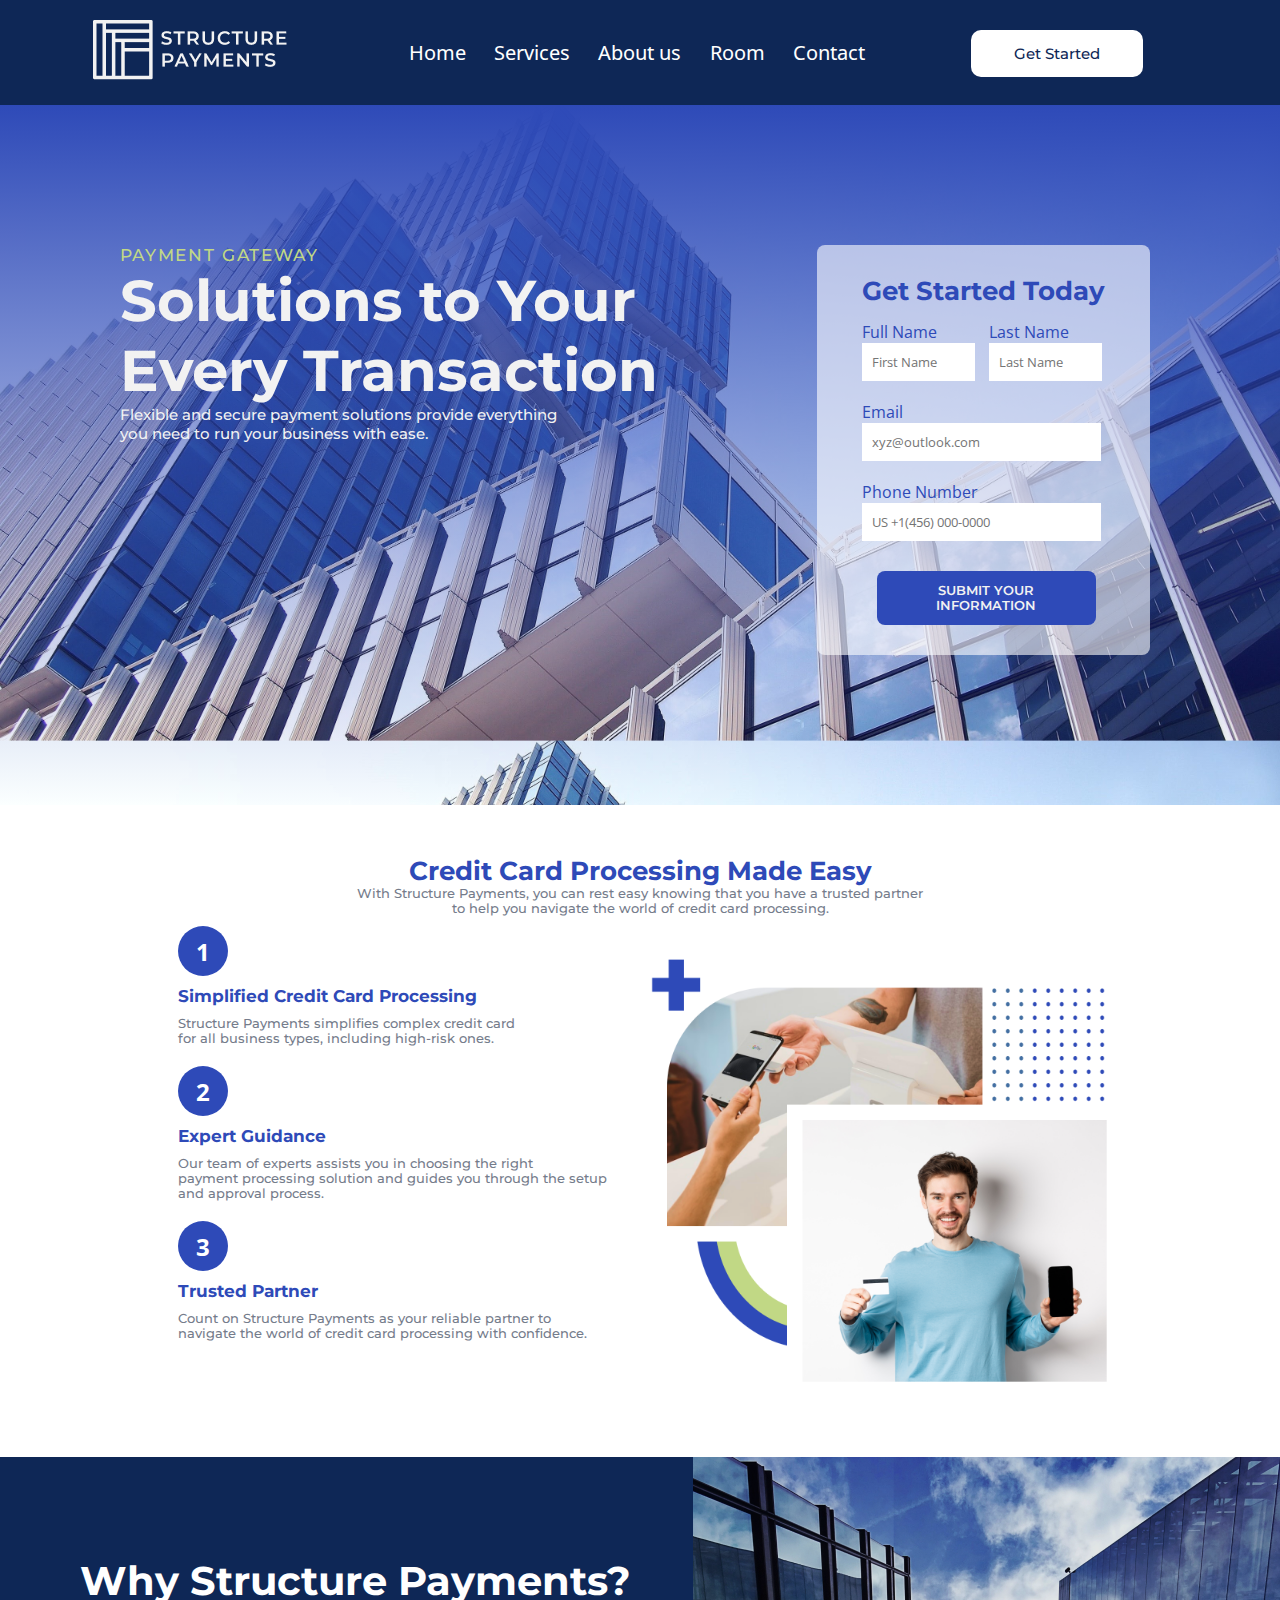
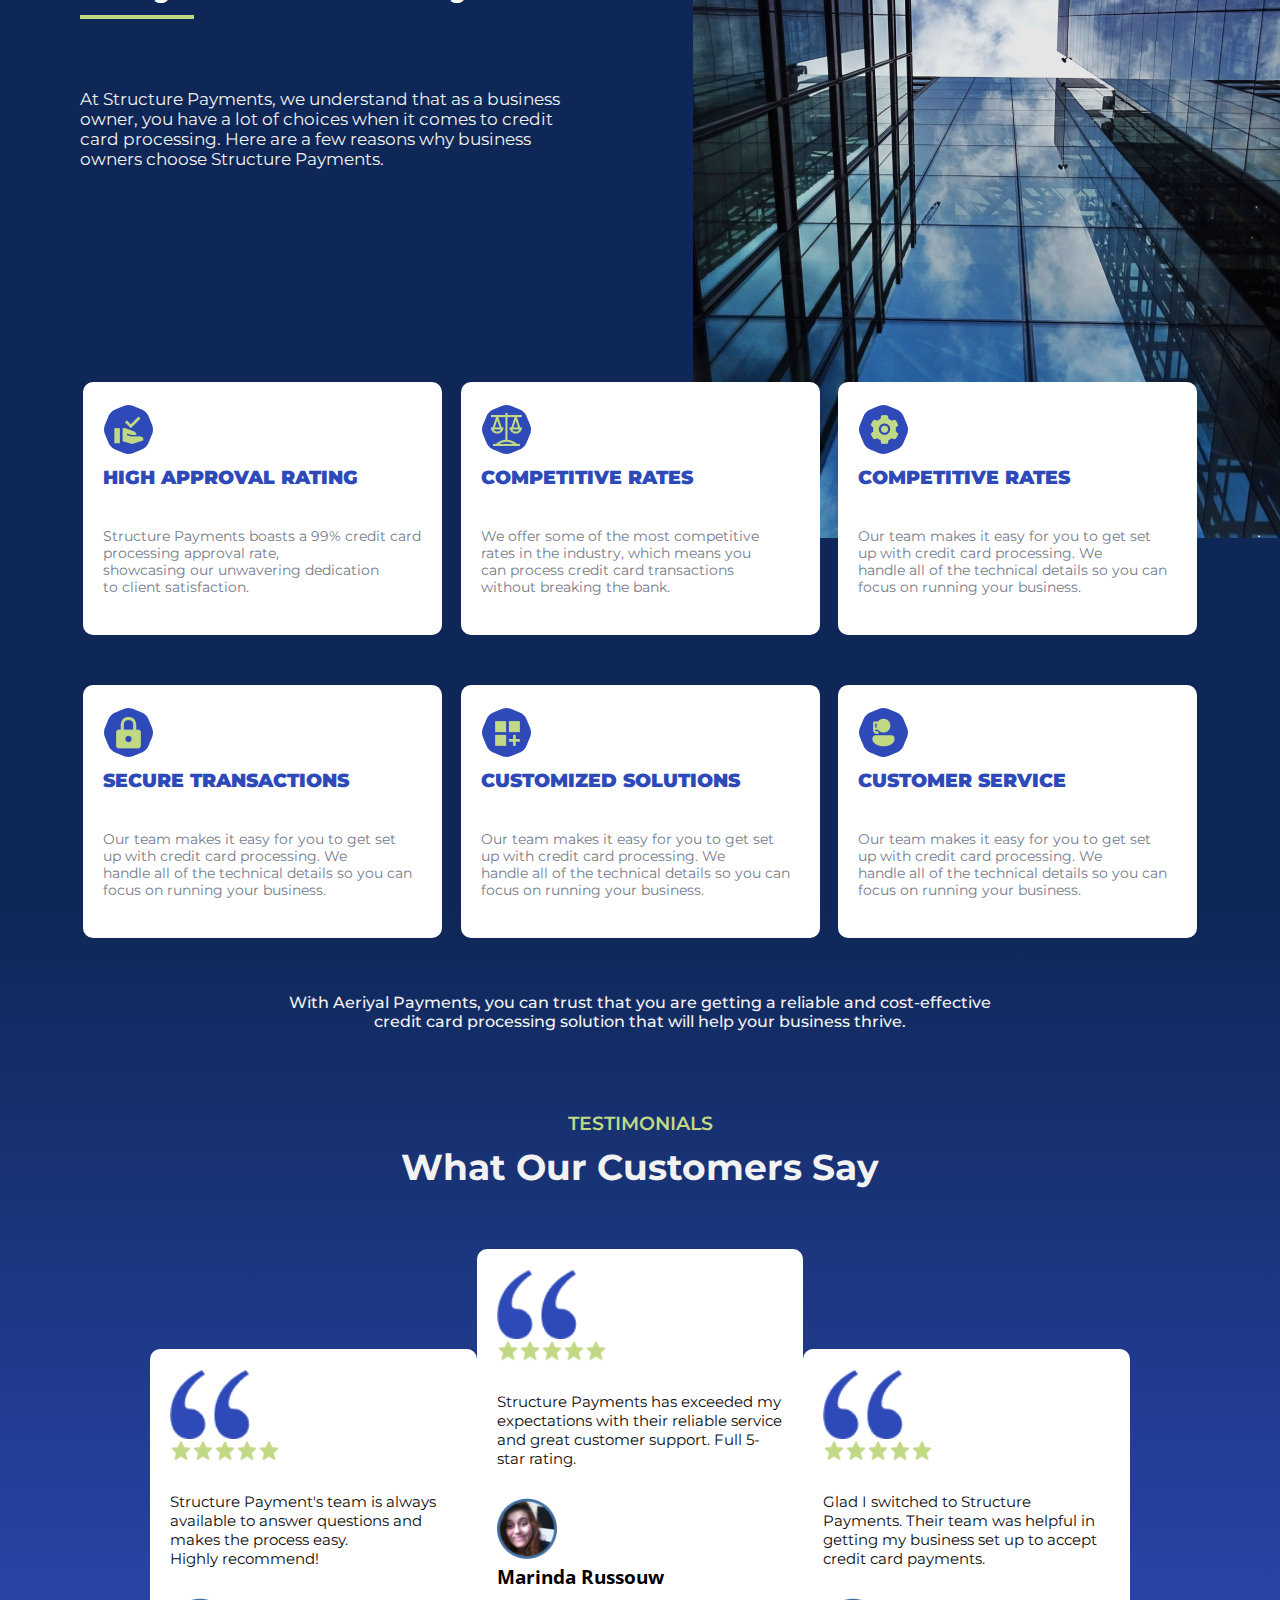
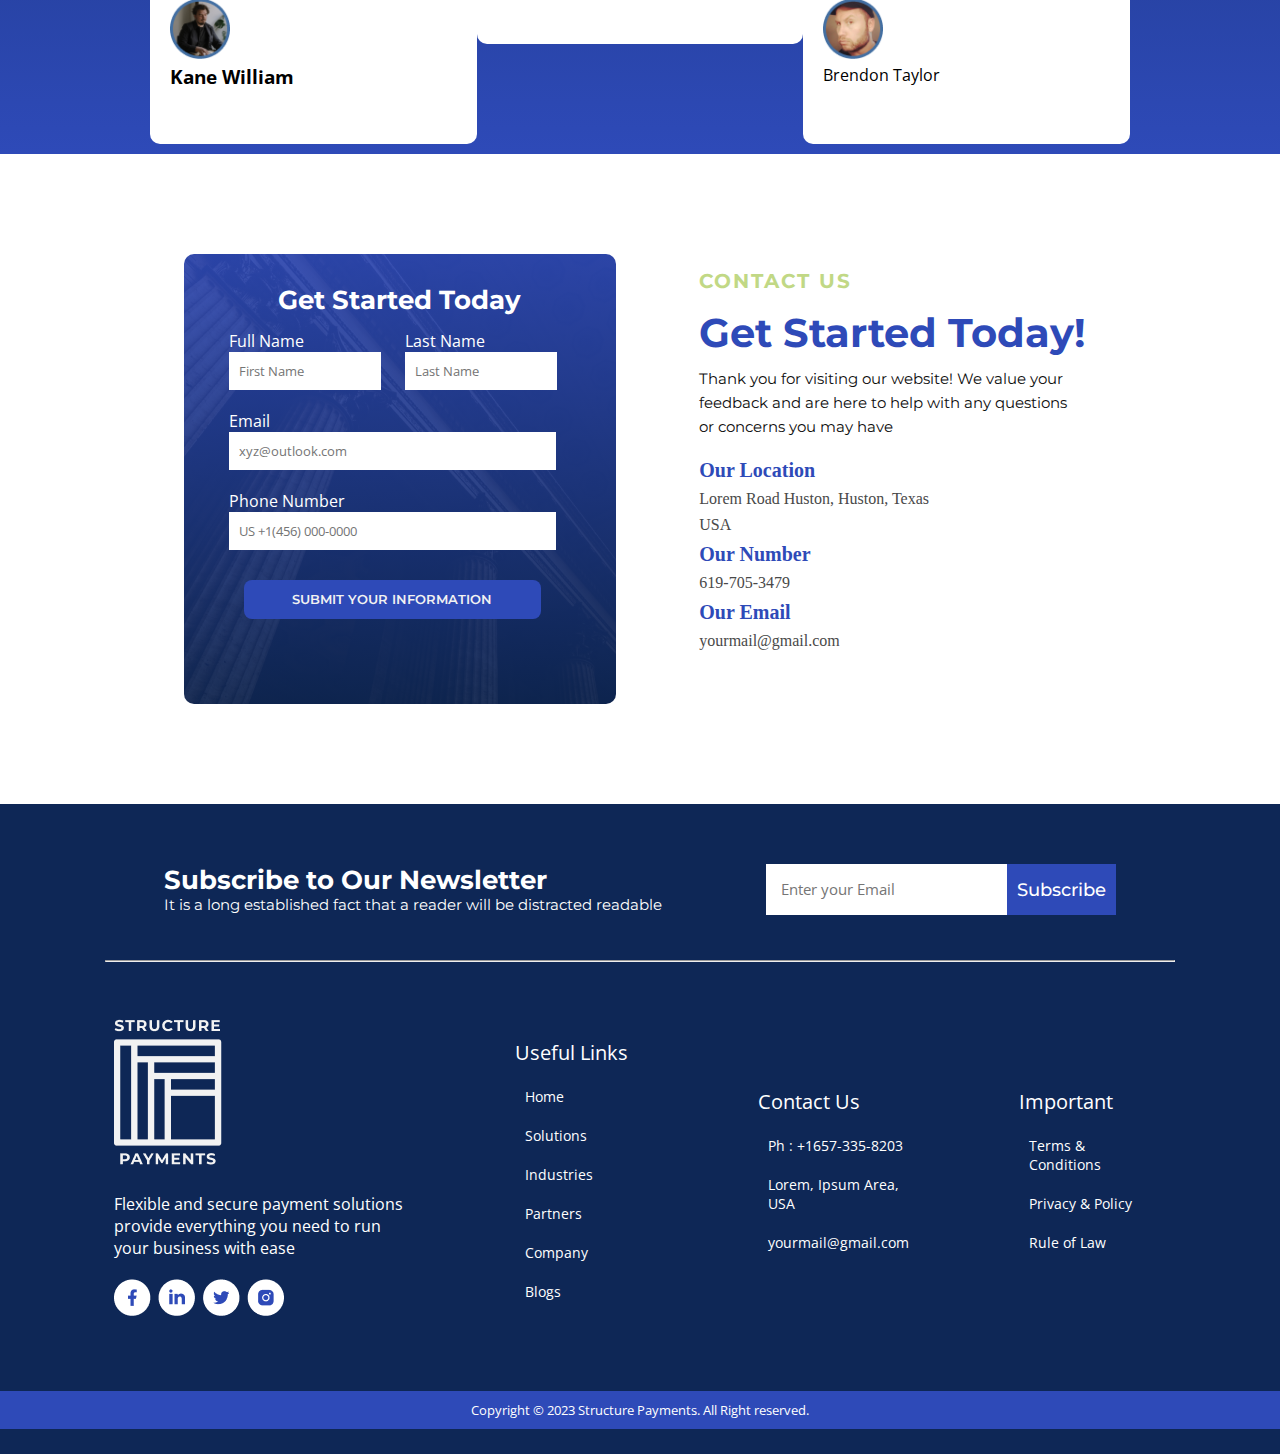
<file: html-files/index.html>
<!DOCTYPE html>
<html lang="en">
  <head>
    <meta charset="UTF-8" />
    <meta name="viewport" content="width=device-width, initial-scale=1.0" />
    <title>structure-payments</title>
    <link rel="stylesheet" href="../css-files/styles.css" />
    <link rel="preconnect" href="https://fonts.googleapis.com" />
    <link rel="preconnect" href="https://fonts.gstatic.com" crossorigin />
    <link
      href="https://fonts.googleapis.com/css2?family=Montserrat:wght@400;500;600&family=Open+Sans:ital,wght@0,700;0,800;1,400;1,500&display=swap"
      rel="stylesheet"
    />
  </head>

  <body>
    <!-------------------------Header Start-------------------------->
    <header>
      <div class="header-section">
        <div class="logo">
          <img src="../assets/logo.png" alt="" />
        </div>
        <div class="nav-menu">
          <a>Home</a>
          <a>Services</a>
          <a href="about-us.html">About us</a>
          <a>Room</a>
          <a>Contact</a>
        </div>
        <button class="contact-btn">Get Started</button>
      </div>
    </header>
    <!-------------------------Header End---------------------------->
    <!-------------------------Main Start---------------------------->
    <main>
      <!------------------------Card Section---------------------->
      <div class="banner-img">
        <div class="banner-content">
          <div class="banner-text">
            <p class="banner-tag">PAYMENT GATEWAY</p>
            <h1 class="banner-title">
              Solutions to Your <br />Every Transaction
            </h1>
            <p>
              Flexible and secure payment solutions provide everything <br />you
              need to run your business with ease.
            </p>
          </div>
          <div class="form-container">
            <h3 class="form-title">Get Started Today</h3>
            <div class="input-F-L">
              <div style="width: 50%">
                <label class="label-form">Full Name</label>
                <input
                  class="input contactUs-input"
                  type="text"
                  name="Name"
                  placeholder="First Name"
                  style="width: 80%"
                />
              </div>
              <div style="width: 50%">
                <label class="label-form">Last Name</label>
                <input
                  class="input contactUs-input"
                  type="text"
                  name="LastName"
                  placeholder="Last Name"
                  style="width: 80%"
                />
              </div>
            </div>
            <div style="padding: 5px 15px 5px 15px">
              <label class="label-form">Email</label>
              <input
                class="input"
                type="Email"
                name="Email"
                placeholder="xyz@outlook.com"
              />
            </div>
            <div style="padding: 15px 15px 30px 15px">
              <label class="label-form">Phone Number</label>
              <input
                class="input"
                type="text"
                name="ContactNo"
                placeholder="US +1(456) 000-0000"
              />
            </div>
            <button class="col-12 submit-button">
              SUBMIT YOUR INFORMATION
            </button>
          </div>
        </div>
      </div>
      <div class="card-processing-section">
        <div class="card-processing-header-text">
          <h2 class="title">Credit Card Processing Made Easy</h2>
          <p>
            With Structure Payments, you can rest easy knowing that you have a
            trusted partner <br />to help you navigate the world of credit card
            processing.
          </p>
        </div>
        <div class="card-processing-section-content">
          <div class="point-section">
            <div class="point-1">
              <div class="numdiv">
                <h2>1</h2>
              </div>
              <h3 class="title">Simplified Credit Card Processing</h3>
              <p>
                Structure Payments simplifies complex credit card <br />
                for all business types, including high-risk ones.
              </p>
            </div>
            <div class="point-1">
              <div class="numdiv">
                <h2>2</h2>
              </div>
              <h3 class="title">Expert Guidance</h3>
              <p>
                Our team of experts assists you in choosing the right
                <br />payment processing solution and guides you through the
                setup <br />and approval process.
              </p>
            </div>
            <div class="point-1">
              <div class="numdiv">
                <h2>3</h2>
              </div>
              <h3 class="title">Trusted Partner</h3>
              <p>
                Count on Structure Payments as your reliable partner to <br />
                navigate the world of credit card processing with confidence.
              </p>
            </div>
          </div>
          <div class="picture-section">
            <img src="../assets/Group 33233.png" alt="" />
          </div>
        </div>
      </div>
      <div class="why-section">
        <div class="why-section-content">
          <div class="why-section-header-text">
            <h2 class="title">Why Structure Payments?</h2>
            <div class="Divider"></div>
            <p>
              At Structure Payments, we understand that as a business<br />
              owner, you have a lot of choices when it comes to credit<br />
              card processing. Here are a few reasons why business<br />
              owners choose Structure Payments.
            </p>
          </div>
          <div class="img-background">
            <img src="../assets/why1.png" alt="" />
          </div>
        </div>
        <div class="card-section">
          <div class="card-row">
            <div class="card">
              <img src="../assets/sec-1.png" alt="" />
              <span>HIGH APPROVAL RATING</span>
              <p>
                Structure Payments boasts a 99% credit card processing approval
                rate,<br />
                showcasing our unwavering dedication<br />
                to client satisfaction.
              </p>
            </div>
            <div class="card" style="z-index: 1">
              <img src="../assets/sec-2.png" alt="" />
              <span>COMPETITIVE RATES</span>
              <p>
                We offer some of the most competitive <br />rates in the
                industry, which means you <br />can process credit card
                transactions <br />without breaking the bank.
              </p>
            </div>
            <div class="card" style="z-index: 1">
              <img src="../assets/sec-3.png" alt="" />
              <span>COMPETITIVE RATES</span>
              <p>
                Our team makes it easy for you to get set <br />up with credit
                card processing. We <br />handle all of the technical details so
                you can <br />focus on running your business.
              </p>
            </div>
          </div>
          <div class="card-row">
            <div class="card">
              <img src="../assets/sec-4.png" alt="" />
              <span>SECURE TRANSACTIONS</span>
              <p>
                Our team makes it easy for you to get set <br />up with credit
                card processing. We <br />handle all of the technical details so
                you can <br />focus on running your business.
              </p>
            </div>
            <div class="card">
              <img src="../assets/sec-5.png" alt="" />
              <span>CUSTOMIZED SOLUTIONS</span>
              <p>
                Our team makes it easy for you to get set <br />up with credit
                card processing. We <br />handle all of the technical details so
                you can <br />focus on running your business.
              </p>
            </div>
            <div class="card">
              <img src="../assets/sec-6.png" alt="" />
              <span>CUSTOMER SERVICE</span>
              <p>
                Our team makes it easy for you to get set <br />up with credit
                card processing. We <br />handle all of the technical details so
                you can <br />focus on running your business.
              </p>
            </div>
          </div>
        </div>
        <p>
          With Aeriyal Payments, you can trust that you are getting a reliable
          and cost-effective <br />credit card processing solution that will
          help your business thrive.
        </p>
        <!------------------------------Review Section------------------------->
        <div class="review-section">
          <div class="review-section-header-text">
            <p>TESTIMONIALS</p>
            <h2 class="title">What Our Customers Say</h2>
          </div>
          <div class="review-section-cards">
            <div class="cards" style="margin: 100px 0px 0px 0px">
              <img src="../assets/Q.png" alt="" style="width: 80px" />
              <img src="../assets/star.png" alt="" style="width: 110px" />
              <p>
                Structure Payment's team is always <br />available to answer
                questions and<br />
                makes the process easy. <br />Highly recommend!
              </p>
              <div>
                <img src="../assets/Rev-1.png" alt="" style="width: 60px" />
                <h3>Kane William</h3>
                <p style="color: rgba(46, 74, 184, 1)"></p>
              </div>
            </div>
            <div class="cards">
              <img src="../assets/Q.png" alt="" style="width: 80px" />
              <img src="../assets/star.png" alt="" style="width: 110px" />
              <p>
                Structure Payments has exceeded my expectations with their
                reliable service and great customer support. Full 5-star rating.
              </p>
              <div>
                <img src="../assets/Rev-2.png" alt="" style="width: 60px" />
                <h3>Marinda Russouw</h3>
                <p style="color: rgba(46, 74, 184, 1)"></p>
              </div>
            </div>
            <div class="cards" style="margin: 100px 0px 0px 0px">
              <img src="../assets/Q.png" alt="" style="width: 80px" />
              <img src="../assets/star.png" alt="" style="width: 110px" />
              <p>
                Glad I switched to Structure Payments. Their team was helpful in
                getting my business set up to accept credit card payments.
              </p>
              <div>
                <img src="../assets/Rev-3.png" alt="" style="width: 60px" />
                <div>
                  <span>Brendon Taylor</span>
                  <p style="color: rgba(46, 74, 184, 1)"></p>
                </div>
              </div>
            </div>
          </div>
        </div>
        <!--------------------------Review Section End-------------------------->
      </div>
      <!------------------------------Card section------------------------------>
      <!------------------------Contact us Form section start------------------->
      <div class="contactus-form-section">
        <div class="contactus-form-section-content">
          <div class="contactus-form">
            <div class="form-container">
              <h3 class="form-title">Get Started Today</h3>
              <div class="input-F-L">
                <div style="width: 50%">
                  <label class="label-form">Full Name</label>
                  <input
                    class="input contactUs-input"
                    type="text"
                    name="Name"
                    placeholder="First Name"
                    style="width: 80%"
                  />
                </div>
                <div style="width: 50%">
                  <label class="label-form">Last Name</label>
                  <input
                    class="input contactUs-input"
                    type="text"
                    name="LastName"
                    placeholder="Last Name"
                    style="width: 80%"
                  />
                </div>
              </div>
              <div style="padding: 5px 15px 5px 15px">
                <label class="label-form">Email</label>
                <input
                  class="input"
                  type="Email"
                  name="Email"
                  placeholder="xyz@outlook.com"
                />
              </div>
              <div style="padding: 15px 15px 30px 15px">
                <label class="label-form">Phone Number</label>
                <input
                  class="input"
                  type="text"
                  name="ContactNo"
                  placeholder="US +1(456) 000-0000"
                />
              </div>
              <button class="col-12 submit-button">
                SUBMIT YOUR INFORMATION
              </button>
            </div>
          </div>
          <div class="addresses">
            <div class="addresses-content">
              <div class="header-text">
                <h3 class="addresses-tag">CONTACT US</h3>
                <h2 class="title">Get Started Today!</h2>
                <p>
                  Thank you for visiting our website! We value your
                  <br />feedback and are here to help with any questions<br />
                  or concerns you may have
                </p>
              </div>
              <div class="addresses-points">
                <div>
                  <h3 class="heading">Our Location</h3>
                  <p>Lorem Road Huston, Huston, Texas <br />USA</p>
                </div>
                <div>
                  <h3 class="heading">Our Number</h3>
                  <p>619-705-3479</p>
                </div>
                <div>
                  <h3 class="heading">Our Email</h3>
                  <p>yourmail@gmail.com</p>
                </div>
              </div>
            </div>
          </div>
        </div>
      </div>
      <!------------------------Contact us Form  section End-------------------->
    </main>
    <!----------------------------Footer section start----------------------->
    <footer>
      <div class="footer-content">
        <div class="footer-header-text">
          <div>
            <h3 class="title">Subscribe to Our Newsletter</h3>
            <p>
              It is a long established fact that a reader will be distracted
              readable
            </p>
          </div>
          <div class="news-letter">
            <input
              class="input"
              type="text"
              name="ContactNo"
              placeholder="Enter your Email"
            />
            <button>Subscribe</button>
          </div>
        </div>
        <hr style="margin: 45px" />
        <div class="footer-menu-section">
          <div class="footer-logo">
            <img src="../assets/footer-logo.png" alt="" />
            <p>
              Flexible and secure payment solutions<br />
              provide everything you need to run <br />
              your business with ease
            </p>
            <img src="../assets/social-media-btn.png" alt="" />
          </div>
          <div class="row">
            <div class="col-3">
              <h3 class="head">Useful Links</h3>
              <ul>
                <li>Home</li>
                <li>Solutions</li>
                <li>Industries</li>
                <li>Partners</li>
                <li>Company</li>
                <li>Blogs</li>
              </ul>
            </div>
            <div class="col-3">
              <h3 class="head">Contact Us</h3>
              <ul>
                <li>Ph : +1657-335-8203</li>
                <li>Lorem, Ipsum Area, USA</li>
                <li>yourmail@gmail.com</li>
              </ul>
            </div>
            <div class="col-3">
              <h3 class="head">Important</h3>
              <ul>
                <li>Terms & Conditions</li>
                <li>Privacy & Policy</li>
                <li>Rule of Law</li>
              </ul>
            </div>
          </div>
        </div>
      </div>

      <div class="copyrights">
        <p>Copyright © 2023 Structure Payments. All Right reserved.</p>
      </div>
    </footer>

    <!----------------------------Footer section start----------------------->

    <!------------------------------------Main End------------------------------>
  </body>
</html>
</file>
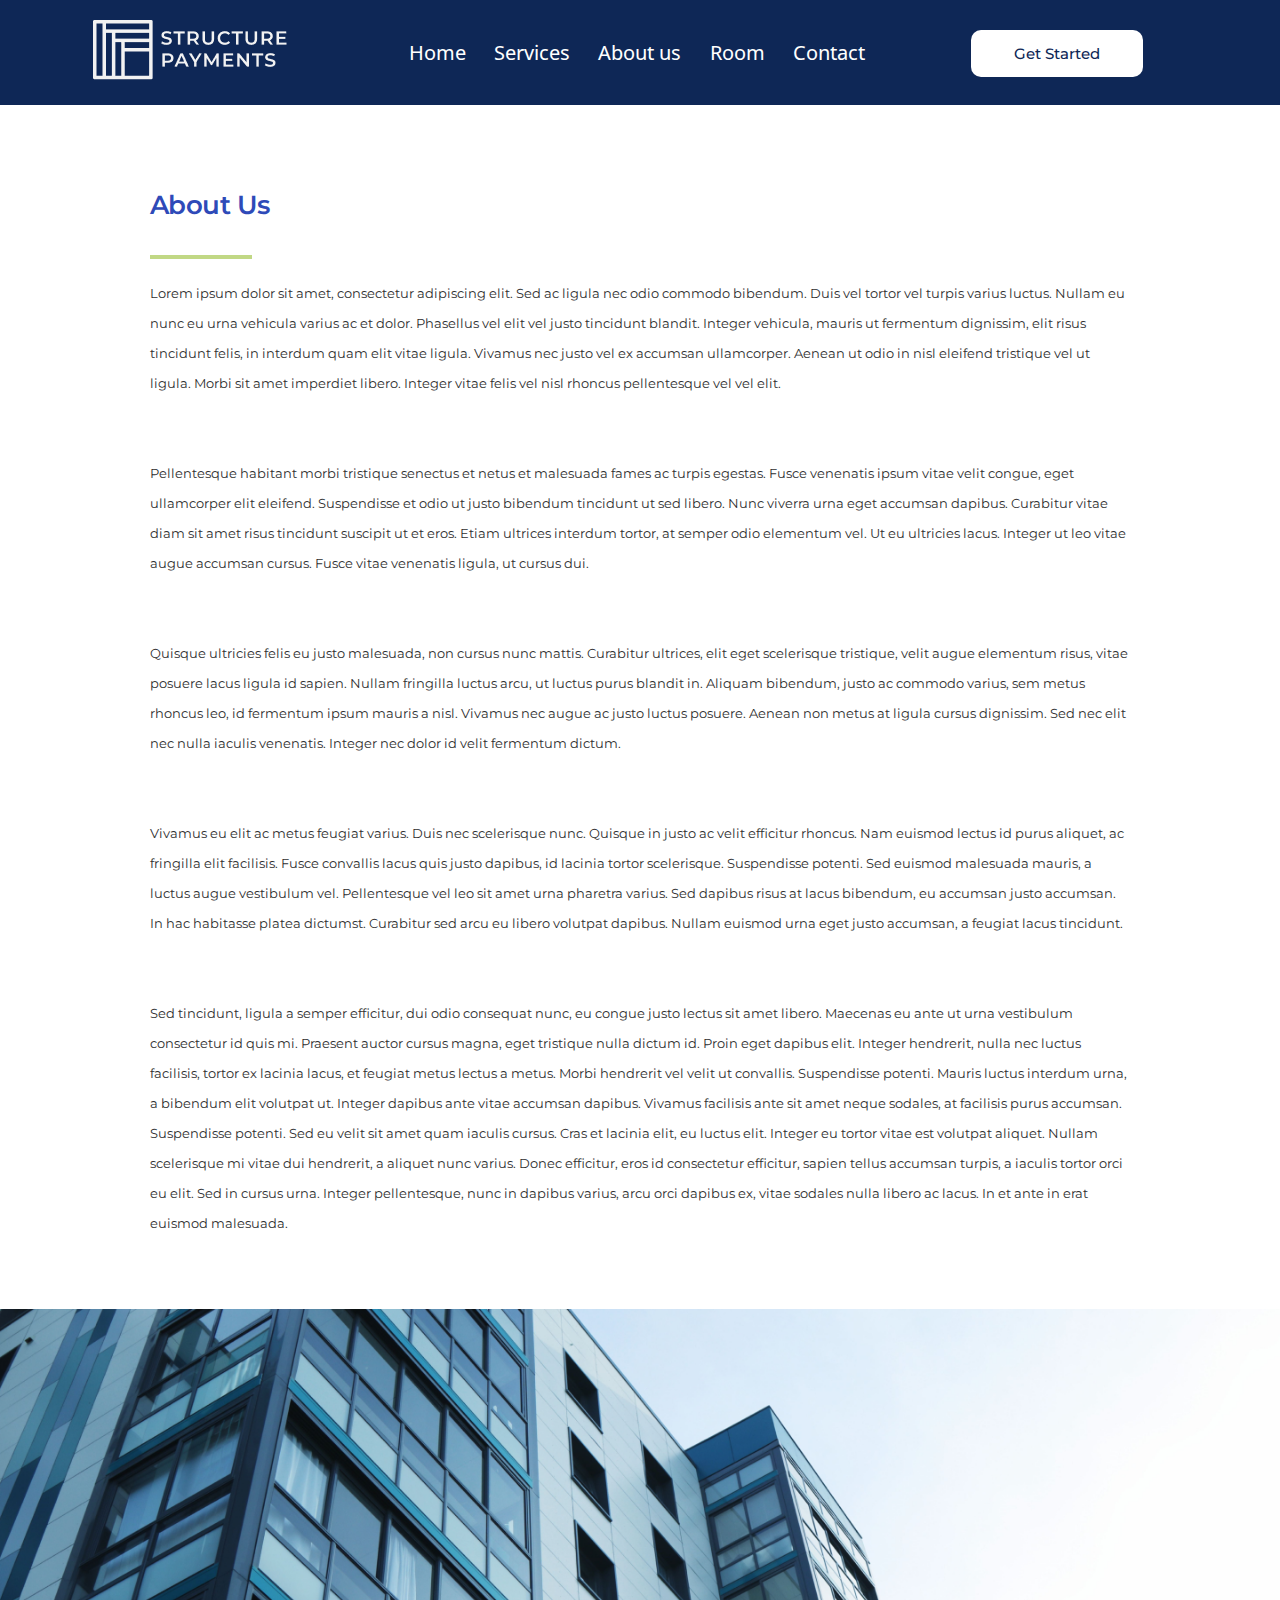
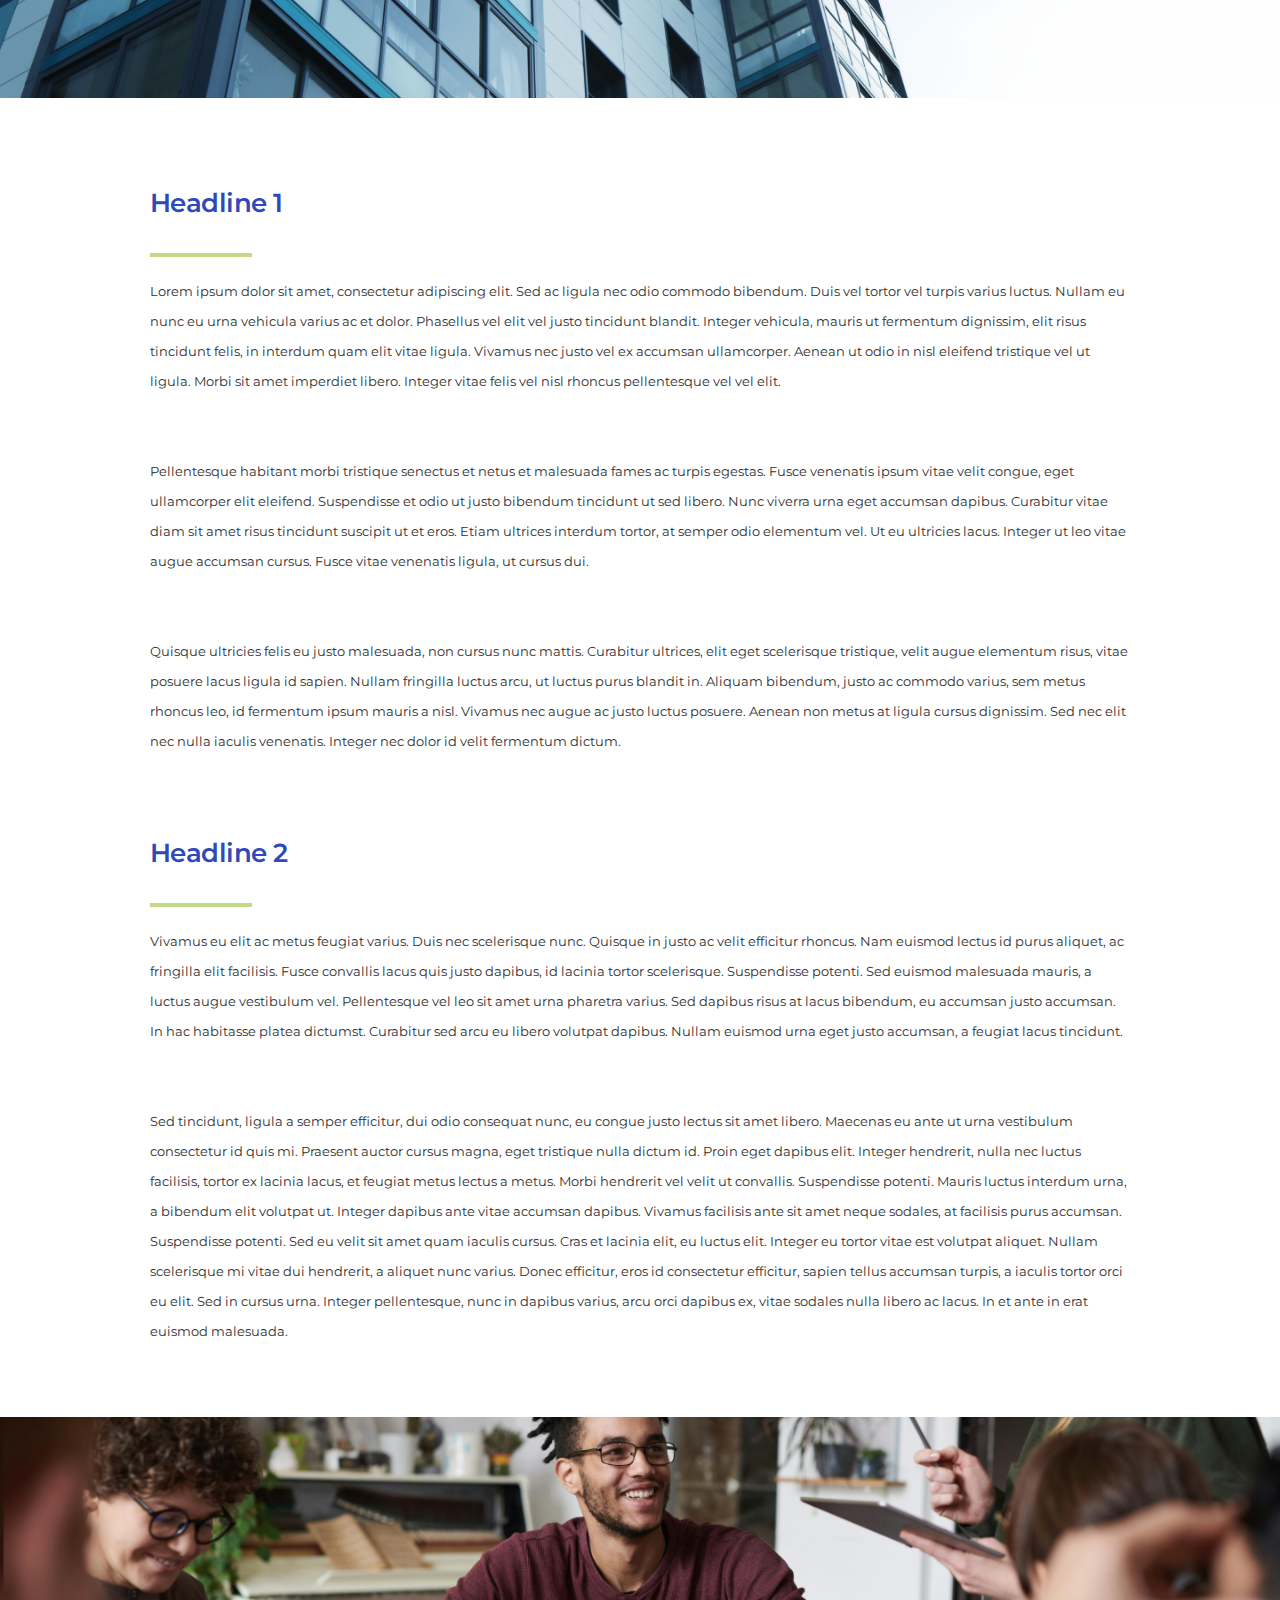
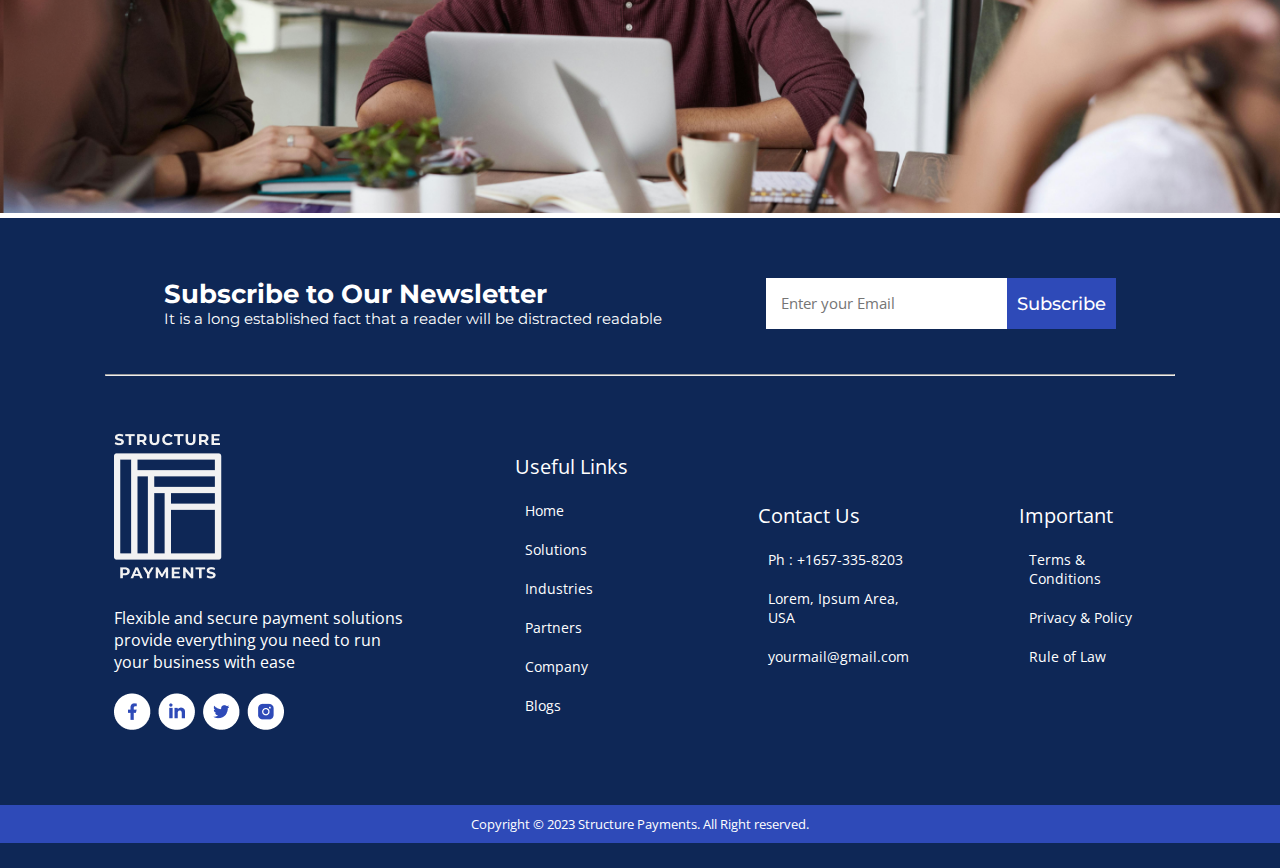
<file: html-files/about-us.html>
<!DOCTYPE html>
<html lang="en">
  <head>
    <meta charset="UTF-8" />
    <meta name="viewport" content="width=device-width, initial-scale=1.0" />
    <title>About-Us</title>
    <link rel="stylesheet" href="../css-files/about-us.css" />
    <link rel="preconnect" href="https://fonts.googleapis.com" />
    <link rel="preconnect" href="https://fonts.gstatic.com" crossorigin />
    <link
      href="https://fonts.googleapis.com/css2?family=Montserrat:wght@400;500;600&family=Open+Sans:ital,wght@0,700;0,800;1,400;1,500&display=swap"
      rel="stylesheet"
    />
  </head>

  <body>
    <!-------------------------Header Start-------------------------->
    <header>
      <div class="header-section">
        <div class="logo">
          <img src="../assets/logo.png" alt="" />
        </div>
        <div class="nav-menu">
          <a>Home</a>
          <a>Services</a>
          <a>About us</a>
          <a>Room</a>
          <a>Contact</a>
        </div>
        <button class="contact-btn">Get Started</button>
      </div>
    </header>
    <!-------------------------Header End---------------------------->
    <!-------------------------Main Start---------------------------->
    <main>
      <div class="about-us">
        <div class="about-us-1st">
          <h3 class="head">About Us</h3>
          <hr />
          <p>
            Lorem ipsum dolor sit amet, consectetur adipiscing elit. Sed ac
            ligula nec odio commodo bibendum. Duis vel tortor vel turpis varius
            luctus. Nullam eu nunc eu urna vehicula varius ac et dolor.
            Phasellus vel elit vel justo tincidunt blandit. Integer vehicula,
            mauris ut fermentum dignissim, elit risus tincidunt felis, in
            interdum quam elit vitae ligula. Vivamus nec justo vel ex accumsan
            ullamcorper. Aenean ut odio in nisl eleifend tristique vel ut
            ligula. Morbi sit amet imperdiet libero. Integer vitae felis vel
            nisl rhoncus pellentesque vel vel elit.<br /><br /><br />
            Pellentesque habitant morbi tristique senectus et netus et malesuada
            fames ac turpis egestas. Fusce venenatis ipsum vitae velit congue,
            eget ullamcorper elit eleifend. Suspendisse et odio ut justo
            bibendum tincidunt ut sed libero. Nunc viverra urna eget accumsan
            dapibus. Curabitur vitae diam sit amet risus tincidunt suscipit ut
            et eros. Etiam ultrices interdum tortor, at semper odio elementum
            vel. Ut eu ultricies lacus. Integer ut leo vitae augue accumsan
            cursus. Fusce vitae venenatis ligula, ut cursus dui.<br /><br /><br />
            Quisque ultricies felis eu justo malesuada, non cursus nunc mattis.
            Curabitur ultrices, elit eget scelerisque tristique, velit augue
            elementum risus, vitae posuere lacus ligula id sapien. Nullam
            fringilla luctus arcu, ut luctus purus blandit in. Aliquam bibendum,
            justo ac commodo varius, sem metus rhoncus leo, id fermentum ipsum
            mauris a nisl. Vivamus nec augue ac justo luctus posuere. Aenean non
            metus at ligula cursus dignissim. Sed nec elit nec nulla iaculis
            venenatis. Integer nec dolor id velit fermentum dictum.<br /><br /><br />
            Vivamus eu elit ac metus feugiat varius. Duis nec scelerisque nunc.
            Quisque in justo ac velit efficitur rhoncus. Nam euismod lectus id
            purus aliquet, ac fringilla elit facilisis. Fusce convallis lacus
            quis justo dapibus, id lacinia tortor scelerisque. Suspendisse
            potenti. Sed euismod malesuada mauris, a luctus augue vestibulum
            vel. Pellentesque vel leo sit amet urna pharetra varius. Sed dapibus
            risus at lacus bibendum, eu accumsan justo accumsan. In hac
            habitasse platea dictumst. Curabitur sed arcu eu libero volutpat
            dapibus. Nullam euismod urna eget justo accumsan, a feugiat lacus
            tincidunt.<br /><br /><br />
            Sed tincidunt, ligula a semper efficitur, dui odio consequat nunc,
            eu congue justo lectus sit amet libero. Maecenas eu ante ut urna
            vestibulum consectetur id quis mi. Praesent auctor cursus magna,
            eget tristique nulla dictum id. Proin eget dapibus elit. Integer
            hendrerit, nulla nec luctus facilisis, tortor ex lacinia lacus, et
            feugiat metus lectus a metus. Morbi hendrerit vel velit ut
            convallis. Suspendisse potenti. Mauris luctus interdum urna, a
            bibendum elit volutpat ut. Integer dapibus ante vitae accumsan
            dapibus. Vivamus facilisis ante sit amet neque sodales, at facilisis
            purus accumsan. Suspendisse potenti. Sed eu velit sit amet quam
            iaculis cursus. Cras et lacinia elit, eu luctus elit. Integer eu
            tortor vitae est volutpat aliquet. Nullam scelerisque mi vitae dui
            hendrerit, a aliquet nunc varius. Donec efficitur, eros id
            consectetur efficitur, sapien tellus accumsan turpis, a iaculis
            tortor orci eu elit. Sed in cursus urna. Integer pellentesque, nunc
            in dapibus varius, arcu orci dapibus ex, vitae sodales nulla libero
            ac lacus. In et ante in erat euismod malesuada.
          </p>
        </div>
        <img
          src="../assets/about-us-section-1.png"
          alt=""
          style="width: 100%"
        />
        <div class="about-us-2nd">
          <h3 class="head">Headline 1</h3>
          <hr />
          <p>
            Lorem ipsum dolor sit amet, consectetur adipiscing elit. Sed ac
            ligula nec odio commodo bibendum. Duis vel tortor vel turpis varius
            luctus. Nullam eu nunc eu urna vehicula varius ac et dolor.
            Phasellus vel elit vel justo tincidunt blandit. Integer vehicula,
            mauris ut fermentum dignissim, elit risus tincidunt felis, in
            interdum quam elit vitae ligula. Vivamus nec justo vel ex accumsan
            ullamcorper. Aenean ut odio in nisl eleifend tristique vel ut
            ligula. Morbi sit amet imperdiet libero. Integer vitae felis vel
            nisl rhoncus pellentesque vel vel elit.<br /><br /><br />
            Pellentesque habitant morbi tristique senectus et netus et malesuada
            fames ac turpis egestas. Fusce venenatis ipsum vitae velit congue,
            eget ullamcorper elit eleifend. Suspendisse et odio ut justo
            bibendum tincidunt ut sed libero. Nunc viverra urna eget accumsan
            dapibus. Curabitur vitae diam sit amet risus tincidunt suscipit ut
            et eros. Etiam ultrices interdum tortor, at semper odio elementum
            vel. Ut eu ultricies lacus. Integer ut leo vitae augue accumsan
            cursus. Fusce vitae venenatis ligula, ut cursus dui.
            <br /><br /><br />Quisque ultricies felis eu justo malesuada, non
            cursus nunc mattis. Curabitur ultrices, elit eget scelerisque
            tristique, velit augue elementum risus, vitae posuere lacus ligula
            id sapien. Nullam fringilla luctus arcu, ut luctus purus blandit in.
            Aliquam bibendum, justo ac commodo varius, sem metus rhoncus leo, id
            fermentum ipsum mauris a nisl. Vivamus nec augue ac justo luctus
            posuere. Aenean non metus at ligula cursus dignissim. Sed nec elit
            nec nulla iaculis venenatis. Integer nec dolor id velit fermentum
            dictum.
          </p>
          <br /><br /><br />
          <h3 class="head">Headline 2</h3>
          <hr />
          <p>
            Vivamus eu elit ac metus feugiat varius. Duis nec scelerisque nunc.
            Quisque in justo ac velit efficitur rhoncus. Nam euismod lectus id
            purus aliquet, ac fringilla elit facilisis. Fusce convallis lacus
            quis justo dapibus, id lacinia tortor scelerisque. Suspendisse
            potenti. Sed euismod malesuada mauris, a luctus augue vestibulum
            vel. Pellentesque vel leo sit amet urna pharetra varius. Sed dapibus
            risus at lacus bibendum, eu accumsan justo accumsan. In hac
            habitasse platea dictumst. Curabitur sed arcu eu libero volutpat
            dapibus. Nullam euismod urna eget justo accumsan, a feugiat lacus
            tincidunt. <br /><br /><br />Sed tincidunt, ligula a semper
            efficitur, dui odio consequat nunc, eu congue justo lectus sit amet
            libero. Maecenas eu ante ut urna vestibulum consectetur id quis mi.
            Praesent auctor cursus magna, eget tristique nulla dictum id. Proin
            eget dapibus elit. Integer hendrerit, nulla nec luctus facilisis,
            tortor ex lacinia lacus, et feugiat metus lectus a metus. Morbi
            hendrerit vel velit ut convallis. Suspendisse potenti. Mauris luctus
            interdum urna, a bibendum elit volutpat ut. Integer dapibus ante
            vitae accumsan dapibus. Vivamus facilisis ante sit amet neque
            sodales, at facilisis purus accumsan. Suspendisse potenti. Sed eu
            velit sit amet quam iaculis cursus. Cras et lacinia elit, eu luctus
            elit. Integer eu tortor vitae est volutpat aliquet. Nullam
            scelerisque mi vitae dui hendrerit, a aliquet nunc varius. Donec
            efficitur, eros id consectetur efficitur, sapien tellus accumsan
            turpis, a iaculis tortor orci eu elit. Sed in cursus urna. Integer
            pellentesque, nunc in dapibus varius, arcu orci dapibus ex, vitae
            sodales nulla libero ac lacus. In et ante in erat euismod malesuada.
          </p>
        </div>
        <img
          src="../assets/about-us-section-2.png"
          alt=""
          style="width: 100%"
        />
      </div>
    </main>
    <!------------------------------------Main End------------------------------>
    <!------------------------------------Footer Start-------------------------->
    <footer>
      <div class="footer-content">
        <div class="footer-header-text">
          <div>
            <h3 class="title">Subscribe to Our Newsletter</h3>
            <p>
              It is a long established fact that a reader will be distracted
              readable
            </p>
          </div>
          <div class="news-letter">
            <input
              class="input"
              type="text"
              name="ContactNo"
              placeholder="Enter your Email"
            />
            <button>Subscribe</button>
          </div>
        </div>
        <hr style="margin: 45px" />
        <div class="footer-menu-section">
          <div class="footer-logo">
            <img src="../assets/footer-logo.png" alt="" />
            <p>
              Flexible and secure payment solutions<br />
              provide everything you need to run <br />
              your business with ease
            </p>
            <img src="../assets/social-media-btn.png" alt="" />
          </div>
          <div class="row">
            <div class="col-3">
              <h3 class="head">Useful Links</h3>
              <ul>
                <li>Home</li>
                <li>Solutions</li>
                <li>Industries</li>
                <li>Partners</li>
                <li>Company</li>
                <li>Blogs</li>
              </ul>
            </div>
            <div class="col-3">
              <h3 class="head">Contact Us</h3>
              <ul>
                <li>Ph : +1657-335-8203</li>
                <li>Lorem, Ipsum Area, USA</li>
                <li>yourmail@gmail.com</li>
              </ul>
            </div>
            <div class="col-3">
              <h3 class="head">Important</h3>
              <ul>
                <li>Terms & Conditions</li>
                <li>Privacy & Policy</li>
                <li>Rule of Law</li>
              </ul>
            </div>
          </div>
        </div>
      </div>

      <div class="copyrights">
        <p>Copyright © 2023 Structure Payments. All Right reserved.</p>
      </div>
    </footer>
    <!------------------------------------Footer End-------------------------->
  </body>
</html>
</file>
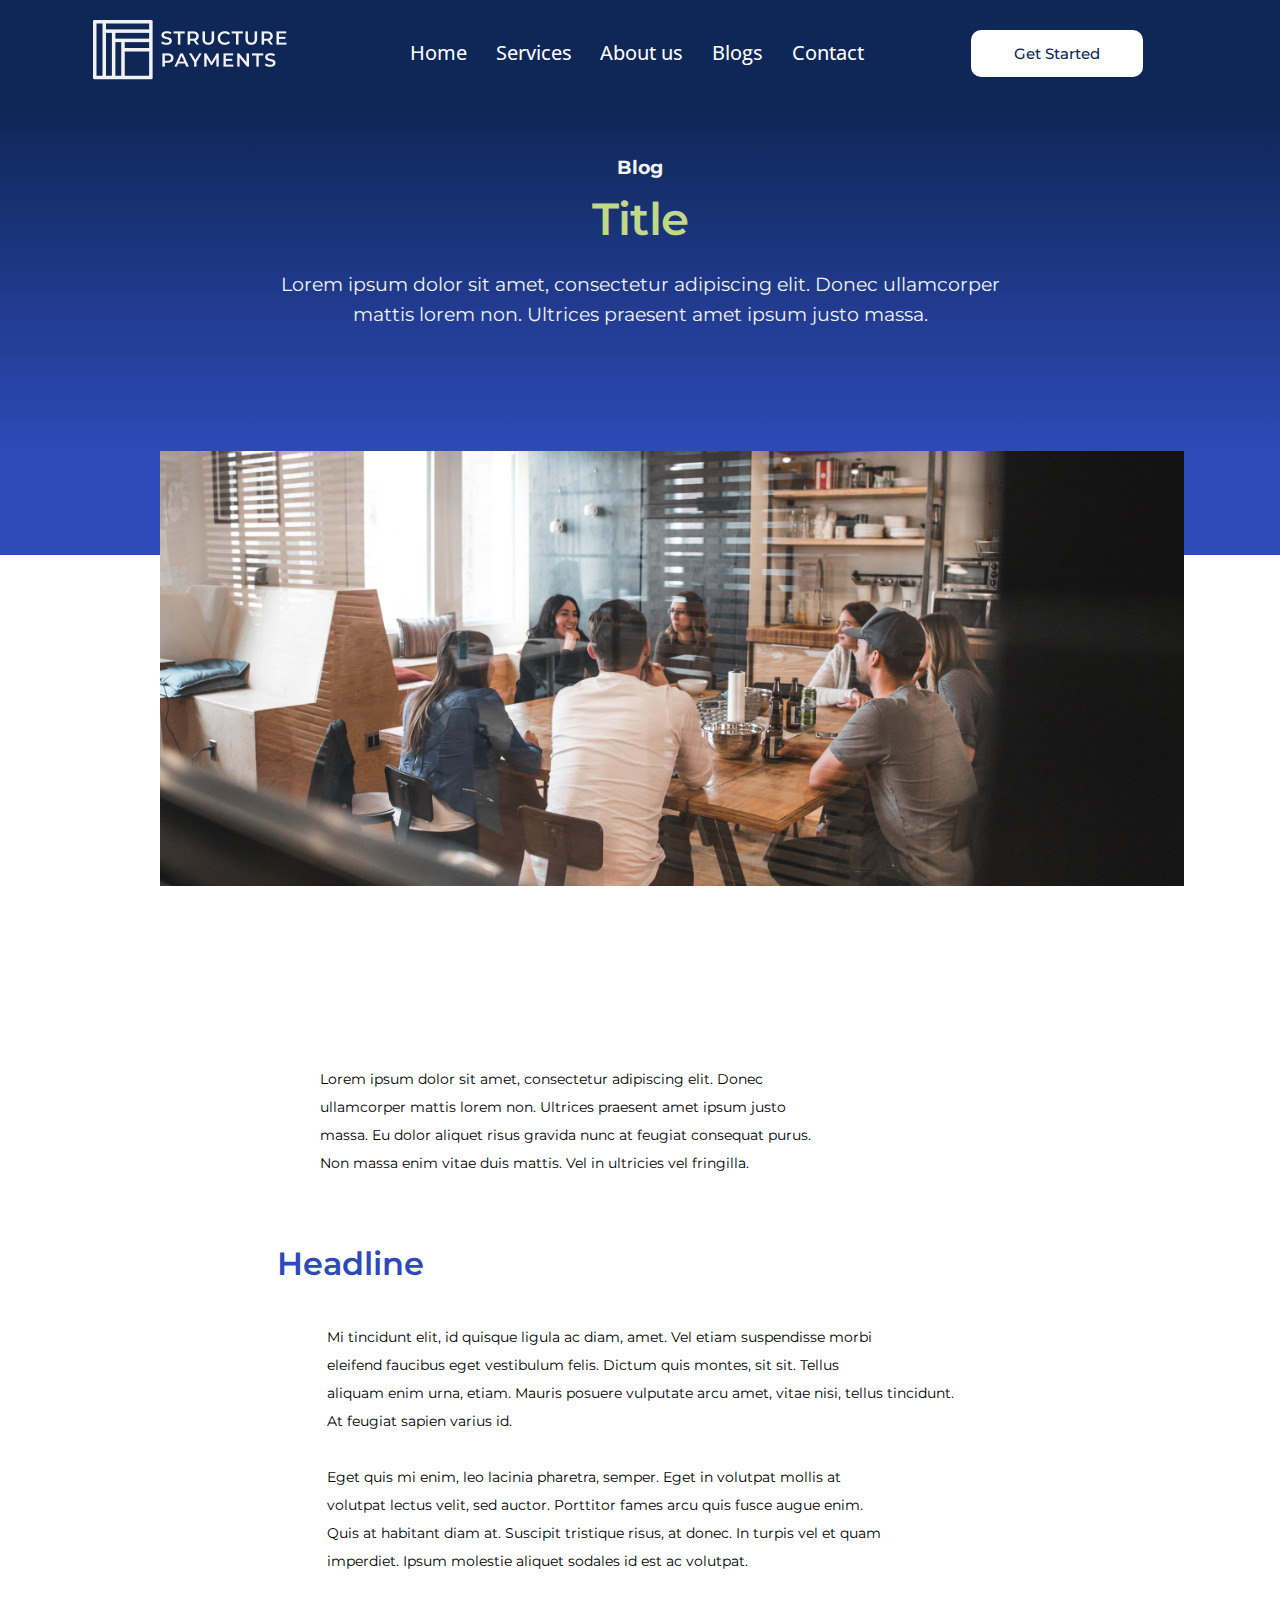
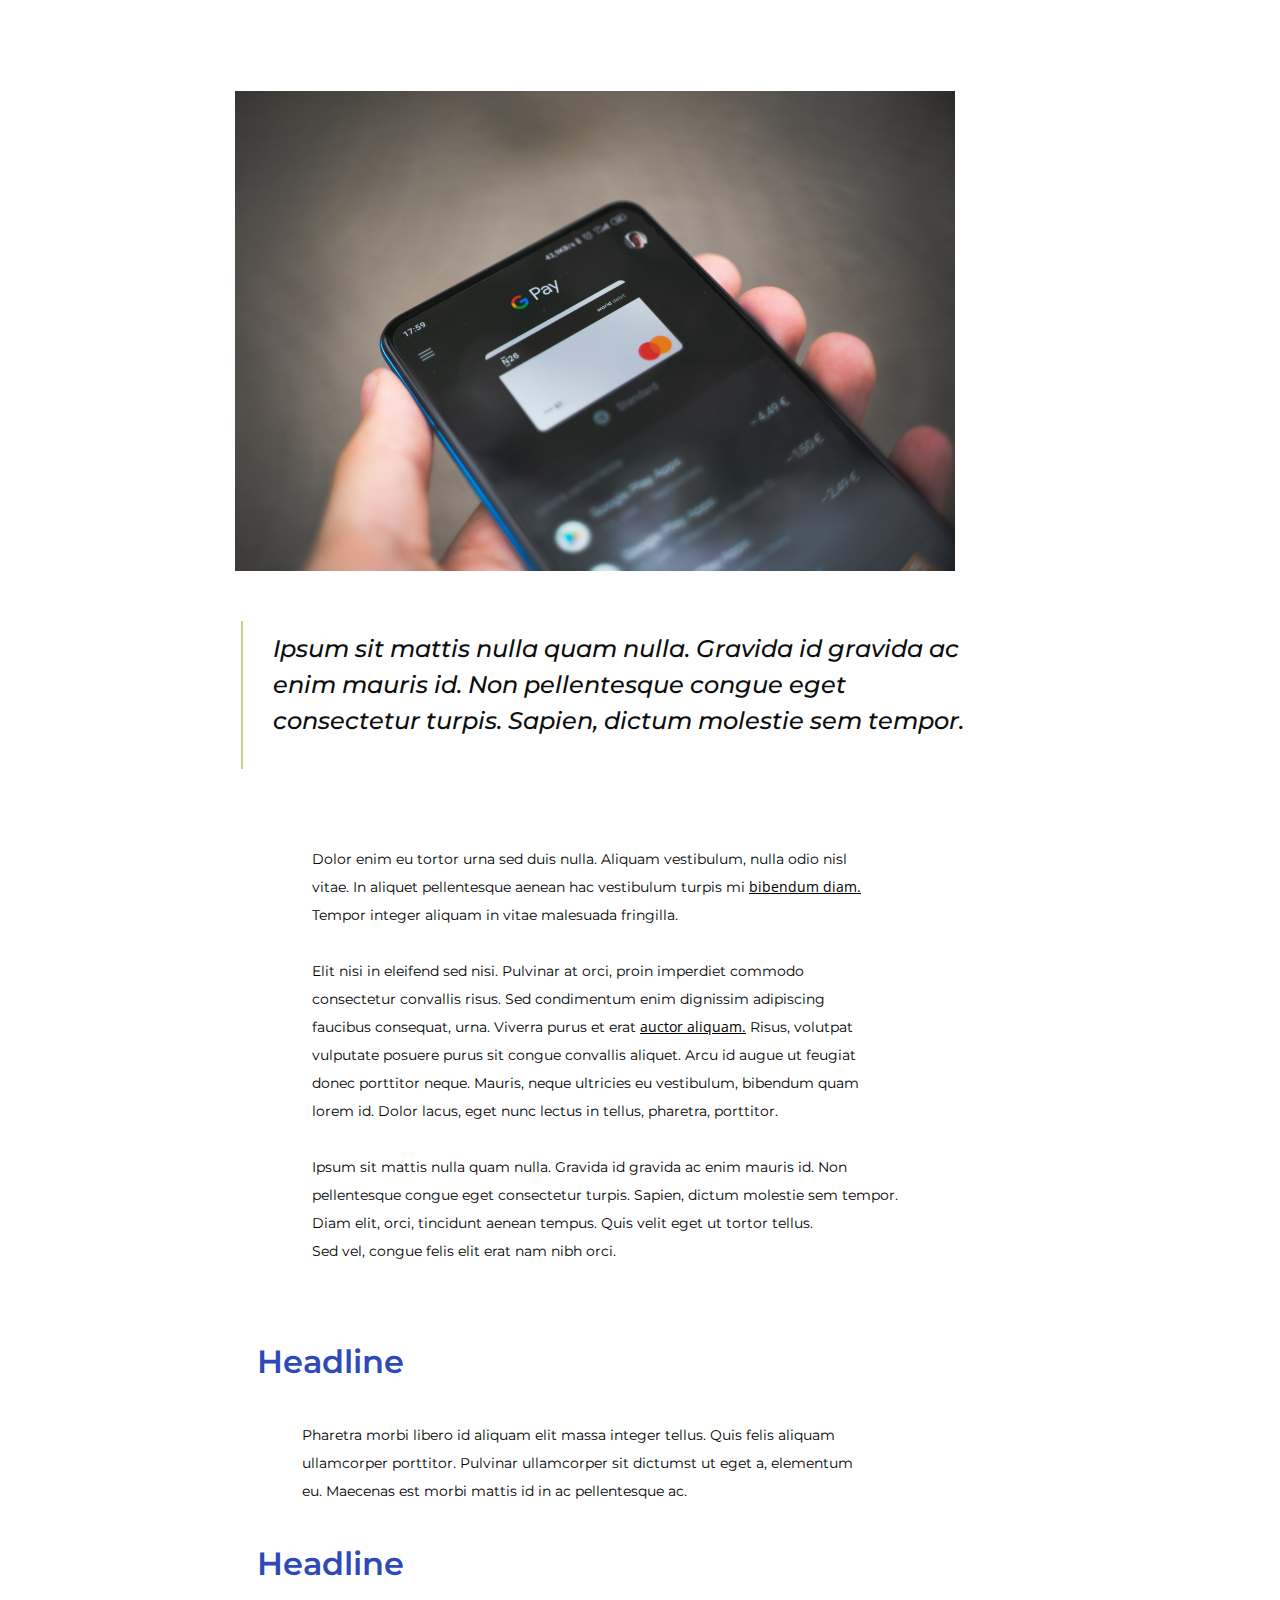
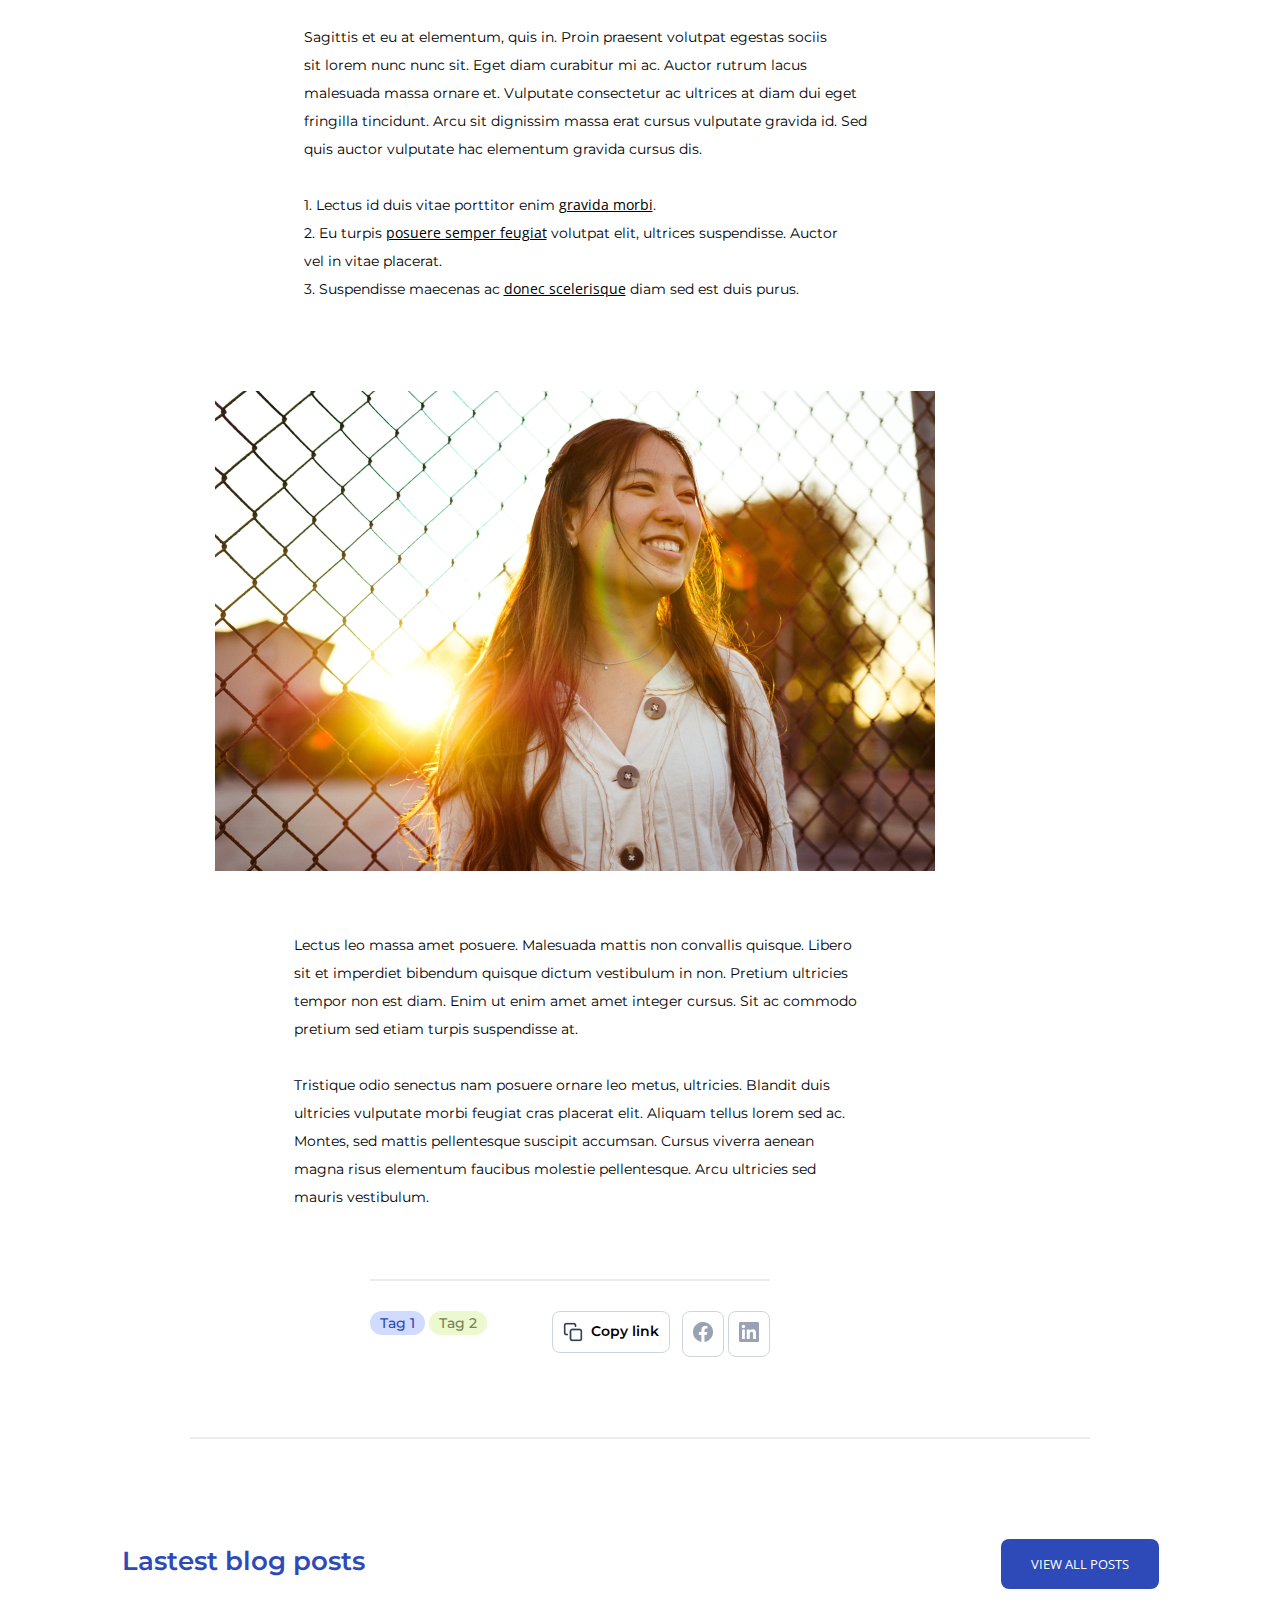
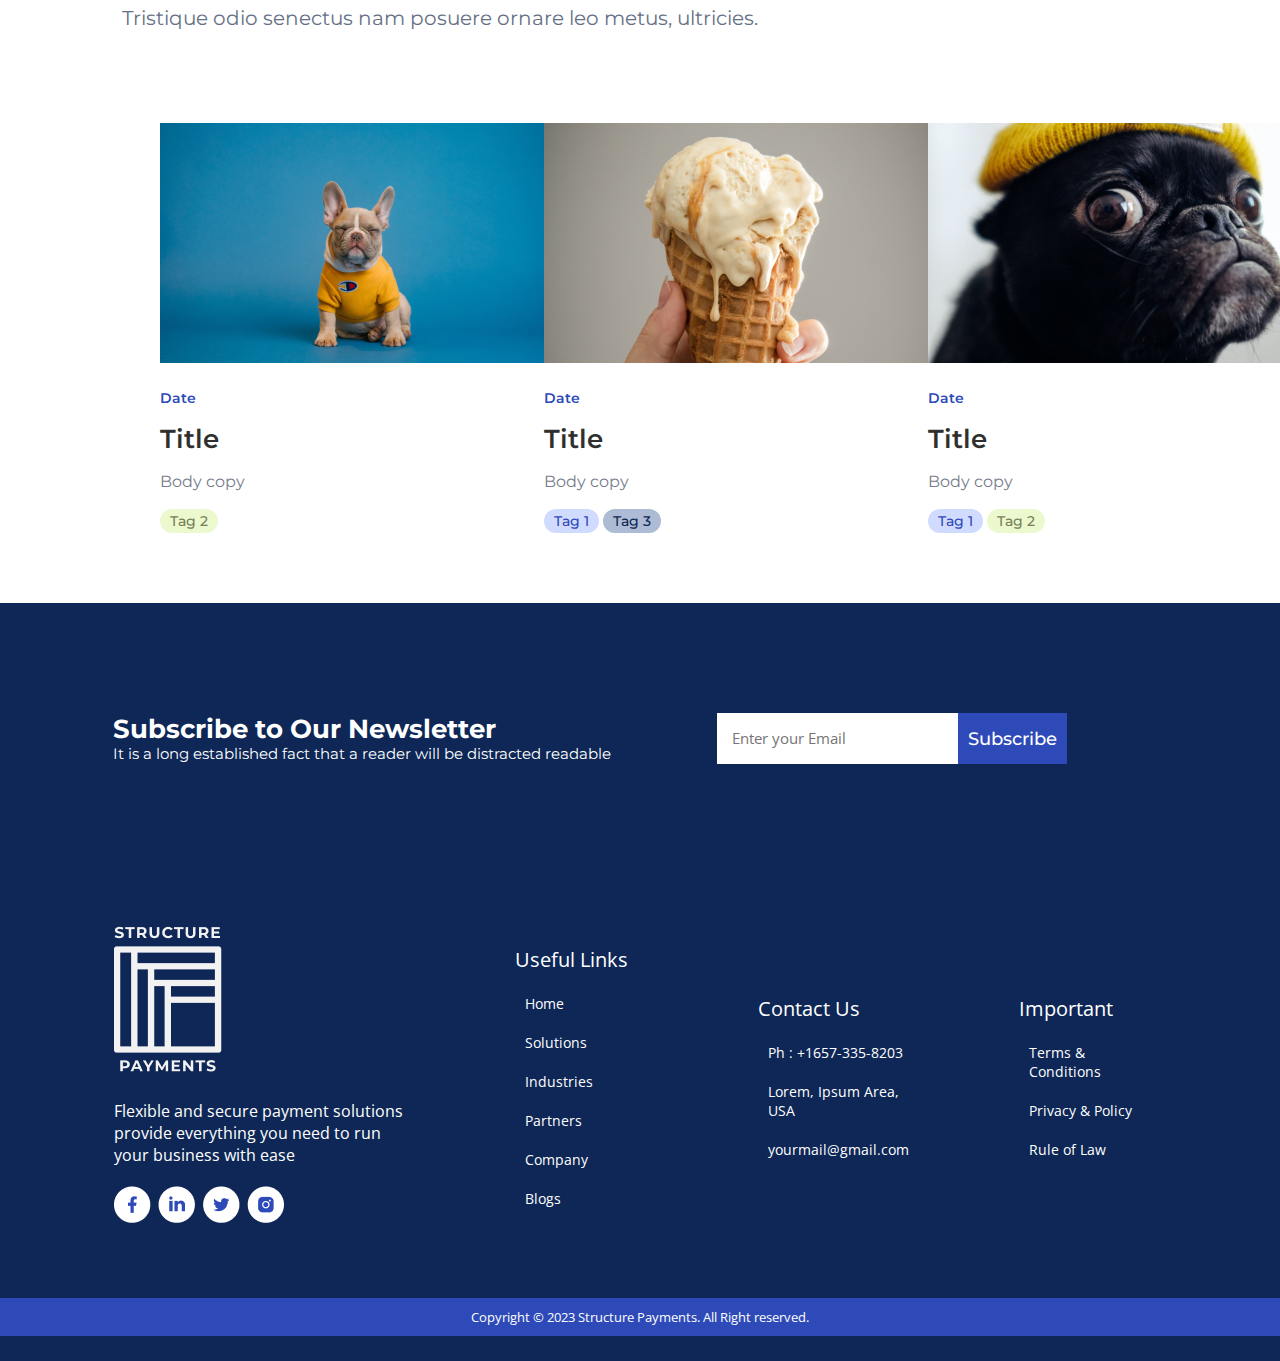
<file: html-files/blog.html>
<!DOCTYPE html>
<html lang="en">
  <head>
    <meta charset="UTF-8" />
    <meta name="viewport" content="width=device-width, initial-scale=1.0" />
    <title>Blog</title>
    <link rel="stylesheet" href="../css-files/blog.css" />
    <link rel="preconnect" href="https://fonts.googleapis.com" />
    <link rel="preconnect" href="https://fonts.gstatic.com" crossorigin />
    <link
      href="https://fonts.googleapis.com/css2?family=Montserrat:wght@400;500;600&family=Open+Sans:ital,wght@0,700;0,800;1,400;1,500&display=swap"
      rel="stylesheet"
    />
  </head>

  <body>
    <!-------------------------Header Start-------------------------->
    <header>
      <div class="header-section">
        <div class="logo">
          <img src="../assets/logo.png" alt="" />
        </div>
        <div class="nav-menu">
          <a>Home</a>
          <a>Services</a>
          <a>About us</a>
          <a>Blogs</a>
          <a>Contact</a>
        </div>
        <button class="contact-btn">Get Started</button>
      </div>
    </header>
    <!-------------------------Header End---------------------------->
    <!-------------------------Main Start---------------------------->
    <main>
      <div class="blog-header-area">
        <div class="blog-page-header-text">
          <p class="p1">Blog</p>
          <h3>Title</h3>
          <p>
            Lorem ipsum dolor sit amet, consectetur adipiscing elit. Donec
            ullamcorper <br />mattis lorem non. Ultrices praesent amet ipsum
            justo massa.
          </p>
        </div>
        <div class="img">
          <img src="../assets/blog1.png" alt="" />
        </div>
      </div>
      <div class="blog-area">
        <p style="margin-right: 150px">
          Lorem ipsum dolor sit amet, consectetur adipiscing elit. Donec<br />
          ullamcorper mattis lorem non. Ultrices praesent amet ipsum justo<br />
          massa. Eu dolor aliquet risus gravida nunc at feugiat consequat
          purus.<br />
          Non massa enim vitae duis mattis. Vel in ultricies vel fringilla.
          <br /><br />
        </p>
        <h3 class="head">Headline</h3>
        <p>
          Mi tincidunt elit, id quisque ligula ac diam, amet. Vel etiam
          suspendisse morbi <br />eleifend faucibus eget vestibulum felis.
          Dictum quis montes, sit sit. Tellus <br />aliquam enim urna, etiam.
          Mauris posuere vulputate arcu amet, vitae nisi, tellus tincidunt.
          <br />At feugiat sapien varius id.<br /><br />
          Eget quis mi enim, leo lacinia pharetra, semper. Eget in volutpat
          mollis at <br />
          volutpat lectus velit, sed auctor. Porttitor fames arcu quis fusce
          augue enim. <br />Quis at habitant diam at. Suscipit tristique risus,
          at donec. In turpis vel et quam <br />imperdiet. Ipsum molestie
          aliquet sodales id est ac volutpat. <br /><br /><br />
        </p>
        <img src="../assets/blog2.png" alt="" style="margin-right: 90px" />
        <div style="border-left: 2px solid rgba(193, 216, 133, 1)">
          <p class="p2">
            Ipsum sit mattis nulla quam nulla. Gravida id gravida ac<br />
            enim mauris id. Non pellentesque congue eget <br />consectetur
            turpis. Sapien, dictum molestie sem tempor.
          </p>
        </div>
        <p style="padding: 20px; margin-right: 70px">
          <br /><br />Dolor enim eu tortor urna sed duis nulla. Aliquam
          vestibulum, nulla odio nisl<br />
          vitae. In aliquet pellentesque aenean hac vestibulum turpis mi
          <u>bibendum diam.</u><br />
          Tempor integer aliquam in vitae malesuada fringilla.<br /><br />
          Elit nisi in eleifend sed nisi. Pulvinar at orci, proin imperdiet
          commodo <br />consectetur convallis risus. Sed condimentum enim
          dignissim adipiscing<br />
          faucibus consequat, urna. Viverra purus et erat
          <u>auctor aliquam.</u> Risus, volutpat <br />vulputate posuere purus
          sit congue convallis aliquet. Arcu id augue ut feugiat <br />donec
          porttitor neque. Mauris, neque ultricies eu vestibulum, bibendum
          quam<br />
          lorem id. Dolor lacus, eget nunc lectus in tellus, pharetra,
          porttitor.<br /><br />
          Ipsum sit mattis nulla quam nulla. Gravida id gravida ac enim mauris
          id. Non <br />pellentesque congue eget consectetur turpis. Sapien,
          dictum molestie sem tempor.<br />
          Diam elit, orci, tincidunt aenean tempus. Quis velit eget ut tortor
          tellus. <br />Sed vel, congue felis elit erat nam nibh orci.<br /><br />
        </p>
        <h3 class="head" style="margin-right: 620px">Headline</h3>
        <p style="margin-right: 125px">
          Pharetra morbi libero id aliquam elit massa integer tellus. Quis felis
          aliquam<br />
          ullamcorper porttitor. Pulvinar ullamcorper sit dictumst ut eget a,
          elementum <br />eu. Maecenas est morbi mattis id in ac pellentesque
          ac.
        </p>
        <h3 class="head" style="margin-right: 620px">Headline</h3>
        <p style="margin-right: 110px">
          Sagittis et eu at elementum, quis in. Proin praesent volutpat egestas
          sociis<br />
          sit lorem nunc nunc sit. Eget diam curabitur mi ac. Auctor rutrum
          lacus<br />
          malesuada massa ornare et. Vulputate consectetur ac ultrices at diam
          dui eget<br />
          fringilla tincidunt. Arcu sit dignissim massa erat cursus vulputate
          gravida id. Sed <br />quis auctor vulputate hac elementum gravida
          cursus dis.<br /><br />1. Lectus id duis vitae porttitor enim
          <u>gravida morbi</u>.<br />2. Eu turpis
          <u>posuere semper feugiat</u> volutpat elit, ultrices suspendisse.
          Auctor <br />vel in vitae placerat.<br />
          3. Suspendisse maecenas ac <u>donec scelerisque</u> diam sed est duis
          purus. <br /><br />
        </p>
        <img src="../assets/blog3.png" alt="" style="margin-right: 130px" />
        <p style="margin-right: 130px">
          Lectus leo massa amet posuere. Malesuada mattis non convallis quisque.
          Libero<br />
          sit et imperdiet bibendum quisque dictum vestibulum in non. Pretium
          ultricies<br />
          tempor non est diam. Enim ut enim amet amet integer cursus. Sit ac
          commodo <br />pretium sed etiam turpis suspendisse at.<br /><br />
          Tristique odio senectus nam posuere ornare leo metus, ultricies.
          Blandit duis <br />ultricies vulputate morbi feugiat cras placerat
          elit. Aliquam tellus lorem sed ac. <br />Montes, sed mattis
          pellentesque suscipit accumsan. Cursus viverra aenean<br />
          magna risus elementum faucibus molestie pellentesque. Arcu ultricies
          sed<br />
          mauris vestibulum.<br /><br />
        </p>
      </div>
      <hr style="margin: 30px 510px 30px 370px" />
      <div class="btns">
        <div class="tags-btn">
          <button class="btn-1">Tag 1</button>
          <button class="btn-2">Tag 2</button>
        </div>
        <div class="Three-btns">
          <div class="social-btn">
            <button class="copy-btn">
              <img src="../assets/copy-btn.png" alt="" />
              <p>Copy link</p>
            </button>
          </div>
          <div class="fb-in-btns">
            <button><img src="../assets/fb-icn.png" alt="" /></button>
            <button><img src="../assets/in-icn.png" alt="" /></button>
          </div>
        </div>
      </div>
      <hr style="margin: 60px 190px 100px 190px" />
      <!-----------------------------Blog Post Section------------------------->
      <div class="header">
        <div class="text-section">
          <h3>Lastest blog posts</h3>
          <p>
            Tristique odio senectus nam posuere ornare leo metus, ultricies.
          </p>
        </div>
        <button>VIEW ALL POSTS</button>
      </div>
      <div class="blog-post-section">
        <div class="blog-post-1">
          <img src="../assets/blog-post-img-1.png" alt="" />
          <div class="text-section">
            <p class="p-tag">Date</p>
            <h4>Title</h4>
            <p>Body copy</p>
            <button class="btn-2">Tag 2</button>
          </div>
        </div>
        <div class="blog-post-1">
          <img src="../assets/blog-post-img-2.png" alt="" />
          <div class="text-section">
            <p class="p-tag">Date</p>
            <h4>Title</h4>
            <p>Body copy</p>
            <button class="btn-1">Tag 1</button>
            <button class="btn-3">Tag 3</button>
          </div>
        </div>
        <div class="blog-post-1">
          <img src="../assets/blog-post-img-3.png" alt="" />
          <div class="text-section">
            <p class="p-tag">Date</p>
            <h4>Title</h4>
            <p>Body copy</p>
            <button class="btn-1">Tag 1</button>
            <button class="btn-2">Tag 2</button>
          </div>
        </div>
      </div>
      <!-----------------------------Blog Post Section------------------------->
    </main>
    <!------------------------------------Main End------------------------------>
    <!------------------------------------Footer Start-------------------------->
    <footer>
      <div class="footer-content">
        <div class="footer-header-text">
          <div>
            <h3 class="title">Subscribe to Our Newsletter</h3>
            <p>
              It is a long established fact that a reader will be distracted
              readable
            </p>
          </div>
          <div class="news-letter">
            <input
              class="input"
              type="text"
              name="ContactNo"
              placeholder="Enter your Email"
            />
            <button>Subscribe</button>
          </div>
        </div>
        <div class="footer-menu-section">
          <div class="footer-logo">
            <img src="../assets/footer-logo.png" alt="" />
            <p>
              Flexible and secure payment solutions<br />
              provide everything you need to run <br />
              your business with ease
            </p>
            <img src="../assets/social-media-btn.png" alt="" />
          </div>
          <div class="row">
            <div class="col-3">
              <h3 class="head">Useful Links</h3>
              <ul>
                <li>Home</li>
                <li>Solutions</li>
                <li>Industries</li>
                <li>Partners</li>
                <li>Company</li>
                <li>Blogs</li>
              </ul>
            </div>
            <div class="col-3">
              <h3 class="head">Contact Us</h3>
              <ul>
                <li>Ph : +1657-335-8203</li>
                <li>Lorem, Ipsum Area, USA</li>
                <li>yourmail@gmail.com</li>
              </ul>
            </div>
            <div class="col-3">
              <h3 class="head">Important</h3>
              <ul>
                <li>Terms & Conditions</li>
                <li>Privacy & Policy</li>
                <li>Rule of Law</li>
              </ul>
            </div>
          </div>
        </div>
      </div>

      <div class="copyrights">
        <p>Copyright © 2023 Structure Payments. All Right reserved.</p>
      </div>
    </footer>
    <!------------------------------------Footer End-------------------------->
  </body>
</html>
</file>
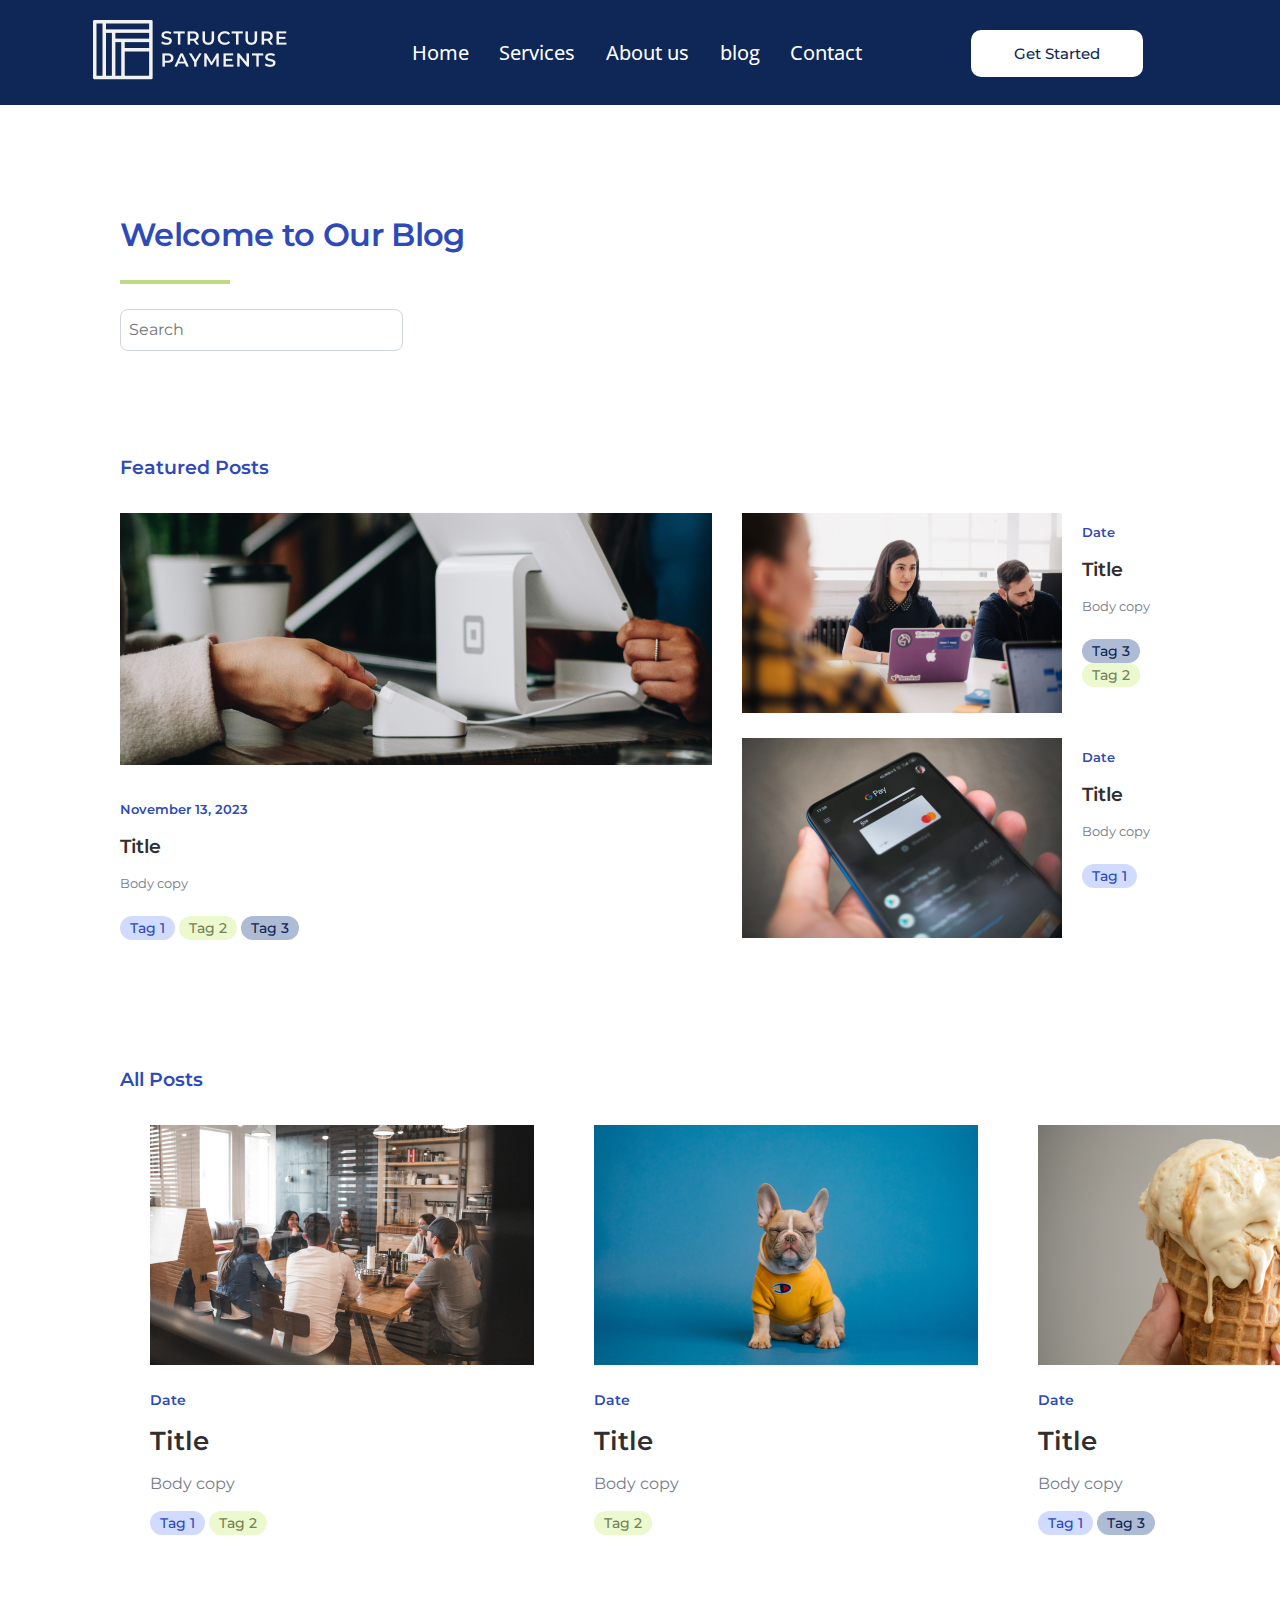
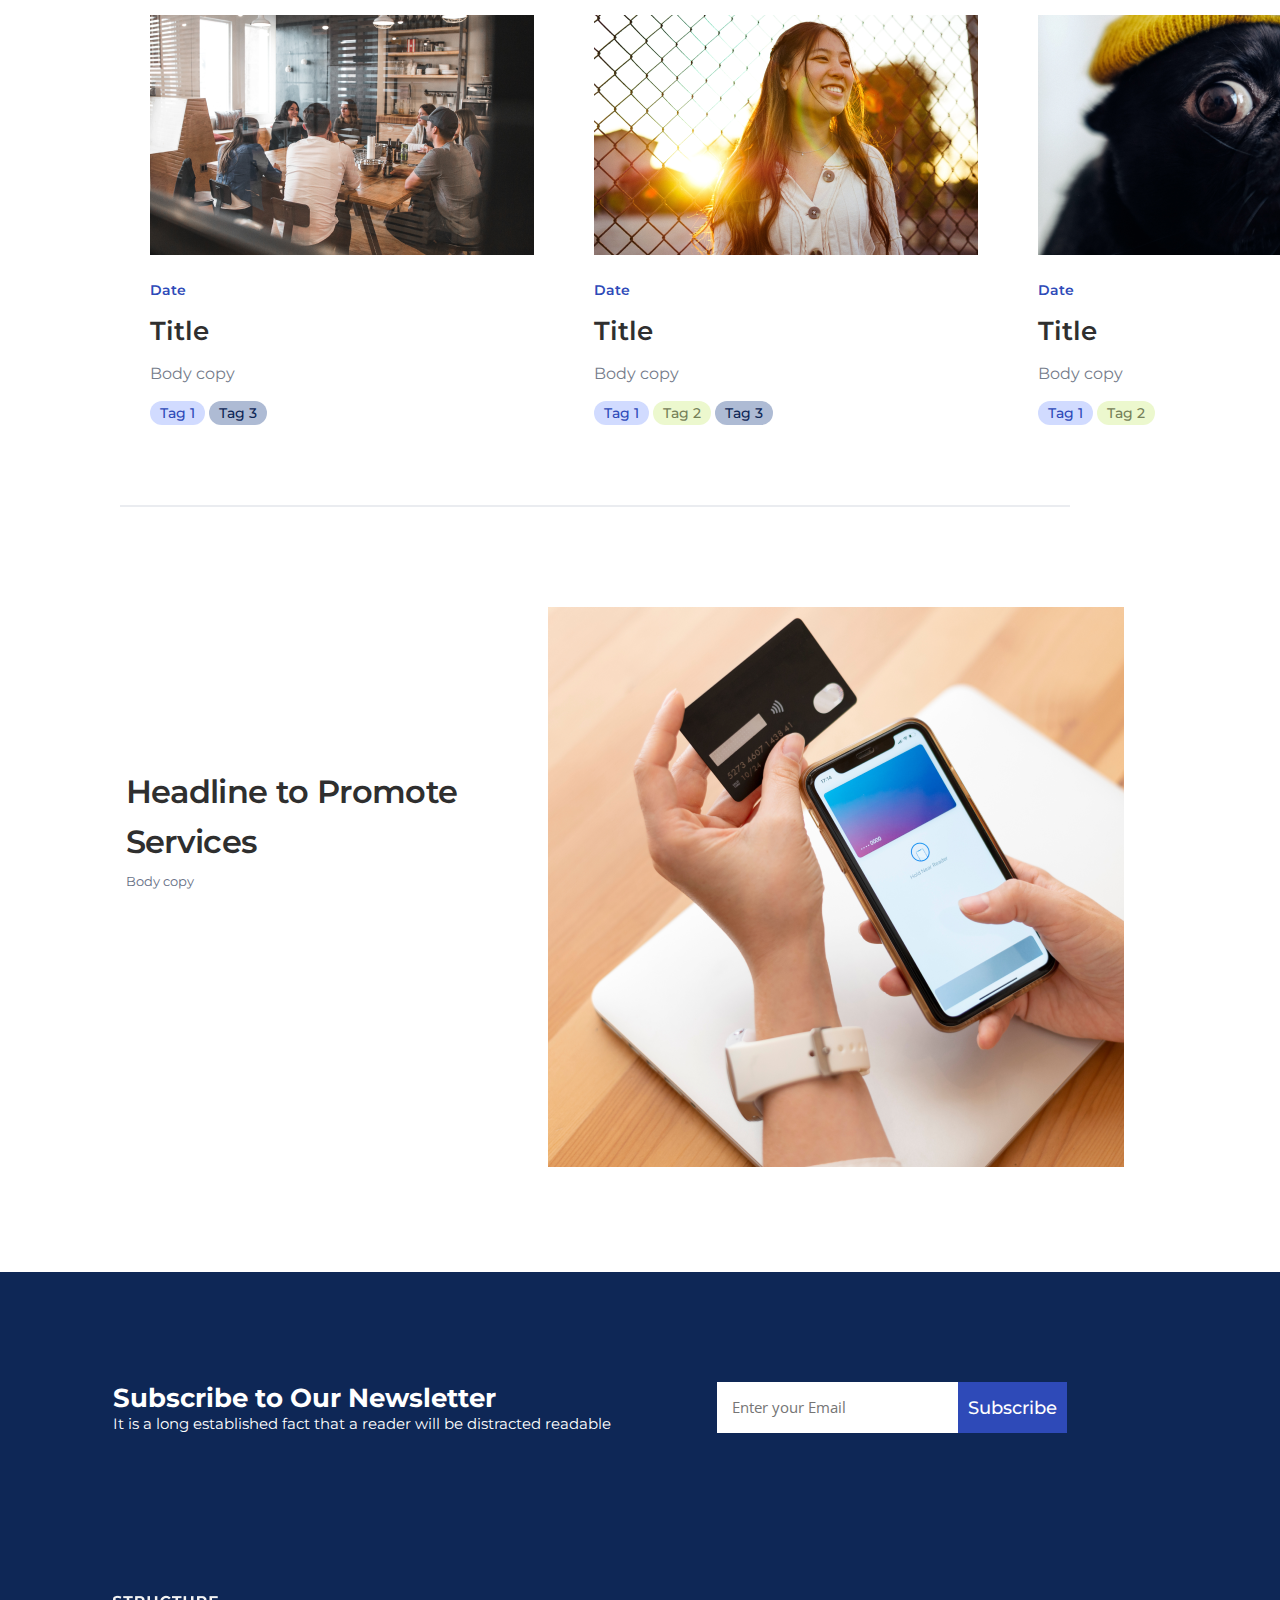
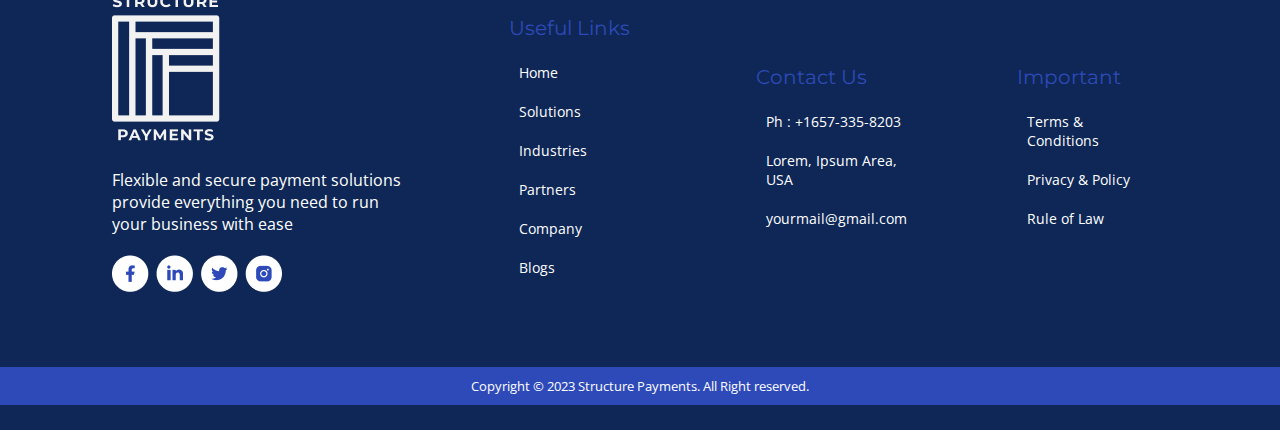
<file: html-files/blogs.html>
<!DOCTYPE html>
<html lang="en">
  <head>
    <meta charset="UTF-8" />
    <meta name="viewport" content="width=device-width, initial-scale=1.0" />
    <title>Blogs-Page</title>
    <link rel="stylesheet" href="../css-files/blogs.css" />
    <link rel="preconnect" href="https://fonts.googleapis.com" />
    <link rel="preconnect" href="https://fonts.gstatic.com" crossorigin />
    <link
      href="https://fonts.googleapis.com/css2?family=Montserrat:wght@400;500;600&family=Open+Sans:ital,wght@0,700;0,800;1,400;1,500&display=swap"
      rel="stylesheet"
    />
  </head>

  <body>
    <!-------------------------Header Start-------------------------->
    <header>
      <div class="header-section">
        <div class="logo">
          <img src="../assets/logo.png" alt="" />
        </div>
        <div class="nav-menu">
          <a>Home</a>
          <a>Services</a>
          <a>About us</a>
          <a>blog</a>
          <a>Contact</a>
        </div>
        <button class="contact-btn">Get Started</button>
      </div>
    </header>
    <!-------------------------Header End---------------------------->
    <!-------------------------Main Start---------------------------->
    <main>
      <div class="page-heading-section">
        <h3>Welcome to Our Blog</h3>
        <hr />
        <input
          class="input"
          type="text"
          name="Name"
          placeholder="Search"
          style="width: 25%"
        />
      </div>
      <!---------------------------Featured-Posts section------------------->
      <h3 style="padding: 0px 0px 30px 120px">Featured Posts</h3>
      <div class="featured-posts-section">
        <!-----------Post-1----------->
        <div class="post-1">
          <img src="../assets/featured-image-1.png" alt="" />
          <p class="date">November 13, 2023</p>
          <h3>Title</h3>
          <p>Body copy</p>
          <div class="tags-btn">
            <button class="btn-1">Tag 1</button>
            <button class="btn-2">Tag 2</button>
            <button class="btn-3">Tag 3</button>
          </div>
        </div>
        <!-----------Post-2 & 3----------->
        <div class="two-post-div">
          <div class="post-2">
            <div class="img-section">
              <img src="../assets/featured-image-2.png" alt="" />
            </div>
            <div class="text-section">
              <p class="date">Date</p>
              <h3>Title</h3>
              <p>Body copy</p>
              <button class="btn-3">Tag 3</button>
              <button class="btn-2">Tag 2</button>
            </div>
          </div>
          <div class="post-2">
            <div class="img-section">
              <img src="../assets/featured-image-3.png" alt="" />
            </div>
            <div class="text-section">
              <p class="date">Date</p>
              <h3>Title</h3>
              <p>Body copy</p>
              <button class="btn-1">Tag 1</button>
            </div>
          </div>
        </div>
      </div>
      <!---------------------------Featured-Posts section-------------------->
      <h3 style="padding-left: 120px">All Posts</h3>
      <!---------------------------6 Blogs-Set-start------------------------->
      <div class="six-blog-section">
        <div class="three-blogs">
          <div class="blog-1">
            <img src="../assets/blog-1.png" alt="" />
            <div class="text-section">
              <p class="p-tag">Date</p>
              <h4>Title</h4>
              <p>Body copy</p>
              <button class="btn-1">Tag 1</button>
              <button class="btn-2">Tag 2</button>
            </div>
          </div>
          <div class="blog-1">
            <img src="../assets/blog-post-img-1.png" alt="" />
            <div class="text-section">
              <p class="p-tag">Date</p>
              <h4>Title</h4>
              <p>Body copy</p>
              <button class="btn-2">Tag 2</button>
            </div>
          </div>
          <div class="blog-1">
            <img src="../assets/blog-post-img-2.png" alt="" />
            <div class="text-section">
              <p class="p-tag">Date</p>
              <h4>Title</h4>
              <p>Body copy</p>
              <button class="btn-1">Tag 1</button>
              <button class="btn-3">Tag 3</button>
            </div>
          </div>
        </div>
        <div class="three-blogs">
          <div class="blog-1">
            <img src="../assets/blog-1.png" alt="" />
            <div class="text-section">
              <p class="p-tag">Date</p>
              <h4>Title</h4>
              <p>Body copy</p>
              <button class="btn-1">Tag 1</button>
              <button class="btn-3">Tag 3</button>
            </div>
          </div>
          <div class="blog-1">
            <img src="../assets/blog-5.png" alt="" />
            <div class="text-section">
              <p class="p-tag">Date</p>
              <h4>Title</h4>
              <p>Body copy</p>
              <button class="btn-1">Tag 1</button>
              <button class="btn-2">Tag 2</button>
              <button class="btn-3">Tag 3</button>
            </div>
          </div>
          <div class="blog-1">
            <img src="../assets/blog-post-img-3.png" alt="" />
            <div class="text-section">
              <p class="p-tag">Date</p>
              <h4>Title</h4>
              <p>Body copy</p>
              <button class="btn-1">Tag 1</button>
              <button class="btn-2">Tag 2</button>
            </div>
          </div>
        </div>
      </div>
      <!---------------------------6 Blogs-Set-End--------------------------->
      <div class="numbers">
        <hr />
      </div>
      <div class="feature-img">
        <div class="text-section">
          <h3>Headline to Promote <br />Services</h3>
          <p>Body copy</p>
        </div>
        <div class="img-section">
          <img src="../assets/feature-img-last.png" alt="" />
        </div>
      </div>
    </main>
    <!------------------------------------Main End------------------------------>
    <!------------------------------------Footer Start-------------------------->
    <footer>
      <div class="footer-content">
        <div class="footer-header-text">
          <div>
            <h3 class="title">Subscribe to Our Newsletter</h3>
            <p>
              It is a long established fact that a reader will be distracted
              readable
            </p>
          </div>
          <div class="news-letter">
            <input
              class="input"
              type="text"
              name="ContactNo"
              placeholder="Enter your Email"
            />
            <button>Subscribe</button>
          </div>
        </div>
        <div class="footer-menu-section">
          <div class="footer-logo">
            <img src="../assets/footer-logo.png" alt="" />
            <p>
              Flexible and secure payment solutions<br />
              provide everything you need to run <br />
              your business with ease
            </p>
            <img src="../assets/social-media-btn.png" alt="" />
          </div>
          <div class="row">
            <div class="col-3">
              <h3 class="head">Useful Links</h3>
              <ul>
                <li>Home</li>
                <li>Solutions</li>
                <li>Industries</li>
                <li>Partners</li>
                <li>Company</li>
                <li>Blogs</li>
              </ul>
            </div>
            <div class="col-3">
              <h3 class="head">Contact Us</h3>
              <ul>
                <li>Ph : +1657-335-8203</li>
                <li>Lorem, Ipsum Area, USA</li>
                <li>yourmail@gmail.com</li>
              </ul>
            </div>
            <div class="col-3">
              <h3 class="head">Important</h3>
              <ul>
                <li>Terms & Conditions</li>
                <li>Privacy & Policy</li>
                <li>Rule of Law</li>
              </ul>
            </div>
          </div>
        </div>
      </div>

      <div class="copyrights">
        <p>Copyright © 2023 Structure Payments. All Right reserved.</p>
      </div>
    </footer>
    <!------------------------------------Footer End-------------------------->
  </body>
</html>
</file>
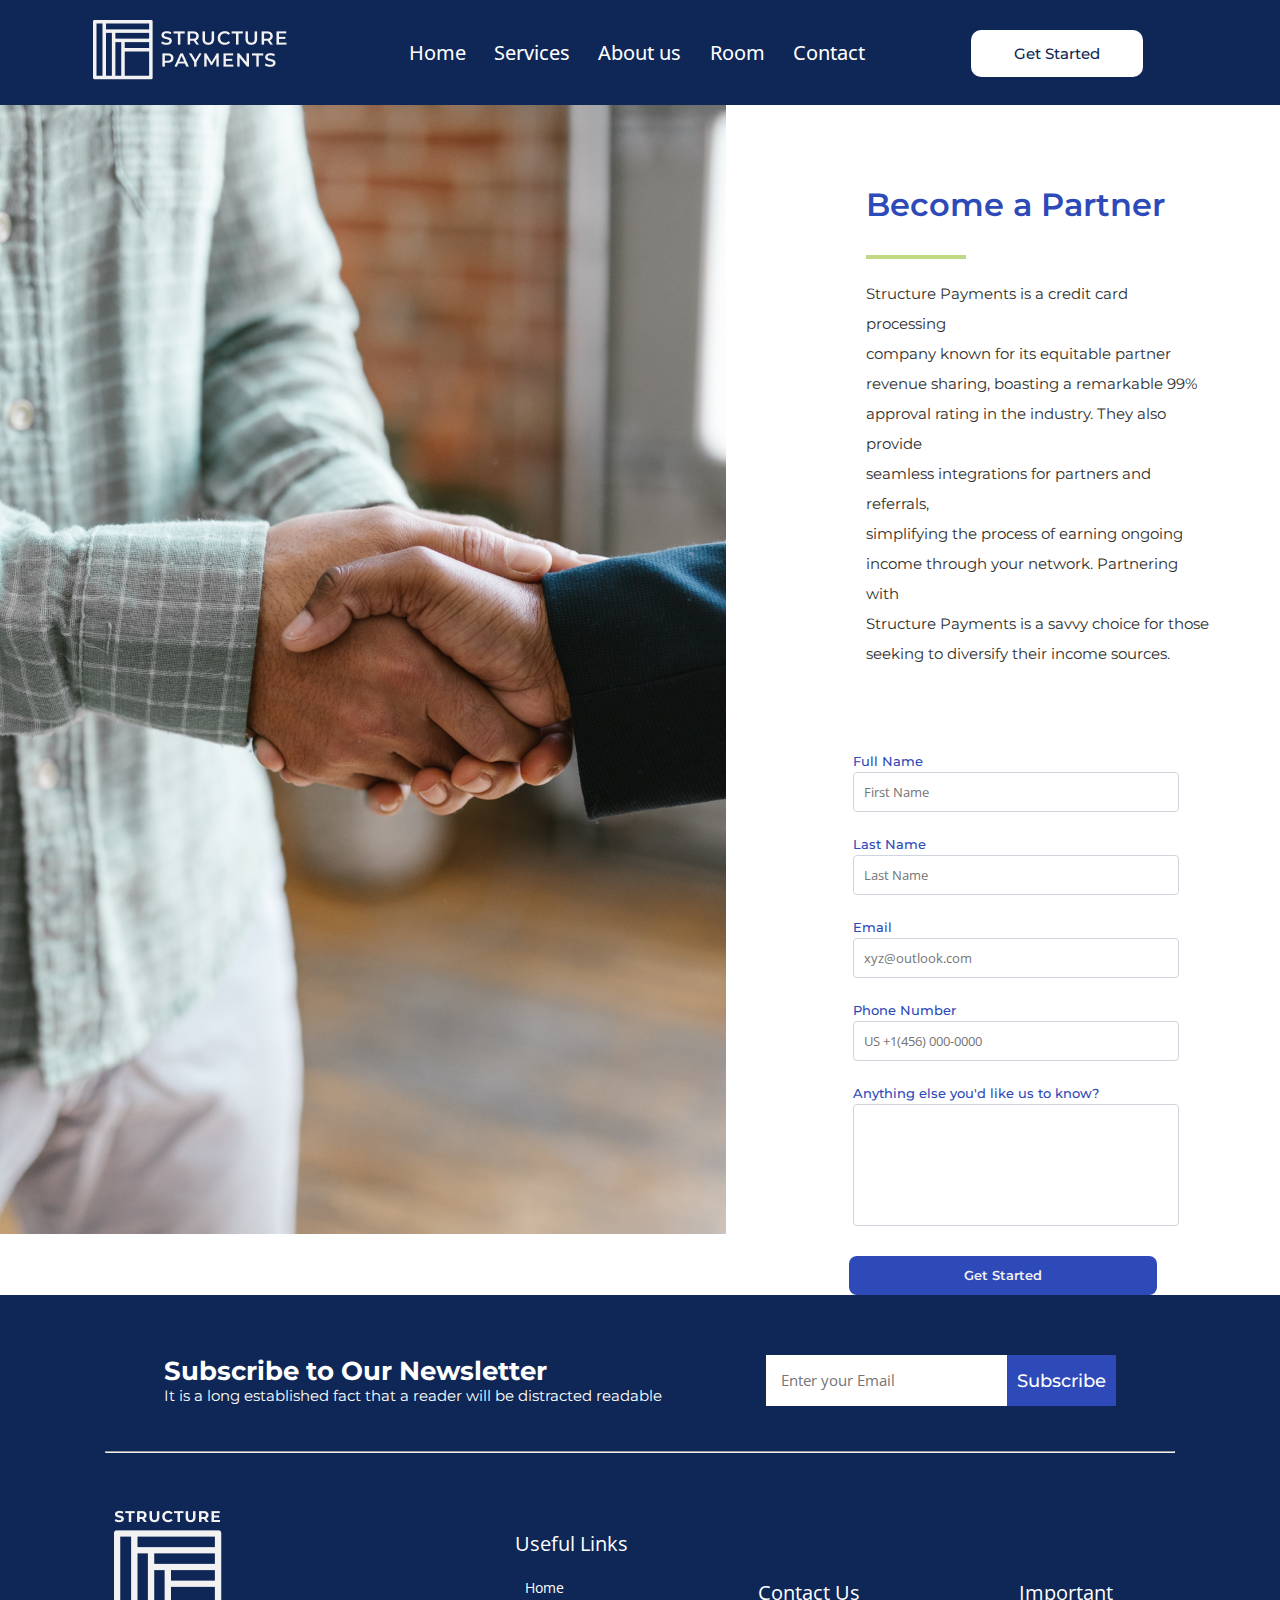
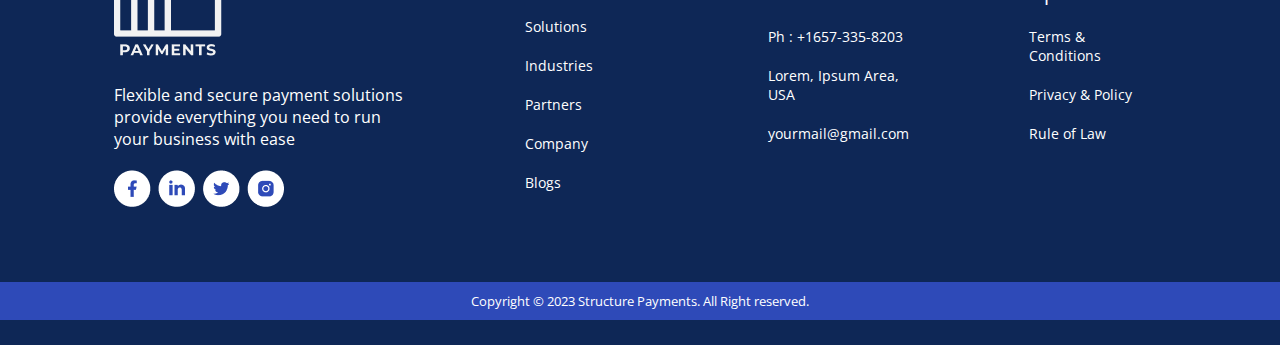
<file: html-files/partner.html>
<!DOCTYPE html>
<html lang="en">
  <head>
    <meta charset="UTF-8" />
    <meta name="viewport" content="width=device-width, initial-scale=1.0" />
    <title>structure-payments</title>
    <link rel="stylesheet" href="../css-files/partner.css" />
    <link rel="preconnect" href="https://fonts.googleapis.com" />
    <link rel="preconnect" href="https://fonts.gstatic.com" crossorigin />
    <link
      href="https://fonts.googleapis.com/css2?family=Montserrat:wght@400;500;600&family=Open+Sans:ital,wght@0,700;0,800;1,400;1,500&display=swap"
      rel="stylesheet"
    />
  </head>

  <body>
    <!-------------------------Header Start-------------------------->
    <header>
      <div class="header-section">
        <div class="logo">
          <img src="../assets/logo.png" alt="" />
        </div>
        <div class="nav-menu">
          <a>Home</a>
          <a>Services</a>
          <a>About us</a>
          <a>Room</a>
          <a>Contact</a>
        </div>
        <button class="contact-btn">Get Started</button>
      </div>
    </header>
    <!-------------------------Header End---------------------------->
    <!-------------------------Main Start---------------------------->
    <main>
      <div class="partner-page">
        <div class="partner-page-content">
          <div class="img-section">
            <img src="../assets/partner-img.png" alt="" />
          </div>
          <div class="text-section">
            <div class="header-text">
              <h3>Become a Partner</h3>
              <hr />
              <p>
                Structure Payments is a credit card processing <br />company
                known for its equitable partner <br />revenue sharing, boasting
                a remarkable 99% <br />
                approval rating in the industry. They also provide
                <br />seamless integrations for partners and referrals,<br />
                simplifying the process of earning ongoing <br />
                income through your network. Partnering with <br />
                Structure Payments is a savvy choice for those <br />seeking to
                diversify their income sources.
              </p>
            </div>
            <div class="form-section">
              <div style="width: 80%; padding: 10px">
                <label class="label-form">Full Name</label>
                <input
                  class="input"
                  type="text"
                  name="Name"
                  placeholder="First Name"
                  style="width: 80%"
                />
              </div>
              <div style="width: 80%; padding: 10px">
                <label class="label-form">Last Name</label>
                <input
                  class="input contactUs-input"
                  type="text"
                  name="LastName"
                  placeholder="Last Name"
                  style="width: 80%"
                />
              </div>
              <div style="width: 80%; padding: 10px">
                <label class="label-form">Email</label>
                <input
                  class="input"
                  type="email"
                  name="Email"
                  placeholder="xyz@outlook.com"
                  style="width: 80%"
                />
              </div>
              <div style="width: 80%; padding: 10px">
                <label class="label-form">Phone Number</label>
                <input
                  class="input"
                  type="text"
                  name="ContactNo"
                  placeholder="US +1(456) 000-0000"
                  style="width: 80%"
                />
              </div>
              <div style="width: 80%; padding: 10px 10px 30px 10px">
                <label class="label-form"
                  >Anything else you'd like us to know?</label
                >
                <input
                  class="input"
                  type="text"
                  name="ContactNo"
                  placeholder=""
                  style="width: 80%; height: 100px"
                />
              </div>
              <button class="col-12 submit-button">Get Started</button>
            </div>
          </div>
        </div>
      </div>
    </main>
    <!------------------------------------Main End------------------------------>
    <!------------------------------------Footer Start-------------------------->
    <footer>
      <div class="footer-content">
        <div class="footer-header-text">
          <div>
            <h3 class="title">Subscribe to Our Newsletter</h3>
            <p>
              It is a long established fact that a reader will be distracted
              readable
            </p>
          </div>
          <div class="news-letter">
            <input
              class="input"
              type="text"
              name="ContactNo"
              placeholder="Enter your Email"
            />
            <button>Subscribe</button>
          </div>
        </div>
        <hr style="margin: 45px" />
        <div class="footer-menu-section">
          <div class="footer-logo">
            <img src="../assets/footer-logo.png" alt="" />
            <p>
              Flexible and secure payment solutions<br />
              provide everything you need to run <br />
              your business with ease
            </p>
            <img src="../assets/social-media-btn.png" alt="" />
          </div>
          <div class="row">
            <div class="col-3">
              <h3 class="head">Useful Links</h3>
              <ul>
                <li>Home</li>
                <li>Solutions</li>
                <li>Industries</li>
                <li>Partners</li>
                <li>Company</li>
                <li>Blogs</li>
              </ul>
            </div>
            <div class="col-3">
              <h3 class="head">Contact Us</h3>
              <ul>
                <li>Ph : +1657-335-8203</li>
                <li>Lorem, Ipsum Area, USA</li>
                <li>yourmail@gmail.com</li>
              </ul>
            </div>
            <div class="col-3">
              <h3 class="head">Important</h3>
              <ul>
                <li>Terms & Conditions</li>
                <li>Privacy & Policy</li>
                <li>Rule of Law</li>
              </ul>
            </div>
          </div>
        </div>
      </div>

      <div class="copyrights">
        <p>Copyright © 2023 Structure Payments. All Right reserved.</p>
      </div>
    </footer>
    <!------------------------------------Footer End-------------------------->
  </body>
</html>
</file>
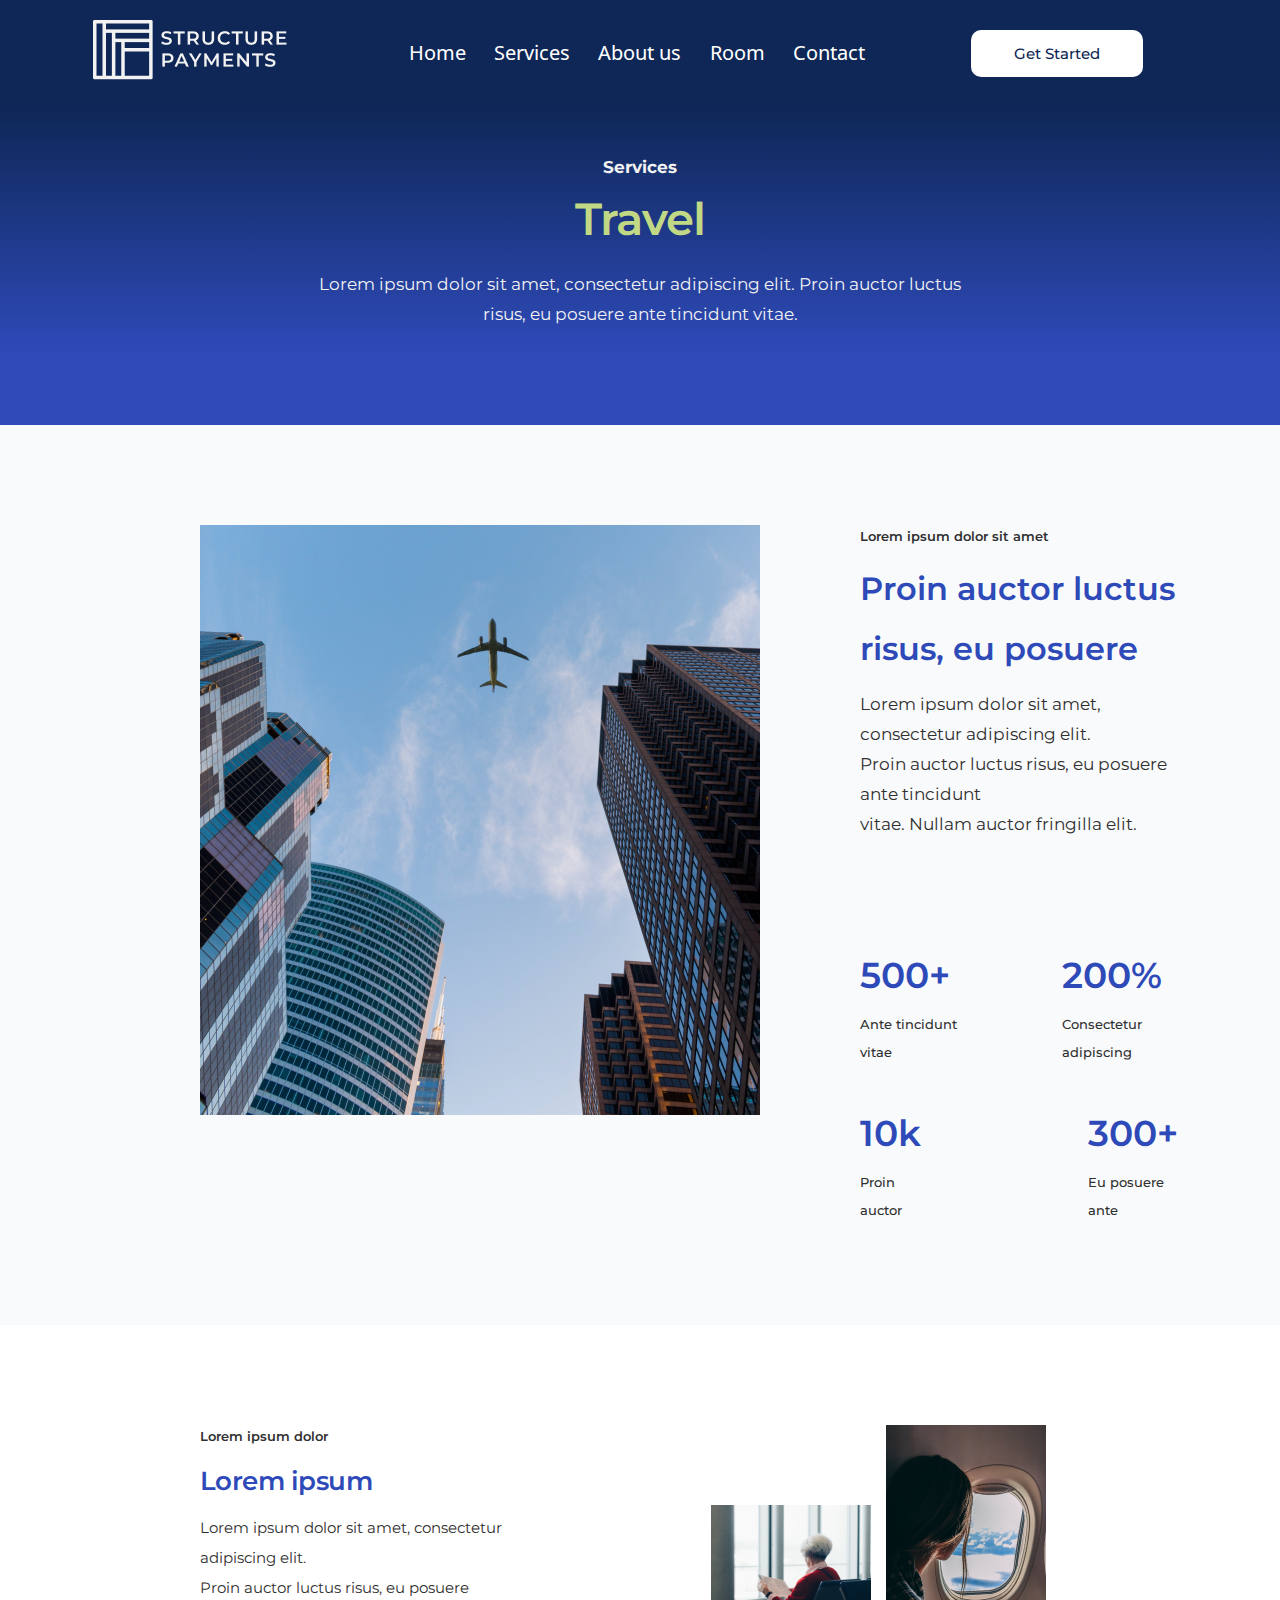
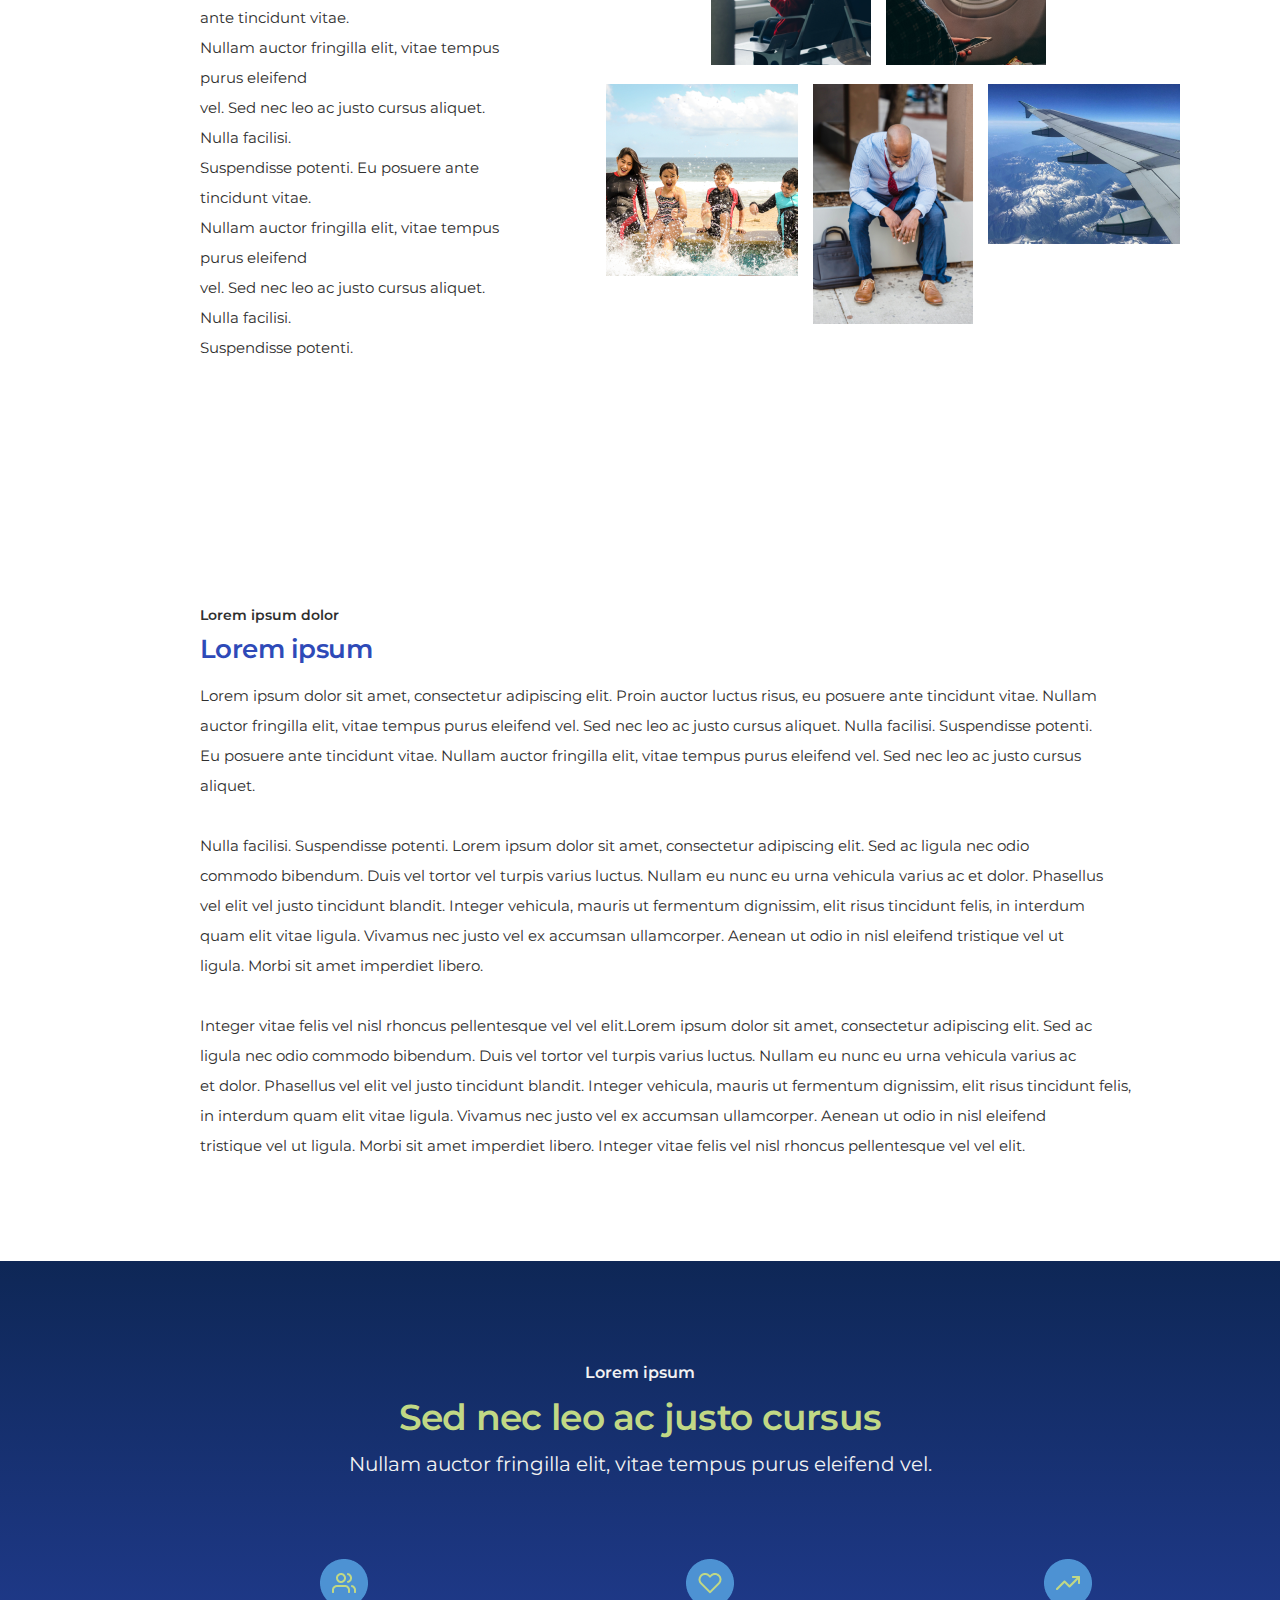
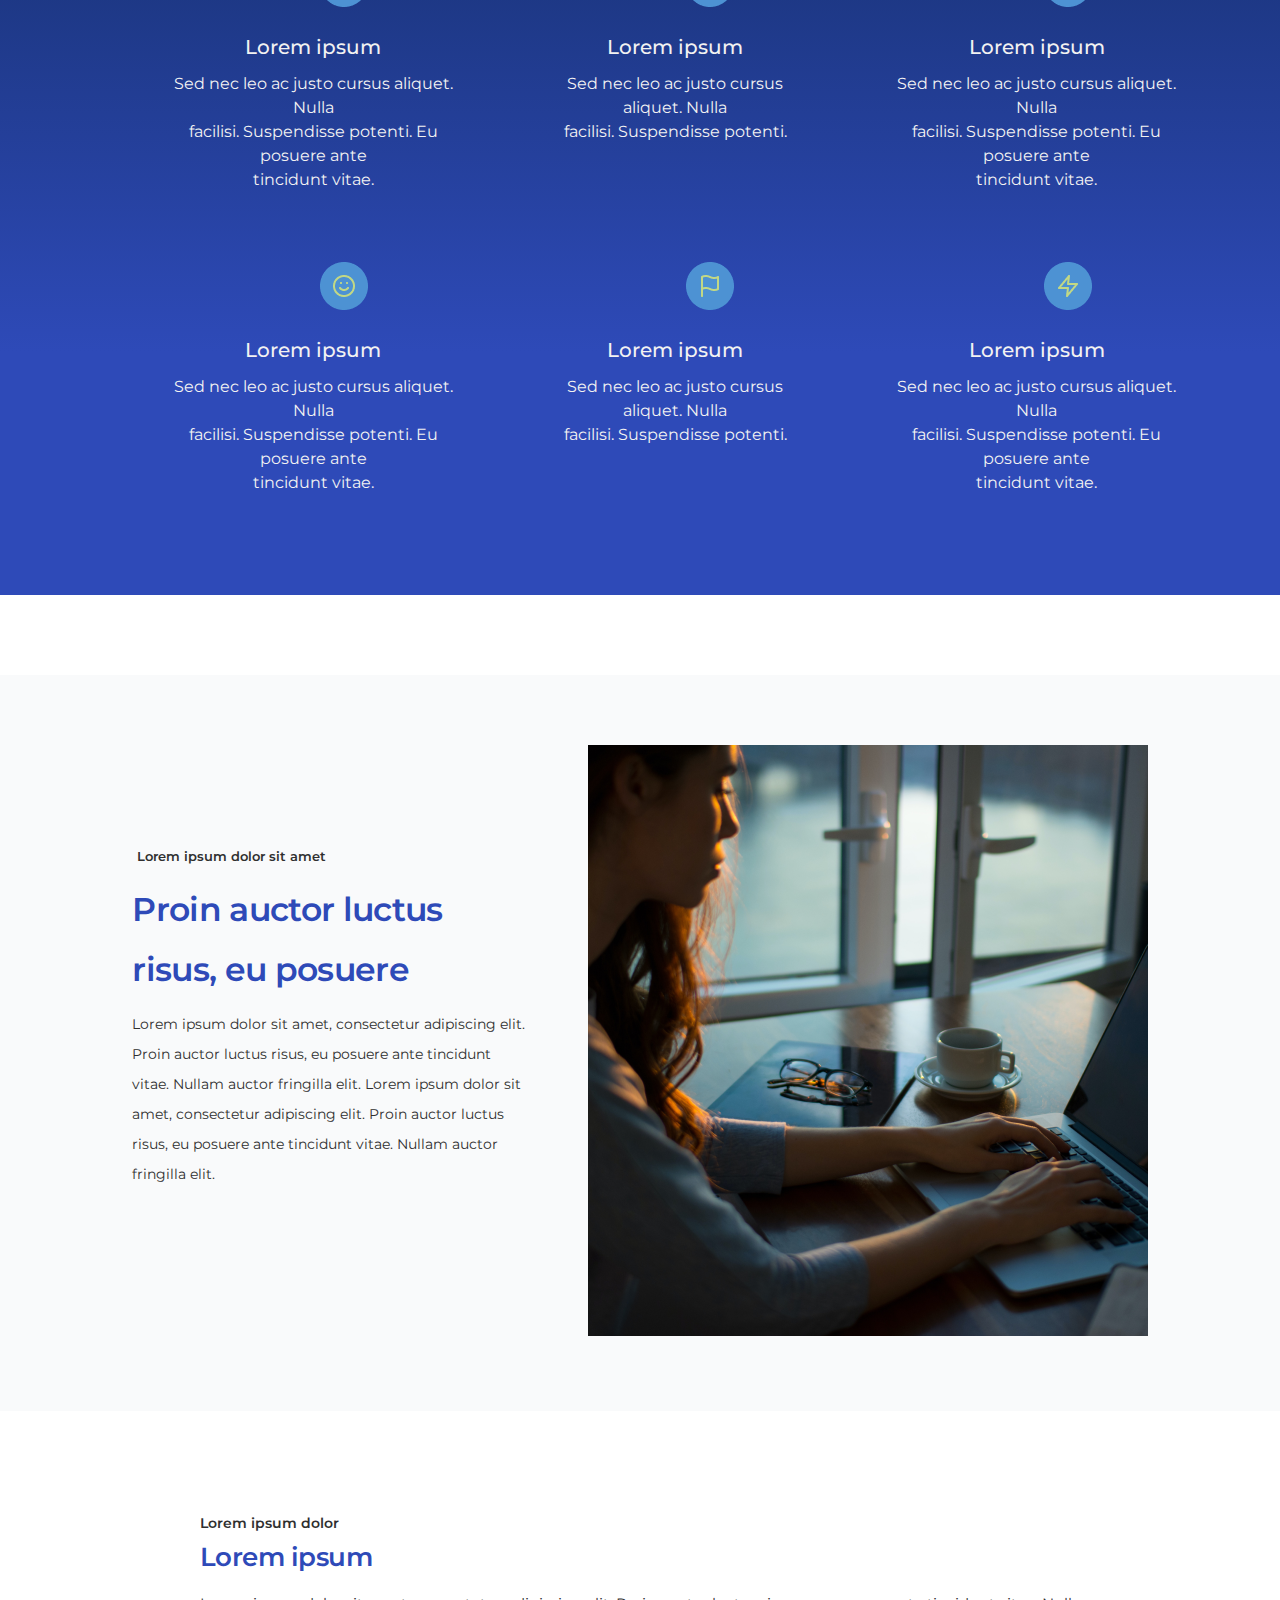
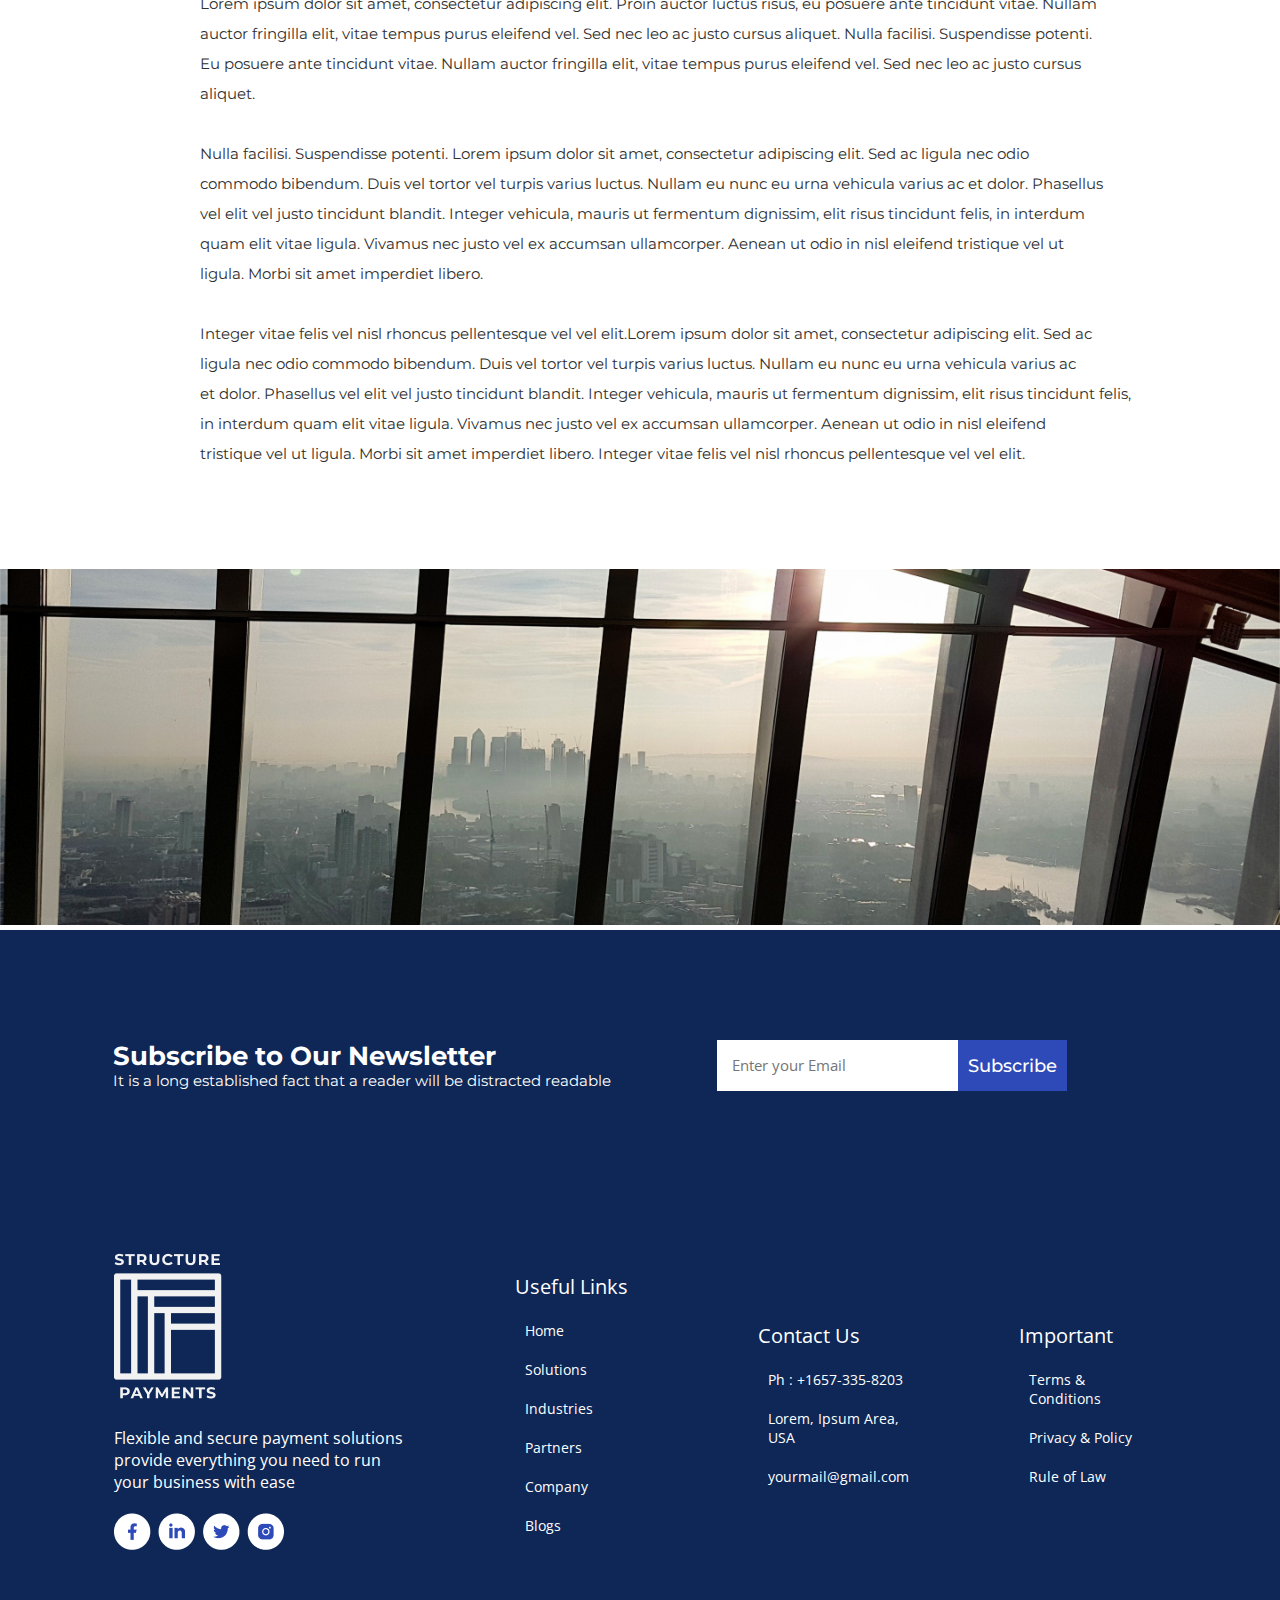
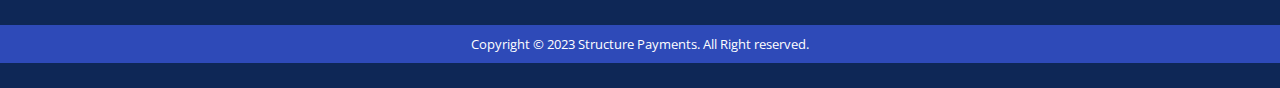
<file: html-files/services.html>
<!DOCTYPE html>
<html lang="en">
  <head>
    <meta charset="UTF-8" />
    <meta name="viewport" content="width=device-width, initial-scale=1.0" />
    <title>Blog</title>
    <link rel="stylesheet" href="../css-files/services.css" />
    <link rel="preconnect" href="https://fonts.googleapis.com" />
    <link rel="preconnect" href="https://fonts.gstatic.com" crossorigin />
    <link
      href="https://fonts.googleapis.com/css2?family=Montserrat:wght@400;500;600&family=Open+Sans:ital,wght@0,700;0,800;1,400;1,500&display=swap"
      rel="stylesheet"
    />
  </head>

  <body>
    <!-------------------------Header Start-------------------------->
    <header>
      <div class="header-section">
        <div class="logo">
          <img src="../assets/logo.png" alt="" />
        </div>
        <div class="nav-menu">
          <a>Home</a>
          <a>Services</a>
          <a>About us</a>
          <a>Room</a>
          <a>Contact</a>
        </div>
        <button class="contact-btn">Get Started</button>
      </div>
    </header>
    <!-------------------------Header End---------------------------->
    <!-------------------------Main Start---------------------------->
    <main>
      <div class="services-page-header-text">
        <p class="p1">Services</p>
        <h3>Travel</h3>
        <p>
          Lorem ipsum dolor sit amet, consectetur adipiscing elit. Proin auctor
          luctus <br />risus, eu posuere ante tincidunt vitae.
        </p>
      </div>
      <div class="about-travel-section">
        <div class="img-section">
          <img src="../assets/about-travel-section-img.png" alt="" />
        </div>
        <div class="text-section">
          <div class="p-tag">Lorem ipsum dolor sit amet</div>
          <h3>Proin auctor luctus <br />risus, eu posuere</h3>
          <p>
            Lorem ipsum dolor sit amet, consectetur adipiscing elit. <br />
            Proin auctor luctus risus, eu posuere ante tincidunt <br />
            vitae. Nullam auctor fringilla elit.
          </p>
          <div class="main-div-1">
            <div class="R-1">
              <h2>500+</h2>
              <p>Ante tincidunt vitae</p>
            </div>
            <div class="R-1">
              <h2>200%</h2>
              <p>Consectetur adipiscing</p>
            </div>
          </div>
          <div class="main-div-2">
            <div class="R-1">
              <h2>10k</h2>
              <p>Proin auctor</p>
            </div>
            <div class="R-1" style="margin-left: 60px">
              <h2>300+</h2>
              <p>Eu posuere ante</p>
            </div>
          </div>
        </div>
      </div>
      <div class="matrix-section">
        <div class="text-section">
          <div class="p-tag">Lorem ipsum dolor</div>
          <h3>Lorem ipsum</h3>
          <p>
            Lorem ipsum dolor sit amet, consectetur adipiscing elit. <br />
            Proin auctor luctus risus, eu posuere ante tincidunt vitae.
            <br />Nullam auctor fringilla elit, vitae tempus purus eleifend<br />
            vel. Sed nec leo ac justo cursus aliquet. Nulla facilisi.<br />
            Suspendisse potenti. Eu posuere ante tincidunt vitae.<br />
            Nullam auctor fringilla elit, vitae tempus purus eleifend <br />vel.
            Sed nec leo ac justo cursus aliquet. Nulla facilisi.
            <br />Suspendisse potenti.
          </p>
        </div>
        <!----------------------------Matrix---------------->
        <div class="img-section">
          <div class="two-img-div">
            <div class="img-1" style="padding-right: 15px">
              <img src="../assets/matrix-section-img-1.png" alt="" />
            </div>
            <div class="img-2">
              <img src="../assets/matrix-section-img-2.png" alt="" />
            </div>
          </div>
          <div class="three-img-div">
            <div class="img-3">
              <img src="../assets/matrix-section-img-3.png" alt="" />
            </div>
            <div class="img-4">
              <img
                src="../assets/matrix-section-img-4.png"
                alt=""
                style="padding: 0px 15px 0px 15px"
              />
            </div>
            <div class="img-5">
              <img src="../assets/matrix-section-img-5.png" alt="" />
            </div>
          </div>
        </div>
      </div>
      <div class="paragraph-div">
        <p class="p-tag">Lorem ipsum dolor</p>
        <h3>Lorem ipsum</h3>
        <p>
          Lorem ipsum dolor sit amet, consectetur adipiscing elit. Proin auctor
          luctus risus, eu posuere ante tincidunt vitae. Nullam <br />auctor
          fringilla elit, vitae tempus purus eleifend vel. Sed nec leo ac justo
          cursus aliquet. Nulla facilisi. Suspendisse potenti.<br />
          Eu posuere ante tincidunt vitae. Nullam auctor fringilla elit, vitae
          tempus purus eleifend vel. Sed nec leo ac justo cursus<br />
          aliquet. <br /><br />Nulla facilisi. Suspendisse potenti. Lorem ipsum
          dolor sit amet, consectetur adipiscing elit. Sed ac ligula nec odio
          <br />commodo bibendum. Duis vel tortor vel turpis varius luctus.
          Nullam eu nunc eu urna vehicula varius ac et dolor. Phasellus
          <br />vel elit vel justo tincidunt blandit. Integer vehicula, mauris
          ut fermentum dignissim, elit risus tincidunt felis, in interdum
          <br />quam elit vitae ligula. Vivamus nec justo vel ex accumsan
          ullamcorper. Aenean ut odio in nisl eleifend tristique vel ut<br />
          ligula. Morbi sit amet imperdiet libero.<br /><br />
          Integer vitae felis vel nisl rhoncus pellentesque vel vel elit.Lorem
          ipsum dolor sit amet, consectetur adipiscing elit. Sed ac <br />ligula
          nec odio commodo bibendum. Duis vel tortor vel turpis varius luctus.
          Nullam eu nunc eu urna vehicula varius ac <br />et dolor. Phasellus
          vel elit vel justo tincidunt blandit. Integer vehicula, mauris ut
          fermentum dignissim, elit risus tincidunt felis, <br />in interdum
          quam elit vitae ligula. Vivamus nec justo vel ex accumsan ullamcorper.
          Aenean ut odio in nisl eleifend <br />tristique vel ut ligula. Morbi
          sit amet imperdiet libero. Integer vitae felis vel nisl rhoncus
          pellentesque vel vel elit.<br />
        </p>
      </div>
      <!--------------------------- 6 Icons Set ------------------------->
      <div class="travel-services-section">
        <div class="header-text">
          <p class="p-tag">Lorem ipsum</p>
          <h3>Sed nec leo ac justo cursus</h3>
          <p>Nullam auctor fringilla elit, vitae tempus purus eleifend vel.</p>
        </div>
        <div class="three-icns-div">
          <div class="icons-1">
            <img src="../assets/icon-1.png" alt="" style="margin-left: 150px" />
            <p class="p-tag">Lorem ipsum</p>
            <p>
              Sed nec leo ac justo cursus aliquet. Nulla <br />facilisi.
              Suspendisse potenti. Eu posuere ante <br />tincidunt vitae.
            </p>
          </div>
          <div class="icons-1">
            <img src="../assets/icon-2.png" alt="" style="margin-left: 140px" />
            <p class="p-tag">Lorem ipsum</p>
            <p>
              Sed nec leo ac justo cursus aliquet. Nulla <br />facilisi.
              Suspendisse potenti.
            </p>
          </div>
          <div class="icons-1">
            <img src="../assets/icon-3.png" alt="" style="margin-left: 150px" />
            <p class="p-tag">Lorem ipsum</p>
            <p>
              Sed nec leo ac justo cursus aliquet. Nulla <br />facilisi.
              Suspendisse potenti. Eu posuere ante <br />tincidunt vitae.
            </p>
          </div>
        </div>
        <div class="three-icns-2nd-div">
          <div class="icons-1">
            <img src="../assets/icon-4.png" alt="" style="margin-left: 150px" />
            <p class="p-tag">Lorem ipsum</p>
            <p>
              Sed nec leo ac justo cursus aliquet. Nulla <br />facilisi.
              Suspendisse potenti. Eu posuere ante <br />tincidunt vitae.
            </p>
          </div>
          <div class="icons-1">
            <img src="../assets/icon-5.png" alt="" style="margin-left: 140px" />
            <p class="p-tag">Lorem ipsum</p>
            <p>
              Sed nec leo ac justo cursus aliquet. Nulla <br />facilisi.
              Suspendisse potenti.
            </p>
          </div>
          <div class="icons-1">
            <img src="../assets/icon-6.png" alt="" style="margin-left: 150px" />
            <p class="p-tag">Lorem ipsum</p>
            <p>
              Sed nec leo ac justo cursus aliquet. Nulla <br />facilisi.
              Suspendisse potenti. Eu posuere ante <br />tincidunt vitae.
            </p>
          </div>
        </div>
      </div>
      <!--------------------------- 6 Icons Set ------------------------->
      <div style="padding: 40px"></div>
      <div class="feature-img-section">
        <div class="text-section">
          <p class="p-tag">Lorem ipsum dolor sit amet</p>
          <h3>Proin auctor luctus <br />risus, eu posuere</h3>
          <p>
            Lorem ipsum dolor sit amet, consectetur adipiscing elit.<br />
            Proin auctor luctus risus, eu posuere ante tincidunt<br />
            vitae. Nullam auctor fringilla elit. Lorem ipsum dolor sit
            <br />amet, consectetur adipiscing elit. Proin auctor luctus<br />
            risus, eu posuere ante tincidunt vitae. Nullam auctor
            <br />fringilla elit.<br /><br />
          </p>
        </div>
        <div class="img-section">
          <img src="../assets/featured-img.png" alt="" />
        </div>
      </div>
      <div class="paragraph-2">
        <p class="p-tag">Lorem ipsum dolor</p>
        <h3>Lorem ipsum</h3>
        <p>
          Lorem ipsum dolor sit amet, consectetur adipiscing elit. Proin auctor
          luctus risus, eu posuere ante tincidunt vitae. Nullam <br />auctor
          fringilla elit, vitae tempus purus eleifend vel. Sed nec leo ac justo
          cursus aliquet. Nulla facilisi. Suspendisse potenti.<br />
          Eu posuere ante tincidunt vitae. Nullam auctor fringilla elit, vitae
          tempus purus eleifend vel. Sed nec leo ac justo cursus<br />
          aliquet. <br /><br />Nulla facilisi. Suspendisse potenti. Lorem ipsum
          dolor sit amet, consectetur adipiscing elit. Sed ac ligula nec odio
          <br />commodo bibendum. Duis vel tortor vel turpis varius luctus.
          Nullam eu nunc eu urna vehicula varius ac et dolor. Phasellus
          <br />vel elit vel justo tincidunt blandit. Integer vehicula, mauris
          ut fermentum dignissim, elit risus tincidunt felis, in interdum
          <br />quam elit vitae ligula. Vivamus nec justo vel ex accumsan
          ullamcorper. Aenean ut odio in nisl eleifend tristique vel ut<br />
          ligula. Morbi sit amet imperdiet libero.<br /><br />
          Integer vitae felis vel nisl rhoncus pellentesque vel vel elit.Lorem
          ipsum dolor sit amet, consectetur adipiscing elit. Sed ac <br />ligula
          nec odio commodo bibendum. Duis vel tortor vel turpis varius luctus.
          Nullam eu nunc eu urna vehicula varius ac <br />et dolor. Phasellus
          vel elit vel justo tincidunt blandit. Integer vehicula, mauris ut
          fermentum dignissim, elit risus tincidunt felis, <br />in interdum
          quam elit vitae ligula. Vivamus nec justo vel ex accumsan ullamcorper.
          Aenean ut odio in nisl eleifend <br />tristique vel ut ligula. Morbi
          sit amet imperdiet libero. Integer vitae felis vel nisl rhoncus
          pellentesque vel vel elit.<br />
        </p>
      </div>
      <img src="../assets/last-img.png" alt="" style="width: 100%" />
    </main>
    <!------------------------------------Main End------------------------------>
    <!------------------------------------Footer Start-------------------------->
    <footer>
      <div class="footer-content">
        <div class="footer-header-text">
          <div>
            <h3 class="title">Subscribe to Our Newsletter</h3>
            <p>
              It is a long established fact that a reader will be distracted
              readable
            </p>
          </div>
          <div class="news-letter">
            <input
              class="input"
              type="text"
              name="ContactNo"
              placeholder="Enter your Email"
            />
            <button>Subscribe</button>
          </div>
        </div>
        <div class="footer-menu-section">
          <div class="footer-logo">
            <img src="../assets/footer-logo.png" alt="" />
            <p>
              Flexible and secure payment solutions<br />
              provide everything you need to run <br />
              your business with ease
            </p>
            <img src="../assets/social-media-btn.png" alt="" />
          </div>
          <div class="row">
            <div class="col-3">
              <h3 class="head">Useful Links</h3>
              <ul>
                <li>Home</li>
                <li>Solutions</li>
                <li>Industries</li>
                <li>Partners</li>
                <li>Company</li>
                <li>Blogs</li>
              </ul>
            </div>
            <div class="col-3">
              <h3 class="head">Contact Us</h3>
              <ul>
                <li>Ph : +1657-335-8203</li>
                <li>Lorem, Ipsum Area, USA</li>
                <li>yourmail@gmail.com</li>
              </ul>
            </div>
            <div class="col-3">
              <h3 class="head">Important</h3>
              <ul>
                <li>Terms & Conditions</li>
                <li>Privacy & Policy</li>
                <li>Rule of Law</li>
              </ul>
            </div>
          </div>
        </div>
      </div>

      <div class="copyrights">
        <p>Copyright © 2023 Structure Payments. All Right reserved.</p>
      </div>
    </footer>
    <!------------------------------------Footer End-------------------------->
  </body>
</html>
</file>
<file: css-files/styles.css>
* {
  padding: 0;
  margin: 0;
  font-family: "Montserrat", sans-serif;
  font-family: "Open Sans", sans-serif;
}
.header-section {
  background-color: rgba(14, 39, 86, 1);
  display: flex;
  flex-direction: row;
  text-align: center;
  justify-content: space-evenly;

  .logo {
    margin: 20px 10px 20px 25px;
  }

  .contact-btn {
    font-family: Montserrat;
    font-weight: 500;
    font-size: 1.2vw;
    width: 172px;
    height: 47px;
    top: 39px;
    left: 1117px;
    border-radius: 10px;
    border: none;
    margin: 30px 70px 20px 10px;
    background-color: white;
    color: rgba(14, 39, 86, 1);
  }
  .nav-menu {
    display: flex;
    justify-content: space-evenly;
    align-items: center;
    width: 40%;
    font-family: Montserrat;
    font-size: 20px;
    font-weight: 450;
    color: white;
    a {
      text-decoration: none;
      color: white;
    }
  }
}
/* ***************** Banner Section start ************ */
.banner-img {
  background: linear-gradient(180deg, #2e4ab8 0%, rgba(46, 74, 184, 0) 100%),
    url("../assets/banner.jpg");

  background-size: 100%;
  height: 700px;
  .banner-content {
    display: flex;
    justify-content: space-around;
    padding-top: 140px;
    margin: 0px 50px 0px 40px;
    .banner-text {
      max-width: 50%;
      display: flex;
      flex-direction: column;
      align-items: flex-start;

      .banner-tag {
        color: rgba(193, 216, 133, 1);
        font-family: Montserrat;
        font-size: 1.3vw;
        font-weight: 500;
        letter-spacing: 0.1em;
        text-align: left;
      }
      .banner-title {
        color: rgba(242, 242, 242, 1);
        font-family: Montserrat;
        font-size: 4.5vw;
        font-weight: 700;
        letter-spacing: 0em;
        text-align: left;
      }
      p {
        color: rgba(242, 242, 242, 1);
        font-family: Montserrat;
        font-size: 1.2vw;
        font-weight: 500;
        letter-spacing: 0em;
        text-align: left;
      }
    }
  }
  .form-container {
    background-color: rgba(255, 255, 255, 0.6);
    max-width: 23%;
    display: flex;
    flex-direction: column;
    padding: 30px;
    border-radius: 8px;
    .form-title {
      text-align: center;
      color: rgba(46, 74, 184, 1);
      font-family: Montserrat;
      font-size: 2vw;
      font-weight: 700;
    }
    .label-form {
      color: #2e4ab8;
      margin-bottom: 20px;
    }
    .input-F-L {
      gap: 10px;
      display: flex;
      padding: 15px;
    }
    .input {
      width: 90%;
      display: flex;
      flex-direction: column;
      padding: 10px;
      border: none;
    }
    .submit-button {
      margin-left: 30px;
      border-radius: 8px;
      padding: 12px;
      width: 80%;
      background-color: rgba(46, 74, 184, 1);
      color: rgba(242, 242, 242, 1);
      font-family: Montserrat;
      font-size: 1vw;
      font-weight: 600;
      border: none;
    }
  }
}
/* ***************** Banner Section end ************ */

/* **********Card Processing Section start**************** */
.card-processing-section {
  background-color: rgba(255, 255, 255, 1);
  padding: 50px;
  .card-processing-header-text {
    .title {
      font-family: Montserrat;
      font-size: 2vw;
      font-weight: 700;
      color: rgba(46, 74, 184, 1);
      text-align: center;
    }
    p {
      font-family: Montserrat;
      font-size: 1vw;
      font-weight: 500;
      text-align: center;
      color: rgba(117, 124, 139, 1);
    }
  }
  .card-processing-section-content {
    display: flex;
    justify-content: center;
    padding: 10px;
    width: 100%;
    .point-section {
      display: flex;
      flex-direction: column;
      width: 40%;
    }
    .picture-section {
      display: flex;
      width: 40%;
      img {
        width: 100%;
      }
    }
  }
}
.point-section {
  display: flex;
  flex-direction: column;
  gap: 20px;
  .point-1 {
    display: flex;
    flex-direction: column;
    gap: 10px;
    width: 100%;
    color: #2e4ab8;
    .title {
      font-weight: 700;
      font-family: Montserrat;
      font-size: 1.3vw;
      text-align: left;
    }
    p {
      color: rgba(117, 124, 139, 1);
      font-family: Montserrat;
      font-size: 1vw;
      font-weight: 500;
      text-align: left;
    }
  }
}
.numdiv {
  display: flex;
  justify-content: center;
  align-items: center;
  color: white;
  background-color: rgba(46, 74, 184, 1);
  width: 50px;
  height: 50px;
  border-radius: 150px;
}
/************Card Processing Section End*****************/
/***************Why Section start************************/
.why-section {
  display: flex;
  flex-direction: column;
  background: linear-gradient(180deg, #0e2756 54.69%, #2e4ab8 100%);
  .why-section-content {
    display: flex;
    justify-content: space-between;
    color: white;
    margin-left: 60px;
    .why-section-header-text {
      height: 300px;
      display: flex;
      flex-direction: column;
      margin-top: 100px;
      margin-left: 20px;
      .title {
        font-family: Montserrat;
        font-size: 3.1vw;
        font-weight: 700;
        text-align: left;
      }
      .Divider {
        border: 2px solid rgba(193, 216, 133, 1);
        width: 20%;
        margin-top: 10px;
      }
      p {
        margin-top: 40px;
        font-family: Montserrat;
        font-size: 1.3vw;
        font-weight: 400;
        text-align: left;
      }
    }
    .img-background {
      height: 500px;
      z-index: 0;
      top: 0;
    }
  }
  .card-section {
    margin-left: 40px;
    margin-right: 40px;
    .card-row {
      padding: 25px;
      display: flex;
      justify-content: center;
      justify-content: space-evenly;
      .card {
        padding-top: 13px;
        padding-left: 20px;
        display: flex;
        flex-direction: column;
        justify-content: space-evenly;
        width: 339px;
        height: 240px;
        border-radius: 10px;
        background-color: white;
        img {
          width: 51px;
        }
        span {
          font-family: Montserrat;
          font-size: 1.5vw;
          font-weight: 900;
          line-height: 26px;
          letter-spacing: 0em;
          text-align: left;
          color: rgba(46, 74, 184, 1);
        }
        p {
          font-family: Montserrat;
          font-size: 14px;
          font-weight: 400;
          line-height: 17px;
          letter-spacing: 0em;
          text-align: left;
          color: rgba(117, 124, 139, 1);
        }
      }
    }
  }
  p {
    color: rgba(242, 242, 242, 1);
    font-family: Montserrat;
    font-size: 16px;
    font-weight: 500;
    text-align: center;
    padding-bottom: 30px;
    padding-top: 30px;
  }
  .review-section {
    .review-section-header-text {
      p {
        padding: 50px 0px 10px 0px;
        font-family: Montserrat;
        font-size: 1.5vw;
        font-weight: 600;
        text-align: center;
        color: rgba(193, 216, 133, 1);
      }
      .title {
        padding-bottom: 60px;
        color: rgba(242, 242, 242, 1);
        font-family: Montserrat;
        font-size: 2.8vw;
        font-weight: 700;
        text-align: center;
      }
    }
    .review-section-cards {
      display: flex;
      justify-content: space-evenly;
      margin: 0px 150px 10px 150px;
      .cards {
        padding: 20px 20px 0px 20px;
        display: flex;
        flex-direction: column;
        width: 350px;
        height: 375px;
        border-radius: 10px;
        background: rgba(255, 255, 255, 1);
        p {
          color: rgba(13, 13, 13, 1);
          font-family: Montserrat;
          font-size: 1.2vw;
          font-weight: 400;
          text-align: left;
        }
      }
    }
  }
}
/***************Why Section End**************************/
/* **************Contact Us Form Section start ***********/
.contactus-form-section {
  padding: 100px;
  .contactus-form-section-content {
    display: flex;
    justify-content: space-evenly;
    .contactus-form {
      border-radius: 10px;
      width: 40%;
      height: 450px;
      background: linear-gradient(
          180deg,
          rgba(46, 74, 184, 0.9) 0%,
          rgba(14, 39, 86, 0.9) 100%
        ),
        url("../assets/formpic.png");
      .form-container {
        display: flex;
        flex-direction: column;
        padding: 30px;
        border-radius: 8px;
        .form-title {
          text-align: center;
          color: white;
          font-family: Montserrat;
          font-size: 2vw;
          font-weight: 700;
        }
        .label-form {
          color: white;
          margin-bottom: 20px;
        }
        .input-F-L {
          gap: 10px;
          display: flex;
          padding: 15px;
        }
        .input {
          width: 90%;
          display: flex;
          flex-direction: column;
          padding: 10px;
          border: none;
        }
        .submit-button {
          margin-left: 30px;
          border-radius: 8px;
          padding: 12px;
          width: 80%;
          background-color: rgba(46, 74, 184, 1);
          color: rgba(242, 242, 242, 1);
          font-family: Montserrat;
          font-size: 1vw;
          font-weight: 600;
          border: none;
        }
      }
    }
    .addresses {
      padding-top: 10px;
      .addresses-content {
        .header-text {
          .addresses-tag {
            padding: 6px 6px 6px 0px;
            font-family: Montserrat;
            font-size: 20px;
            font-weight: 700;
            line-height: 23px;
            letter-spacing: 0.1em;
            text-align: left;
            color: rgba(193, 216, 133, 1);
          }
          .title {
            padding: 10px 10px 10px 0px;
            font-family: Montserrat;
            font-size: 40px;
            font-weight: 700;
            line-height: 48px;
            letter-spacing: 0em;
            text-align: left;
            color: rgba(46, 74, 184, 1);
          }
          p {
            font-family: Montserrat;
            font-size: 15px;
            font-weight: 400;
            line-height: 24px;
            letter-spacing: 0em;
            text-align: left;
            color: rgba(13, 13, 13, 1);
          }
        }
        .addresses-points {
          padding: 15px 15px 15px 0px;
          .heading {
            font-family: Poppins;
            font-size: 20px;
            font-weight: 700;
            line-height: 32px;
            letter-spacing: 0em;
            text-align: left;
            color: rgba(46, 74, 184, 1);
          }
          p {
            color: rgba(73, 73, 73, 1);
            font-family: Poppins;
            font-size: 16px;
            font-weight: 500;
            line-height: 26px;
            letter-spacing: 0em;
            text-align: left;
          }
        }
      }
    }
  }
}
/* **************Contact Us Form Section End ***********/
/* **************Footer start ***********/
footer {
  .footer-content {
    background-color: rgba(14, 39, 86, 1);
    padding: 60px;

    .footer-header-text {
      display: flex;
      justify-content: space-evenly;
      .title {
        color: white;
        font-family: Montserrat;
        font-size: 2vw;
        font-weight: 700;
        text-align: left;
      }
      p {
        color: white;
        font-family: Montserrat;
        font-size: 1.2vw;
        font-weight: 400;
        text-align: left;
      }
      .input {
        font-size: 1.2vw;
        width: 400px;
        padding: 15px;
        border: none;
      }
      .news-letter {
        width: 350px;
        display: flex;
        button {
          padding: 10px;
          font-size: 1.4vw;
          background-color: rgba(46, 74, 184, 1);
          color: white;
          border: none;
          font-family: Montserrat;
          font-weight: 500;
          text-align: left;
        }
      }
    }

    /******Grid system******/
    .col-1 {
      width: 8.33%;
    }
    .col-2 {
      width: 16.66%;
    }
    .col-3 {
      width: 25%;
    }
    .col-4 {
      width: 33.33%;
    }
    .col-5 {
      width: 41.66%;
    }
    .col-6 {
      width: 50%;
    }
    .col-7 {
      width: 58.33%;
    }
    .col-8 {
      width: 66.66%;
    }
    .col-9 {
      width: 75%;
    }
    .col10 {
      width: 83.33%;
    }
    .col-11 {
      width: 91.66%;
    }
    .col-12 {
      width: 100%;
    }
    /* End */
    .footer-menu-section {
      display: flex;
      justify-content: space-around;
      .footer-logo {
        padding: 10px;
        p {
          color: white;
          padding: 20px 0px 20px 0px;
        }
      }
      .row {
        display: flex;
        justify-content: space-evenly;
        align-items: center;
        gap: 70px;
        color: white;
        ul li {
          padding: 10px;
          list-style: none;
          font-size: 1.1vw;
        }
        .head {
          font-size: 1.6vw;
          font-weight: 400;
          line-height: 50px;
        }
        [class*="col-"] {
          float: left;
          padding: 15px;
        }
      }
    }
  }
  .copyrights {
    background: rgba(46, 74, 184, 1);
    color: white;
    padding: 10px 0px;
    text-align: center;
    font-size: 1vw;
    border-bottom: 25px solid rgba(14, 39, 86, 1);
  }
}

/* **************Footer end********************/
</file>
<file: css-files/about-us.css>
* {
  padding: 0;
  margin: 0;
  font-family: "Montserrat", sans-serif;
  font-family: "Open Sans", sans-serif;
}
.header-section {
  background-color: rgba(14, 39, 86, 1);
  display: flex;
  flex-direction: row;
  text-align: center;
  justify-content: space-evenly;

  .logo {
    margin: 20px 10px 20px 25px;
  }
  .contact-btn {
    font-family: Montserrat;
    font-weight: 500;
    font-size: 1.2vw;
    width: 172px;
    height: 47px;
    top: 39px;
    left: 1117px;
    border-radius: 10px;
    border: none;
    margin: 30px 70px 20px 10px;
    background-color: white;
    color: rgba(14, 39, 86, 1);
  }
  .nav-menu {
    display: flex;
    justify-content: space-evenly;
    align-items: center;
    width: 40%;
    font-family: Montserrat;
    font-size: 20px;
    font-weight: 450;
    color: white;
  }
}
/* *****************Main Start******************* */
.about-us-1st {
  margin: 0px 80px 0px 80px;
  padding: 70px;
  .head {
    color: rgba(46, 74, 184, 1);
    font-family: Montserrat;
    font-size: 2vw;
    font-weight: 600;
    line-height: 60px;
    letter-spacing: -0.02em;
    text-align: left;
  }
  hr {
    margin-bottom: 20px;
    margin-top: 20px;
    color: rgba(193, 216, 133, 1);
    border: 2px solid;
    width: 10%;
  }
  p {
    color: rgba(47, 47, 47, 1);
    font-family: Montserrat;
    font-size: 1vw;
    font-weight: 400;
    line-height: 30px;
    text-align: left;
  }
}
.about-us {
  .about-us-2nd {
    margin: 0px 80px 0px 80px;
    padding: 70px;
    .head {
      color: rgba(46, 74, 184, 1);
      font-family: Montserrat;
      font-size: 2vw;
      font-weight: 600;
      line-height: 60px;
      letter-spacing: -0.02em;
      text-align: left;
    }
    hr {
      margin-bottom: 20px;
      margin-top: 20px;
      color: rgba(193, 216, 133, 1);
      border: 2px solid;
      width: 10%;
    }
    p {
      color: rgba(47, 47, 47, 1);
      font-family: Montserrat;
      font-size: 1vw;
      font-weight: 400;
      line-height: 30px;
      text-align: left;
    }
  }
}
/*****************Main End************************/
/*****************Footer start************************/
footer {
  .footer-content {
    background-color: rgba(14, 39, 86, 1);
    padding: 60px;

    .footer-header-text {
      display: flex;
      justify-content: space-evenly;
      .title {
        color: white;
        font-family: Montserrat;
        font-size: 2vw;
        font-weight: 700;
        text-align: left;
      }
      p {
        color: white;
        font-family: Montserrat;
        font-size: 1.2vw;
        font-weight: 400;
        text-align: left;
      }
      .input {
        font-size: 1.2vw;
        width: 400px;
        padding: 15px;
        border: none;
      }
      .news-letter {
        width: 350px;
        display: flex;
        button {
          padding: 10px;
          font-size: 1.4vw;
          background-color: rgba(46, 74, 184, 1);
          color: white;
          border: none;
          font-family: Montserrat;
          font-weight: 500;
          text-align: left;
        }
      }
    }

    /******Grid system******/
    .col-1 {
      width: 8.33%;
    }
    .col-2 {
      width: 16.66%;
    }
    .col-3 {
      width: 25%;
    }
    .col-4 {
      width: 33.33%;
    }
    .col-5 {
      width: 41.66%;
    }
    .col-6 {
      width: 50%;
    }
    .col-7 {
      width: 58.33%;
    }
    .col-8 {
      width: 66.66%;
    }
    .col-9 {
      width: 75%;
    }
    .col10 {
      width: 83.33%;
    }
    .col-11 {
      width: 91.66%;
    }
    .col-12 {
      width: 100%;
    }
    /* End */
    .footer-menu-section {
      display: flex;
      justify-content: space-around;
      .footer-logo {
        padding: 10px;
        p {
          color: white;
          padding: 20px 0px 20px 0px;
        }
      }
      .row {
        display: flex;
        justify-content: space-evenly;
        align-items: center;
        gap: 70px;
        color: white;
        ul li {
          padding: 10px;
          list-style: none;
          font-size: 1.1vw;
        }
        .head {
          font-size: 1.6vw;
          font-weight: 400;
          line-height: 50px;
        }
        [class*="col-"] {
          float: left;
          padding: 15px;
        }
      }
    }
  }
  .copyrights {
    background: rgba(46, 74, 184, 1);
    color: white;
    padding: 10px 0px;
    text-align: center;
    font-size: 1vw;
    border-bottom: 25px solid rgba(14, 39, 86, 1);
  }
}

/*****************Footer End************************/
</file>
<file: css-files/blog.css>
* {
  padding: 0;
  margin: 0;
  font-family: "Montserrat", sans-serif;
  font-family: "Open Sans", sans-serif;
}
.header-section {
  background-color: rgba(14, 39, 86, 1);
  display: flex;
  flex-direction: row;
  text-align: center;
  justify-content: space-evenly;

  .logo {
    margin: 20px 10px 20px 25px;
  }
  .contact-btn {
    font-family: Montserrat;
    font-weight: 500;
    font-size: 1.2vw;
    width: 172px;
    height: 47px;
    top: 39px;
    left: 1117px;
    border-radius: 10px;
    border: none;
    margin: 30px 70px 20px 10px;
    background-color: white;
    color: rgba(14, 39, 86, 1);
  }
  .nav-menu {
    display: flex;
    justify-content: space-evenly;
    align-items: center;
    width: 40%;
    font-family: Montserrat;
    font-size: 20px;
    font-weight: 450;
    color: white;
  }
}
/* *****************Main Start******************* */
.blog-header-area {
  position: relative;
  .blog-page-header-text {
    padding-top: 50px;
    background: linear-gradient(180deg, #0e2756 0%, #2e4ab8 77.08%);
    height: 400px;
    .p1 {
      color: rgba(242, 242, 242, 1);
      font-family: Montserrat;
      font-size: 1vwpx;
      font-weight: 700;
      line-height: 24px;
      letter-spacing: 0em;
      text-align: center;
    }
    h3 {
      padding: 10px 20px 20px 20px;
      color: rgba(193, 216, 133, 1);
      font-family: Montserrat;
      font-size: 3.5vw;
      font-weight: 600;
      line-height: 60px;
      letter-spacing: -0.02em;
      text-align: center;
    }
    p {
      color: rgba(242, 242, 242, 1);
      font-family: Montserrat;
      font-size: 1.5vw;
      font-weight: 400;
      line-height: 30px;
      letter-spacing: 0em;
      text-align: center;
    }
  }
  .img {
    height: 500px;
    img {
      width: 80%;
      top: 346px;
      position: absolute;
      margin-left: 160px;
    }
  }
}
.blog-area {
  display: flex;
  align-items: center;
  flex-direction: column;
  .head {
    margin-right: 580px;
    padding: 30px;
    font-family: Montserrat;
    font-size: 2.5vw;
    font-weight: 600;
    line-height: 38px;
    text-align: left;
    color: rgba(46, 74, 184, 1);
  }
  p {
    padding: 10px;
    font-family: Montserrat;
    font-size: 1.1vw;
    font-weight: 400;
    line-height: 28px;
    letter-spacing: 0em;
  }
  .p2 {
    margin-right: 65px;
    padding: 10px 10px 30px 30px;
    color: rgba(13, 13, 13, 1);
    font-family: Montserrat;
    font-size: 24px;
    font-style: italic;
    font-weight: 500;
    line-height: 36px;
    text-align: left;
  }
  img {
    padding: 50px;
  }
}
hr {
  border: 1px solid rgba(234, 236, 240, 1);
}
.btns {
  display: flex;
  justify-content: space-between;
  margin: 10px 510px 80px 370px;
  .tags-btn {
    .btn-1 {
      font-family: Montserrat;
      font-size: 14px;
      font-weight: 500;
      line-height: 20px;
      letter-spacing: 0em;
      text-align: center;
      color: rgba(46, 74, 184, 1);
      background-color: rgba(209, 219, 255, 1);
      border-radius: 16px;
      border: none;
      padding: 2px 10px 2px 10px;
    }
    .btn-2 {
      font-family: Montserrat;
      font-size: 14px;
      font-weight: 500;
      line-height: 20px;
      letter-spacing: 0em;
      text-align: center;
      color: rgba(118, 129, 89, 1);
      background-color: rgba(236, 248, 206, 1);
      border-radius: 16px;
      border: none;
      padding: 2px 10px 2px 10px;
    }
  }
  .Three-btns {
    gap: 12px;
    display: flex;
    .social-btn {
      .copy-btn {
        gap: 8px;
        padding: 10px;
        display: flex;
        border-radius: 8px;
        border: 1px solid rgba(208, 213, 221, 1);
        background-color: white;
        p {
          font-family: Montserrat;
          font-size: 1.1vw;
          font-weight: 600;
        }
      }
    }
    .fb-in-btns {
      button {
        padding: 10px;
        border-radius: 8px;
        border: 1px solid rgba(208, 213, 221, 1);
        background-color: white;
        gap: 8px;
      }
    }
  }
}
/***************Blog Post Section**************/
.header {
  display: flex;
  justify-content: space-around;
  padding-bottom: 60px;
  .text-section {
    h3 {
      font-family: Montserrat;
      font-size: 2vw;
      font-weight: 600;
      line-height: 44px;
      text-align: left;
      color: rgba(46, 74, 184, 1);
    }
    p {
      padding: 20px 0px 20px 0px;
      font-family: Montserrat;
      font-size: 20px;
      font-weight: 400;
      line-height: 30px;
      letter-spacing: 0em;
      text-align: left;
      color: rgba(102, 112, 133, 1);
    }
  }
  button {
    font-size: 1vw;
    height: 50px;
    color: white;
    padding: 15px 30px 15px 30px;
    border-radius: 8px;
    border: none;
    background-color: rgba(46, 74, 184, 1);
  }
}
.blog-post-section {
  display: flex;
  justify-content: space-evenly;
  margin: 10px 160px 50px 160px;
  .blog-post-1 {
    .text-section {
      padding: 20px 0px 20px 0px;
      .p-tag {
        padding-bottom: 15px;
        color: rgba(46, 74, 184, 1);
        font-family: Montserrat;
        font-size: 14px;
        font-weight: 600;
        line-height: 20px;
        text-align: left;
      }
      h4 {
        padding-bottom: 15px;
        font-family: Montserrat;
        font-size: 2vw;
        font-weight: 600;
        line-height: 32px;
        text-align: left;
        color: rgba(47, 47, 47, 1);
      }
      p {
        padding-bottom: 15px;
        font-family: Montserrat;
        font-size: 16px;
        font-weight: 400;
        line-height: 24px;
        text-align: left;
        color: rgba(117, 124, 139, 1);
      }
      .btn-2 {
        font-family: Montserrat;
        font-size: 14px;
        font-weight: 500;
        line-height: 20px;
        letter-spacing: 0em;
        text-align: center;
        color: rgba(118, 129, 89, 1);
        background-color: rgba(236, 248, 206, 1);
        border-radius: 16px;
        border: none;
        padding: 2px 10px 2px 10px;
      }
      .btn-1 {
        font-family: Montserrat;
        font-size: 14px;
        font-weight: 500;
        line-height: 20px;
        letter-spacing: 0em;
        text-align: center;
        color: rgba(46, 74, 184, 1);
        background-color: rgba(209, 219, 255, 1);
        border-radius: 16px;
        border: none;
        padding: 2px 10px 2px 10px;
      }
      .btn-3 {
        font-family: Montserrat;
        font-size: 14px;
        font-weight: 500;
        line-height: 20px;
        letter-spacing: 0em;
        text-align: center;
        color: rgba(14, 39, 86, 1);
        background-color: rgba(174, 187, 212, 1);
        border-radius: 16px;
        border: none;
        padding: 2px 10px 2px 10px;
      }
    }
  }
}
/***************Blog Post Section**************/

/*****************Main End************************/
/*****************Footer start************************/
footer {
  .footer-content {
    background-color: rgba(14, 39, 86, 1);
    padding: 60px;

    .footer-header-text {
      display: flex;
      justify-content: space-around;
      padding-bottom: 150px;
      padding-top: 50px;
      margin-right: 100px;
      .title {
        color: white;
        font-family: Montserrat;
        font-size: 2vw;
        font-weight: 700;
        text-align: left;
      }
      p {
        color: white;
        font-family: Montserrat;
        font-size: 1.2vw;
        font-weight: 400;
        text-align: left;
      }
      .input {
        font-size: 1.2vw;
        width: 400px;
        padding: 15px;
        border: none;
      }
      .news-letter {
        width: 350px;
        display: flex;
        button {
          padding: 10px;
          font-size: 1.4vw;
          background-color: rgba(46, 74, 184, 1);
          color: white;
          border: none;
          font-family: Montserrat;
          font-weight: 500;
          text-align: left;
        }
      }
    }

    /******Grid system******/
    .col-1 {
      width: 8.33%;
    }
    .col-2 {
      width: 16.66%;
    }
    .col-3 {
      width: 25%;
    }
    .col-4 {
      width: 33.33%;
    }
    .col-5 {
      width: 41.66%;
    }
    .col-6 {
      width: 50%;
    }
    .col-7 {
      width: 58.33%;
    }
    .col-8 {
      width: 66.66%;
    }
    .col-9 {
      width: 75%;
    }
    .col10 {
      width: 83.33%;
    }
    .col-11 {
      width: 91.66%;
    }
    .col-12 {
      width: 100%;
    }
    /* End */
    .footer-menu-section {
      display: flex;
      justify-content: space-around;
      .footer-logo {
        padding: 10px;
        p {
          color: white;
          padding: 20px 0px 20px 0px;
        }
      }
      .row {
        display: flex;
        justify-content: space-evenly;
        align-items: center;
        gap: 70px;
        color: white;
        ul li {
          padding: 10px;
          list-style: none;
          font-size: 1.1vw;
        }
        .head {
          font-size: 1.6vw;
          font-weight: 400;
          line-height: 50px;
        }
        [class*="col-"] {
          float: left;
          padding: 15px;
        }
      }
    }
  }
  .copyrights {
    background: rgba(46, 74, 184, 1);
    color: white;
    padding: 10px 0px;
    text-align: center;
    font-size: 1vw;
    border-bottom: 25px solid rgba(14, 39, 86, 1);
  }
}

/*****************Footer End************************/
</file>
<file: css-files/blogs.css>
* {
  padding: 0;
  margin: 0;
  font-family: "Montserrat", sans-serif;
  font-family: "Open Sans", sans-serif;
}
.header-section {
  background-color: rgba(14, 39, 86, 1);
  display: flex;
  flex-direction: row;
  text-align: center;
  justify-content: space-evenly;

  .logo {
    margin: 20px 10px 20px 25px;
  }
  .contact-btn {
    font-family: Montserrat;
    font-weight: 500;
    font-size: 1.2vw;
    width: 172px;
    height: 47px;
    top: 39px;
    left: 1117px;
    border-radius: 10px;
    border: none;
    margin: 30px 70px 20px 10px;
    background-color: white;
    color: rgba(14, 39, 86, 1);
  }
  .nav-menu {
    display: flex;
    justify-content: space-evenly;
    align-items: center;
    width: 40%;
    font-family: Montserrat;
    font-size: 20px;
    font-weight: 450;
    color: white;
  }
}
/* *****************Main Start******************* */
.page-heading-section {
  padding: 100px 100px 100px 120px;
  h3 {
    font-family: Montserrat;
    font-size: 2.5vw;
    font-weight: 600;
    line-height: 60px;
    letter-spacing: -0.02em;
    text-align: left;
    color: rgba(46, 74, 184, 1);
  }
  hr {
    width: 10%;
    margin: 15px 0px 25px 0px;
    border: 2px solid rgba(193, 216, 133, 1);
  }
  input {
    font-family: Montserrat;
    font-size: 16px;
    font-weight: 400;
    line-height: 24px;
    letter-spacing: 0em;
    text-align: left;
    color: rgba(102, 112, 133, 1);
    padding: 8px;
    border-radius: 8px;
    border: 1px solid rgba(208, 213, 221, 1);
  }
}
h3 {
  font-family: Montserrat;
  font-size: 1.5vw;
  font-weight: 600;
  line-height: 32px;
  letter-spacing: 0em;
  text-align: left;
  color: rgba(46, 74, 184, 1);
}
.featured-posts-section {
  display: flex;
  gap: 30px;
  padding: 0px 100px 100px 120px;
  .post-1 {
    img {
      padding-bottom: 20px;
    }
    .date {
      padding-bottom: 10px;
      font-family: Montserrat;
      font-size: 1vw;
      font-weight: 600;
      line-height: 20px;
      letter-spacing: 0em;
      text-align: left;
      color: rgba(46, 74, 184, 1);
    }
    h3 {
      font-family: Montserrat;
      font-size: 1.5vw;
      font-weight: 600;
      line-height: 32px;
      letter-spacing: 0em;
      text-align: left;
      color: rgba(47, 47, 47, 1);
    }
    p {
      padding-top: 10px;
      font-family: Montserrat;
      font-size: 1vw;
      font-weight: 400;
      line-height: 24px;
      letter-spacing: 0em;
      text-align: left;
      color: rgba(117, 124, 139, 1);
    }
    .tags-btn {
      padding-top: 20px;
      .btn-1 {
        font-family: Montserrat;
        font-size: 14px;
        font-weight: 500;
        line-height: 20px;
        letter-spacing: 0em;
        text-align: center;
        color: rgba(46, 74, 184, 1);
        background-color: rgba(209, 219, 255, 1);
        border-radius: 16px;
        border: none;
        padding: 2px 10px 2px 10px;
      }
      .btn-2 {
        font-family: Montserrat;
        font-size: 14px;
        font-weight: 500;
        line-height: 20px;
        letter-spacing: 0em;
        text-align: center;
        color: rgba(118, 129, 89, 1);
        background-color: rgba(236, 248, 206, 1);
        border-radius: 16px;
        border: none;
        padding: 2px 10px 2px 10px;
      }
      .btn-3 {
        font-family: Montserrat;
        font-size: 14px;
        font-weight: 500;
        line-height: 20px;
        letter-spacing: 0em;
        text-align: center;
        color: rgba(14, 39, 86, 1);
        background-color: rgba(174, 187, 212, 1);
        border-radius: 16px;
        border: none;
        padding: 2px 10px 2px 10px;
      }
    }
  }
  .two-post-div {
    .post-2 {
      display: flex;
      gap: 20px;
      padding-bottom: 20px;

      .text-section {
        .date {
          padding-bottom: 10px;
          font-family: Montserrat;
          font-size: 1vw;
          font-weight: 600;
          line-height: 20px;
          letter-spacing: 0em;
          text-align: left;
          color: rgba(46, 74, 184, 1);
        }
        h3 {
          font-family: Montserrat;
          font-size: 1.5vw;
          font-weight: 600;
          line-height: 32px;
          letter-spacing: 0em;
          text-align: left;
          color: rgba(47, 47, 47, 1);
        }
        p {
          padding-bottom: 20px;
          padding-top: 10px;
          font-family: Montserrat;
          font-size: 1vw;
          font-weight: 400;
          line-height: 24px;
          letter-spacing: 0em;
          text-align: left;
          color: rgba(117, 124, 139, 1);
        }
      }
      .btn-1 {
        font-family: Montserrat;
        font-size: 14px;
        font-weight: 500;
        line-height: 20px;
        letter-spacing: 0em;
        text-align: center;
        color: rgba(46, 74, 184, 1);
        background-color: rgba(209, 219, 255, 1);
        border-radius: 16px;
        border: none;
        padding: 2px 10px 2px 10px;
      }
      .btn-2 {
        font-family: Montserrat;
        font-size: 14px;
        font-weight: 500;
        line-height: 20px;
        letter-spacing: 0em;
        text-align: center;
        color: rgba(118, 129, 89, 1);
        background-color: rgba(236, 248, 206, 1);
        border-radius: 16px;
        border: none;
        padding: 2px 10px 2px 10px;
      }
      .btn-3 {
        font-family: Montserrat;
        font-size: 14px;
        font-weight: 500;
        line-height: 20px;
        letter-spacing: 0em;
        text-align: center;
        color: rgba(14, 39, 86, 1);
        background-color: rgba(174, 187, 212, 1);
        border-radius: 16px;
        border: none;
        padding: 2px 10px 2px 10px;
      }
    }
  }
}
/********six-blog-section***********/
.six-blog-section {
  padding: 0px 100px 30px 120px;
  .three-blogs {
    display: flex;
    justify-content: space-evenly;
    margin-right: 100px;
    .blog-1 {
      padding: 30px;
      .text-section {
        padding: 20px 0px 20px 0px;
        .p-tag {
          padding-bottom: 15px;
          color: rgba(46, 74, 184, 1);
          font-family: Montserrat;
          font-size: 14px;
          font-weight: 600;
          line-height: 20px;
          text-align: left;
        }
        h4 {
          padding-bottom: 15px;
          font-family: Montserrat;
          font-size: 2vw;
          font-weight: 600;
          line-height: 32px;
          text-align: left;
          color: rgba(47, 47, 47, 1);
        }
        p {
          padding-bottom: 15px;
          font-family: Montserrat;
          font-size: 16px;
          font-weight: 400;
          line-height: 24px;
          text-align: left;
          color: rgba(117, 124, 139, 1);
        }
        .btn-2 {
          font-family: Montserrat;
          font-size: 14px;
          font-weight: 500;
          line-height: 20px;
          letter-spacing: 0em;
          text-align: center;
          color: rgba(118, 129, 89, 1);
          background-color: rgba(236, 248, 206, 1);
          border-radius: 16px;
          border: none;
          padding: 2px 10px 2px 10px;
        }
        .btn-1 {
          font-family: Montserrat;
          font-size: 14px;
          font-weight: 500;
          line-height: 20px;
          letter-spacing: 0em;
          text-align: center;
          color: rgba(46, 74, 184, 1);
          background-color: rgba(209, 219, 255, 1);
          border-radius: 16px;
          border: none;
          padding: 2px 10px 2px 10px;
        }
        .btn-3 {
          font-family: Montserrat;
          font-size: 14px;
          font-weight: 500;
          line-height: 20px;
          letter-spacing: 0em;
          text-align: center;
          color: rgba(14, 39, 86, 1);
          background-color: rgba(174, 187, 212, 1);
          border-radius: 16px;
          border: none;
          padding: 2px 10px 2px 10px;
        }
      }
    }
  }
}
/* **************End*************** */
.numbers {
  hr {
    border: 1px solid rgba(234, 236, 240, 1);
    margin: 0px 210px 0px 120px;
  }
}
.feature-img {
  padding: 100px 100px 100px 80px;
  display: flex;
  justify-content: space-around;
  .text-section {
    padding: 160px 0px 0px 0px;
    h3 {
      color: rgba(47, 47, 47, 1);
      font-family: Montserrat;
      font-size: 2.5vw;
      font-weight: 600;
      line-height: 50px;
      letter-spacing: -0.02em;
      text-align: left;
    }
    p {
      font-family: Montserrat;
      font-size: 1vw;
      font-weight: 400;
      line-height: 30px;
      letter-spacing: 0em;
      text-align: left;
      color: rgba(102, 112, 133, 1);
    }
  }
  .img-section {
    margin-right: 10px;
  }
}
/*****************Main End************************/
/*****************Footer start************************/
footer {
  .footer-content {
    background-color: rgba(14, 39, 86, 1);
    padding: 60px;

    .footer-header-text {
      display: flex;
      justify-content: space-around;
      padding-bottom: 150px;
      padding-top: 50px;
      margin-right: 100px;
      .title {
        color: white;
        font-family: Montserrat;
        font-size: 2vw;
        font-weight: 700;
        text-align: left;
      }
      p {
        color: white;
        font-family: Montserrat;
        font-size: 1.2vw;
        font-weight: 400;
        text-align: left;
      }
      .input {
        font-size: 1.2vw;
        width: 400px;
        padding: 15px;
        border: none;
      }
      .news-letter {
        width: 350px;
        display: flex;
        button {
          padding: 10px;
          font-size: 1.4vw;
          background-color: rgba(46, 74, 184, 1);
          color: white;
          border: none;
          font-family: Montserrat;
          font-weight: 500;
          text-align: left;
        }
      }
    }

    /******Grid system******/
    .col-1 {
      width: 8.33%;
    }
    .col-2 {
      width: 16.66%;
    }
    .col-3 {
      width: 25%;
    }
    .col-4 {
      width: 33.33%;
    }
    .col-5 {
      width: 41.66%;
    }
    .col-6 {
      width: 50%;
    }
    .col-7 {
      width: 58.33%;
    }
    .col-8 {
      width: 66.66%;
    }
    .col-9 {
      width: 75%;
    }
    .col10 {
      width: 83.33%;
    }
    .col-11 {
      width: 91.66%;
    }
    .col-12 {
      width: 100%;
    }
    /* End */
    .footer-menu-section {
      display: flex;
      justify-content: space-around;
      .footer-logo {
        padding: 10px;
        p {
          color: white;
          padding: 20px 0px 20px 0px;
        }
      }
      .row {
        display: flex;
        justify-content: space-evenly;
        align-items: center;
        gap: 70px;
        color: white;
        ul li {
          padding: 10px;
          list-style: none;
          font-size: 1.1vw;
        }
        .head {
          font-size: 1.6vw;
          font-weight: 400;
          line-height: 50px;
        }
        [class*="col-"] {
          float: left;
          padding: 15px;
        }
      }
    }
  }
  .copyrights {
    background: rgba(46, 74, 184, 1);
    color: white;
    padding: 10px 0px;
    text-align: center;
    font-size: 1vw;
    border-bottom: 25px solid rgba(14, 39, 86, 1);
  }
}
/*****************Footer End************************/
</file>
<file: css-files/partner.css>
* {
  padding: 0;
  margin: 0;
  font-family: "Montserrat", sans-serif;
  font-family: "Open Sans", sans-serif;
}
.header-section {
  background-color: rgba(14, 39, 86, 1);
  display: flex;
  flex-direction: row;
  text-align: center;
  justify-content: space-evenly;

  .logo {
    margin: 20px 10px 20px 25px;
  }
  .contact-btn {
    font-family: Montserrat;
    font-weight: 500;
    font-size: 1.2vw;
    width: 172px;
    height: 47px;
    top: 39px;
    left: 1117px;
    border-radius: 10px;
    border: none;
    margin: 30px 70px 20px 10px;
    background-color: white;
    color: rgba(14, 39, 86, 1);
  }
  .nav-menu {
    display: flex;
    justify-content: space-evenly;
    align-items: center;
    width: 40%;
    font-family: Montserrat;
    font-size: 20px;
    font-weight: 450;
    color: white;
  }
}
/* *****************Main Start******************* */
.partner-page {
  .partner-page-content {
    display: flex;
    .img-section {
    }
    .text-section {
      .header-text {
        padding: 50px;
        margin-left: 70px;
        h3 {
          padding: 20px;
          color: rgba(46, 74, 184, 1);
          font-family: Montserrat;
          font-size: 2.5vw;
          font-weight: 600;
          line-height: 60px;
          text-align: left;
        }
        hr {
          margin-left: 20px;
          width: 25%;
          border: 2px solid rgba(193, 216, 133, 1);
        }
        p {
          padding: 20px;
          color: rgba(47, 47, 47, 1);
          font-family: Montserrat;
          font-size: 1.2vw;
          font-weight: 400;
          line-height: 30px;
          letter-spacing: 0em;
          text-align: left;
        }
      }
    }
    .form-section {
      display: flex;
      flex-direction: column;
      align-items: center;
      margin-left: 80px;
      .input {
        width: 90%;
        display: flex;
        flex-direction: column;
        padding: 10px;
        border: 1px solid rgba(208, 213, 221, 1);
        border-radius: 4px;
      }
      .label-form {
        font-family: Montserrat;
        font-size: 1vw;
        font-weight: 500;
        line-height: 20px;
        letter-spacing: 0em;
        text-align: left;
        color: rgba(46, 74, 184, 1);
      }
      .submit-button {
        border-radius: 8px;
        padding: 12px;
        margin-right: 80px;
        width: 65%;
        background-color: rgba(46, 74, 184, 1);
        color: rgba(242, 242, 242, 1);
        font-family: Montserrat;
        font-size: 1vw;
        font-weight: 600;
        border: none;
      }
    }
  }
}
/*****************Main End************************/
/*****************Footer start************************/
footer {
  .footer-content {
    background-color: rgba(14, 39, 86, 1);
    padding: 60px;

    .footer-header-text {
      display: flex;
      justify-content: space-evenly;
      .title {
        color: white;
        font-family: Montserrat;
        font-size: 2vw;
        font-weight: 700;
        text-align: left;
      }
      p {
        color: white;
        font-family: Montserrat;
        font-size: 1.2vw;
        font-weight: 400;
        text-align: left;
      }
      .input {
        font-size: 1.2vw;
        width: 400px;
        padding: 15px;
        border: none;
      }
      .news-letter {
        width: 350px;
        display: flex;
        button {
          padding: 10px;
          font-size: 1.4vw;
          background-color: rgba(46, 74, 184, 1);
          color: white;
          border: none;
          font-family: Montserrat;
          font-weight: 500;
          text-align: left;
        }
      }
    }

    /******Grid system******/
    .col-1 {
      width: 8.33%;
    }
    .col-2 {
      width: 16.66%;
    }
    .col-3 {
      width: 25%;
    }
    .col-4 {
      width: 33.33%;
    }
    .col-5 {
      width: 41.66%;
    }
    .col-6 {
      width: 50%;
    }
    .col-7 {
      width: 58.33%;
    }
    .col-8 {
      width: 66.66%;
    }
    .col-9 {
      width: 75%;
    }
    .col10 {
      width: 83.33%;
    }
    .col-11 {
      width: 91.66%;
    }
    .col-12 {
      width: 100%;
    }
    /* End */
    .footer-menu-section {
      display: flex;
      justify-content: space-around;
      .footer-logo {
        padding: 10px;
        p {
          color: white;
          padding: 20px 0px 20px 0px;
        }
      }
      .row {
        display: flex;
        justify-content: space-evenly;
        align-items: center;
        gap: 70px;
        color: white;
        ul li {
          padding: 10px;
          list-style: none;
          font-size: 1.1vw;
        }
        .head {
          font-size: 1.6vw;
          font-weight: 400;
          line-height: 50px;
        }
        [class*="col-"] {
          float: left;
          padding: 15px;
        }
      }
    }
  }
  .copyrights {
    background: rgba(46, 74, 184, 1);
    color: white;
    padding: 10px 0px;
    text-align: center;
    font-size: 1vw;
    border-bottom: 25px solid rgba(14, 39, 86, 1);
  }
}

/*****************Footer End************************/
</file>
<file: css-files/services.css>
* {
  padding: 0;
  margin: 0;
  font-family: "Montserrat", sans-serif;
  font-family: "Open Sans", sans-serif;
}
.header-section {
  background-color: rgba(14, 39, 86, 1);
  display: flex;
  flex-direction: row;
  text-align: center;
  justify-content: space-evenly;

  .logo {
    margin: 20px 10px 20px 25px;
  }
  .contact-btn {
    font-family: Montserrat;
    font-weight: 500;
    font-size: 1.2vw;
    width: 172px;
    height: 47px;
    top: 39px;
    left: 1117px;
    border-radius: 10px;
    border: none;
    margin: 30px 70px 20px 10px;
    background-color: white;
    color: rgba(14, 39, 86, 1);
  }
  .nav-menu {
    display: flex;
    justify-content: space-evenly;
    align-items: center;
    width: 40%;
    font-family: Montserrat;
    font-size: 20px;
    font-weight: 450;
    color: white;
  }
}
/* *****************Main Start******************* */

.services-page-header-text {
  padding-top: 50px;
  background: linear-gradient(180deg, #0e2756 0%, #2e4ab8 77.08%);
  height: 270px;
  .p1 {
    color: rgba(242, 242, 242, 1);
    font-family: Montserrat;
    font-size: 1vwpx;
    font-weight: 700;
    line-height: 24px;
    letter-spacing: 0em;
    text-align: center;
  }
  h3 {
    padding: 10px 20px 20px 20px;
    color: rgba(193, 216, 133, 1);
    font-family: Montserrat;
    font-size: 3.5vw;
    font-weight: 600;
    line-height: 60px;
    letter-spacing: -0.02em;
    text-align: center;
  }
  p {
    color: rgba(242, 242, 242, 1);
    font-family: Montserrat;
    font-size: 1.3vw;
    font-weight: 400;
    line-height: 30px;
    letter-spacing: 0em;
    text-align: center;
  }
}
.about-travel-section {
  background: rgba(249, 250, 251, 1);

  display: flex;
  padding: 100px 100px 100px 200px;
  gap: 100px;
  .img-section {
  }
  .text-section {
    .p-tag {
      font-family: Montserrat;
      font-size: 1vw;
      font-weight: 600;
      line-height: 24px;
      letter-spacing: 0em;
      text-align: left;
      color: rgba(47, 47, 47, 1);
    }
    h3 {
      padding: 10px 0px 10px 0px;
      font-family: Montserrat;
      font-size: 2.5vw;
      font-weight: 600;
      line-height: 60px;
      text-align: left;
      color: rgba(46, 74, 184, 1);
    }
    p {
      font-family: Montserrat;
      font-size: 1.3vw;
      font-weight: 400;
      line-height: 30px;
      text-align: left;
      color: rgba(47, 47, 47, 1);
    }
    .main-div-1 {
      display: flex;
      gap: 100px;
      padding-top: 100px;
      .R-1 {
        h2 {
          font-family: Montserrat;
          font-size: 2.8vw;
          font-weight: 600;
          line-height: 72px;
          text-align: left;
          color: rgba(46, 74, 184, 1);
        }
        p {
          font-family: Montserrat;
          font-size: 1vw;
          font-weight: 500;
          line-height: 28px;
          letter-spacing: 0em;
          text-align: left;
          color: rgba(47, 47, 47, 1);
        }
      }
    }
    .main-div-2 {
      display: flex;
      gap: 100px;
      padding-top: 30px;
      .R-1 {
        h2 {
          font-family: Montserrat;
          font-size: 2.8vw;
          font-weight: 600;
          line-height: 72px;
          text-align: left;
          color: rgba(46, 74, 184, 1);
        }
        p {
          font-family: Montserrat;
          font-size: 1vw;
          font-weight: 500;
          line-height: 28px;
          letter-spacing: 0em;
          text-align: left;
          color: rgba(47, 47, 47, 1);
        }
      }
    }
  }
}
.matrix-section {
  display: flex;
  padding: 100px 100px 100px 200px;
  .text-section {
    padding-right: 100px;
    .p-tag {
      padding-bottom: 10px;
      color: rgba(47, 47, 47, 1);
      font-family: Montserrat;
      font-size: 1vw;
      font-weight: 600;
      line-height: 24px;
      letter-spacing: 0em;
      text-align: left;
    }
    h3 {
      padding-bottom: 10px;
      font-family: Montserrat;
      font-size: 2vw;
      font-weight: 600;
      line-height: 44px;
      letter-spacing: -0.02em;
      text-align: left;
      color: rgba(46, 74, 184, 1);
    }
    p {
      padding-bottom: 40px;
      font-family: Montserrat;
      font-size: 1.2vw;
      font-weight: 400;
      line-height: 30px;
      letter-spacing: 0em;
      text-align: left;
      color: rgba(47, 47, 47, 1);
    }
  }
  .img-section {
    .two-img-div {
      display: flex;
      align-items: flex-end;
      margin-left: 105px;
    }
    .three-img-div {
      display: flex;
      padding-top: 14px;
    }
  }
}
.paragraph-div {
  padding: 100px 100px 100px 200px;
  .p-tag {
    font-family: Montserrat;
    font-size: 1.1vw;
    font-weight: 600;
    line-height: 24px;
    letter-spacing: 0em;
    text-align: left;
    color: rgba(47, 47, 47, 1);
  }
  h3 {
    padding-bottom: 10px;
    font-family: Montserrat;
    font-size: 2vw;
    font-weight: 600;
    line-height: 44px;
    letter-spacing: -0.02em;
    text-align: left;
    color: rgba(46, 74, 184, 1);
  }
  p {
    color: rgba(47, 47, 47, 1);
    font-family: Montserrat;
    font-size: 1.2vw;
    font-weight: 400;
    line-height: 30px;
    text-align: left;
  }
}
.travel-services-section {
  background: linear-gradient(180deg, #0e2756 0%, #2e4ab8 73.96%);
  padding: 100px;
  .header-text {
    .p-tag {
      padding-bottom: 10px;
      color: rgba(242, 242, 242, 1);
      font-family: Montserrat;
      font-size: 16px;
      font-weight: 600;
      line-height: 24px;
      letter-spacing: 0em;
      text-align: center;
    }
    h3 {
      padding-bottom: 10px;
      color: rgba(193, 216, 133, 1);
      font-family: Montserrat;
      font-size: 36px;
      font-weight: 600;
      line-height: 44px;
      letter-spacing: -0.02em;
      text-align: center;
    }
    p {
      padding-bottom: 10px;
      color: rgba(242, 242, 242, 1);
      font-family: Montserrat;
      font-size: 20px;
      font-weight: 400;
      line-height: 30px;
      letter-spacing: 0em;
      text-align: center;
    }
  }
  .three-icns-div {
    display: flex;
    gap: 90px;
    margin-left: 70px;
    padding-top: 70px;
    .icons-1 {
      img {
        padding-bottom: 20px;
      }
      .p-tag {
        padding-bottom: 10px;
        color: rgba(242, 242, 242, 1);
        font-family: Montserrat;
        font-size: 20px;
        font-weight: 500;
        line-height: 30px;
        letter-spacing: 0em;
        text-align: center;
      }
      p {
        font-family: Montserrat;
        font-size: 16px;
        font-weight: 400;
        line-height: 24px;
        letter-spacing: 0em;
        text-align: center;
        color: rgba(242, 242, 242, 1);
      }
    }
  }
  .three-icns-2nd-div {
    display: flex;
    gap: 90px;
    margin-left: 70px;
    padding-top: 70px;
    .icons-1 {
      img {
        padding-bottom: 20px;
      }
      .p-tag {
        padding-bottom: 10px;
        color: rgba(242, 242, 242, 1);
        font-family: Montserrat;
        font-size: 20px;
        font-weight: 500;
        line-height: 30px;
        letter-spacing: 0em;
        text-align: center;
      }
      p {
        font-family: Montserrat;
        font-size: 16px;
        font-weight: 400;
        line-height: 24px;
        letter-spacing: 0em;
        text-align: center;
        color: rgba(242, 242, 242, 1);
      }
    }
  }
}
.feature-img-section {
  background: rgba(249, 250, 251, 1);
  padding: 70px;
  display: flex;
  justify-content: space-evenly;
  .text-section {
    padding-top: 100px;
    .p-tag {
      padding-left: 5px;
      color: rgba(47, 47, 47, 1);
      font-family: Montserrat;
      font-size: 1vw;
      font-weight: 600;
      line-height: 24px;
      text-align: left;
    }
    h3 {
      padding: 10px 0px 10px 0px;
      color: rgba(46, 74, 184, 1);
      font-family: Montserrat;
      font-size: 2.6vw;
      font-weight: 600;
      line-height: 60px;
      letter-spacing: -0.02em;
      text-align: left;
    }
    p {
      color: rgba(47, 47, 47, 1);
      font-family: Montserrat;
      font-size: 1.1vw;
      font-weight: 400;
      line-height: 30px;
      text-align: left;
    }
  }
  img {
  }
}
.paragraph-2 {
  padding: 100px 100px 100px 200px;
  .p-tag {
    font-family: Montserrat;
    font-size: 1.1vw;
    font-weight: 600;
    line-height: 24px;
    letter-spacing: 0em;
    text-align: left;
    color: rgba(47, 47, 47, 1);
  }
  h3 {
    padding-bottom: 10px;
    font-family: Montserrat;
    font-size: 2vw;
    font-weight: 600;
    line-height: 44px;
    letter-spacing: -0.02em;
    text-align: left;
    color: rgba(46, 74, 184, 1);
  }
  p {
    color: rgba(47, 47, 47, 1);
    font-family: Montserrat;
    font-size: 1.2vw;
    font-weight: 400;
    line-height: 30px;
    text-align: left;
  }
}
/*****************Main End************************/
/*****************Footer start************************/
footer {
  .footer-content {
    background-color: rgba(14, 39, 86, 1);
    padding: 60px;

    .footer-header-text {
      display: flex;
      justify-content: space-around;
      padding-bottom: 150px;
      padding-top: 50px;
      margin-right: 100px;
      .title {
        color: white;
        font-family: Montserrat;
        font-size: 2vw;
        font-weight: 700;
        text-align: left;
      }
      p {
        color: white;
        font-family: Montserrat;
        font-size: 1.2vw;
        font-weight: 400;
        text-align: left;
      }
      .input {
        font-size: 1.2vw;
        width: 400px;
        padding: 15px;
        border: none;
      }
      .news-letter {
        width: 350px;
        display: flex;
        button {
          padding: 10px;
          font-size: 1.4vw;
          background-color: rgba(46, 74, 184, 1);
          color: white;
          border: none;
          font-family: Montserrat;
          font-weight: 500;
          text-align: left;
        }
      }
    }

    /******Grid system******/
    .col-1 {
      width: 8.33%;
    }
    .col-2 {
      width: 16.66%;
    }
    .col-3 {
      width: 25%;
    }
    .col-4 {
      width: 33.33%;
    }
    .col-5 {
      width: 41.66%;
    }
    .col-6 {
      width: 50%;
    }
    .col-7 {
      width: 58.33%;
    }
    .col-8 {
      width: 66.66%;
    }
    .col-9 {
      width: 75%;
    }
    .col10 {
      width: 83.33%;
    }
    .col-11 {
      width: 91.66%;
    }
    .col-12 {
      width: 100%;
    }
    /* End */
    .footer-menu-section {
      display: flex;
      justify-content: space-around;
      .footer-logo {
        padding: 10px;
        p {
          color: white;
          padding: 20px 0px 20px 0px;
        }
      }
      .row {
        display: flex;
        justify-content: space-evenly;
        align-items: center;
        gap: 70px;
        color: white;
        ul li {
          padding: 10px;
          list-style: none;
          font-size: 1.1vw;
        }
        .head {
          font-size: 1.6vw;
          font-weight: 400;
          line-height: 50px;
        }
        [class*="col-"] {
          float: left;
          padding: 15px;
        }
      }
    }
  }
  .copyrights {
    background: rgba(46, 74, 184, 1);
    color: white;
    padding: 10px 0px;
    text-align: center;
    font-size: 1vw;
    border-bottom: 25px solid rgba(14, 39, 86, 1);
  }
}
/*****************Footer End************************/
</file>
